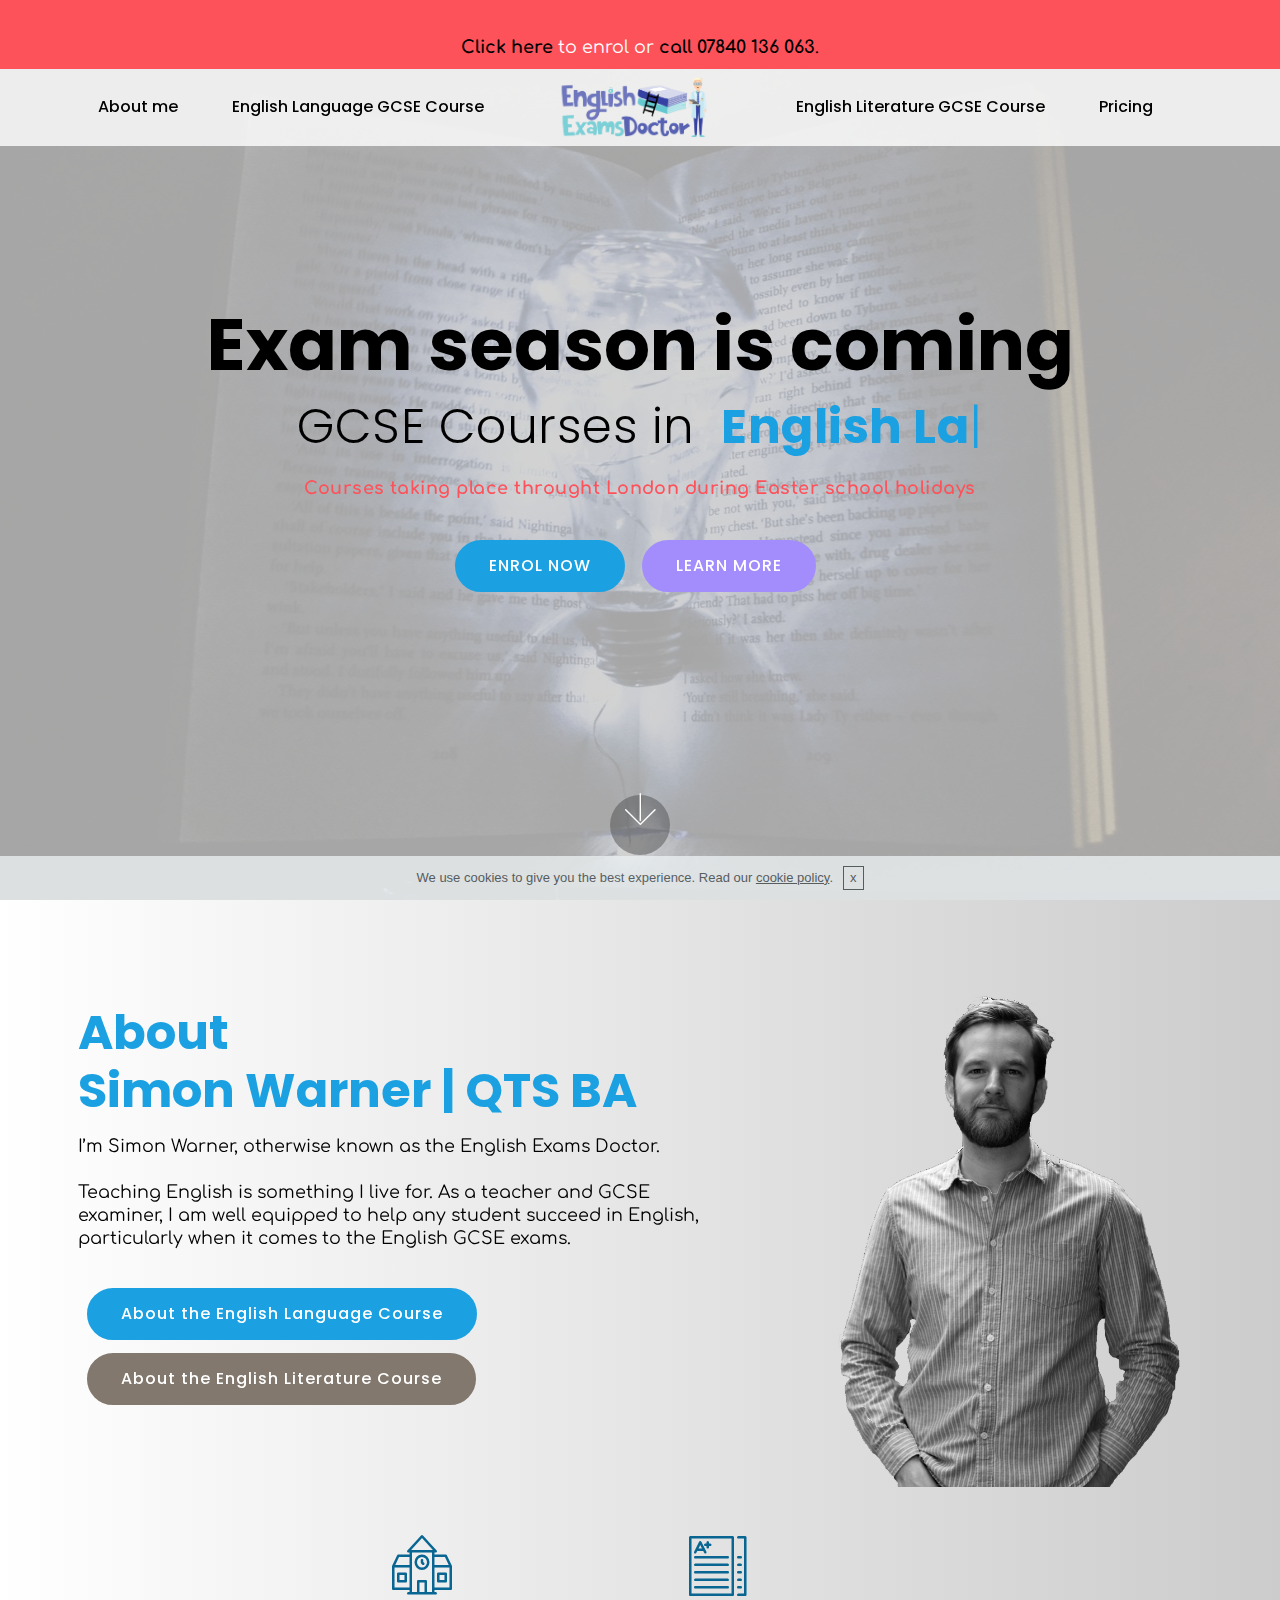
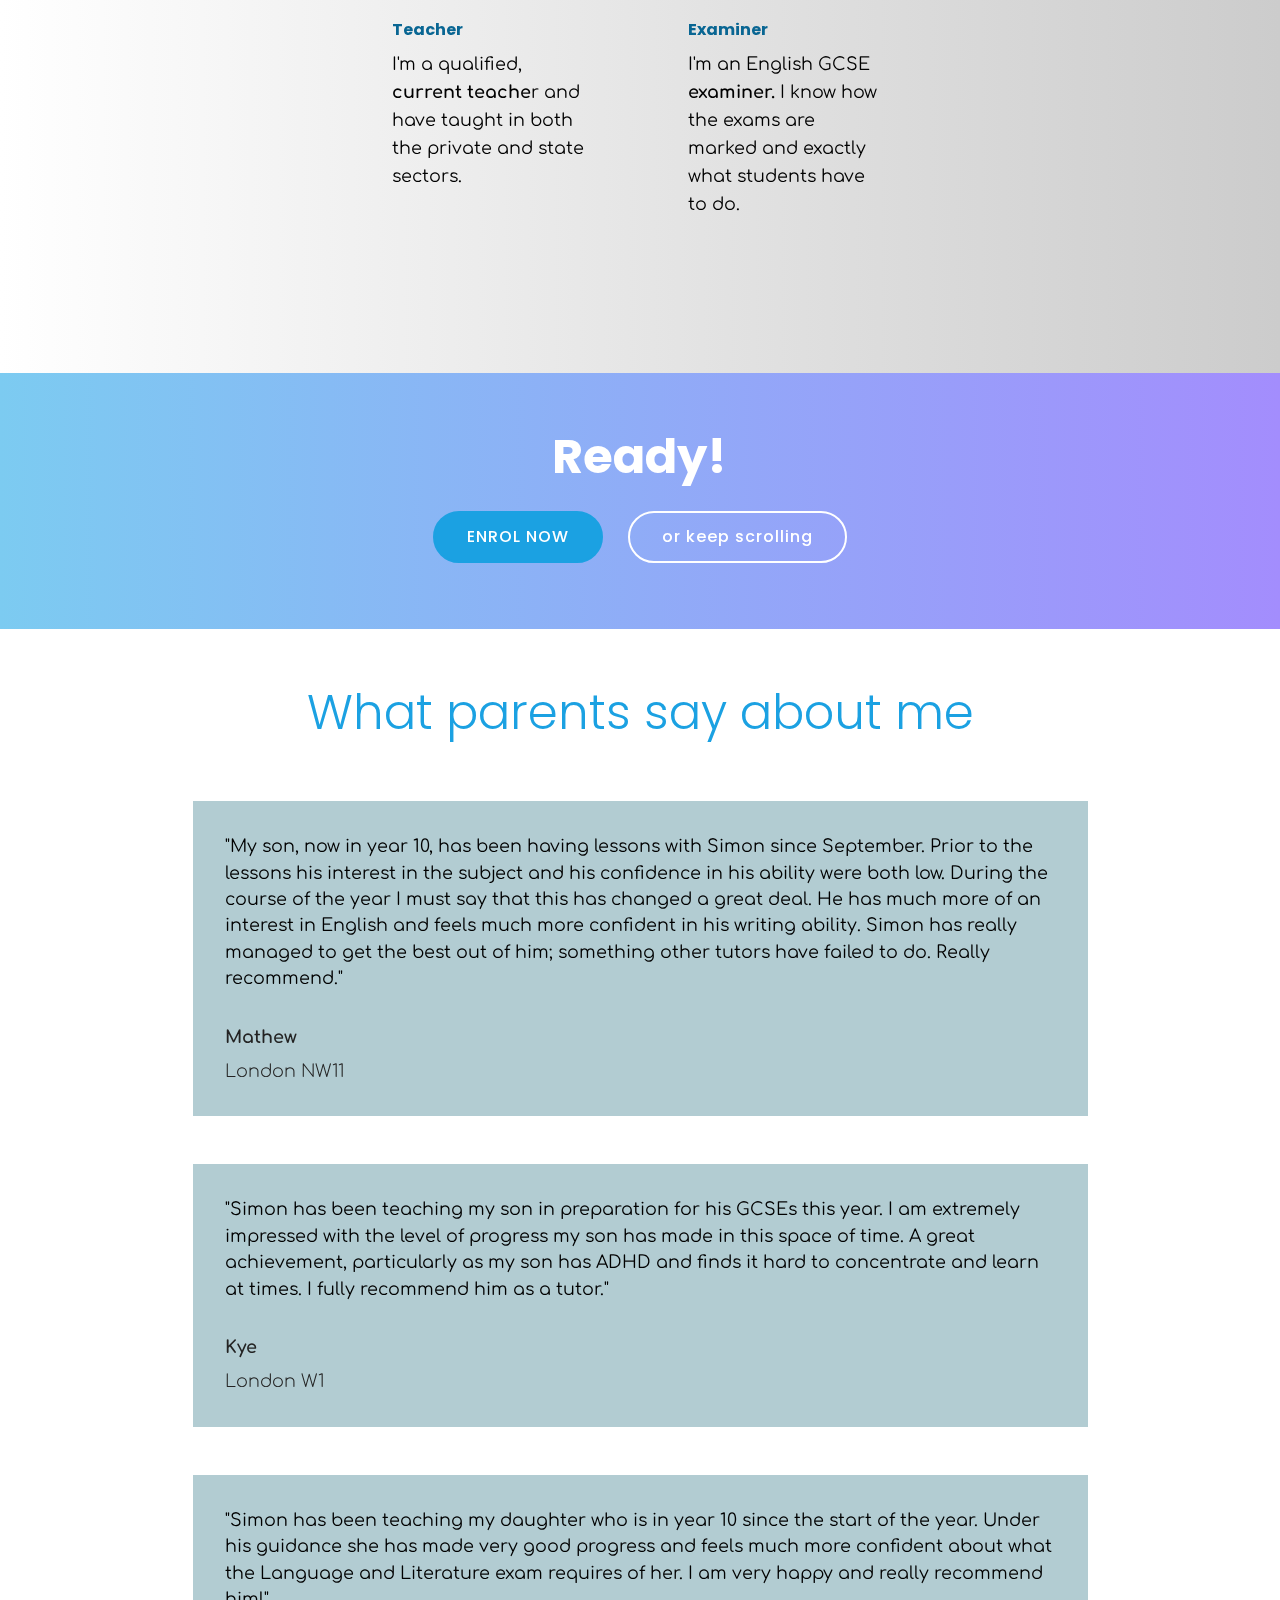
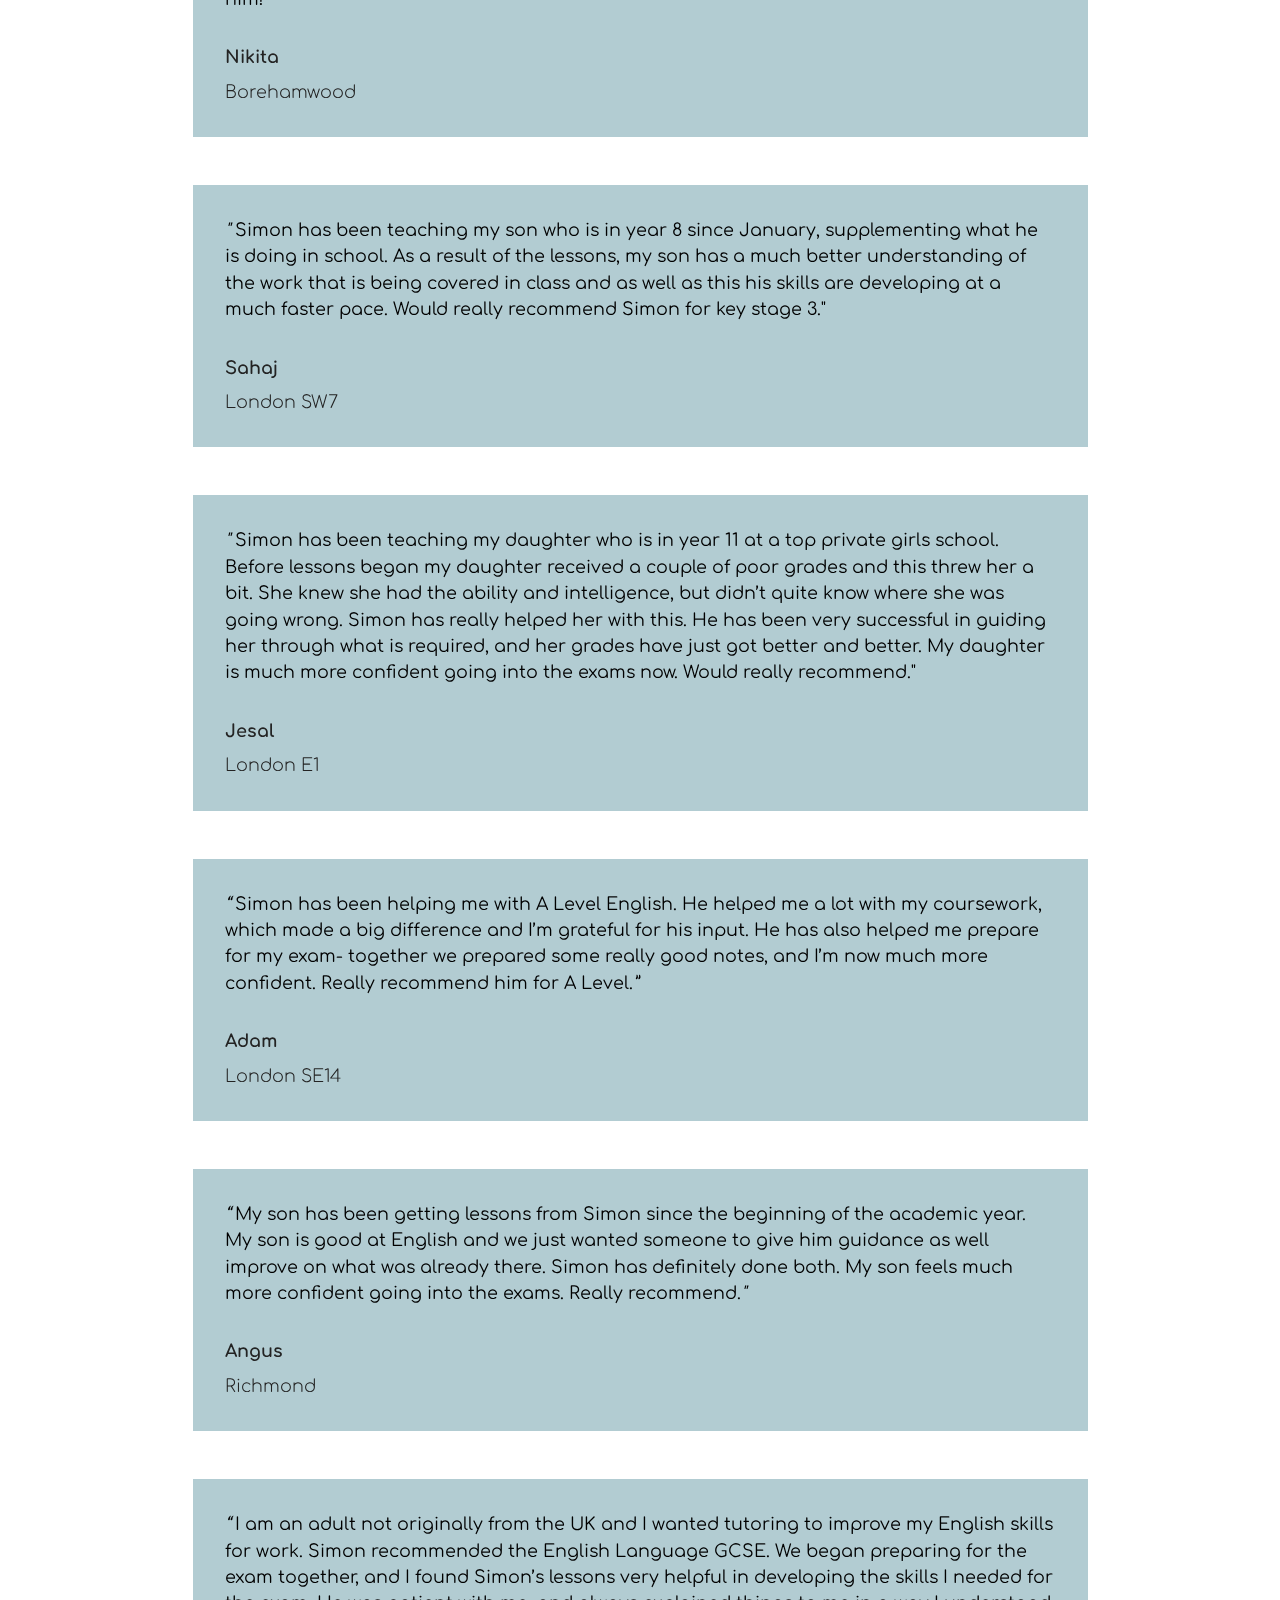
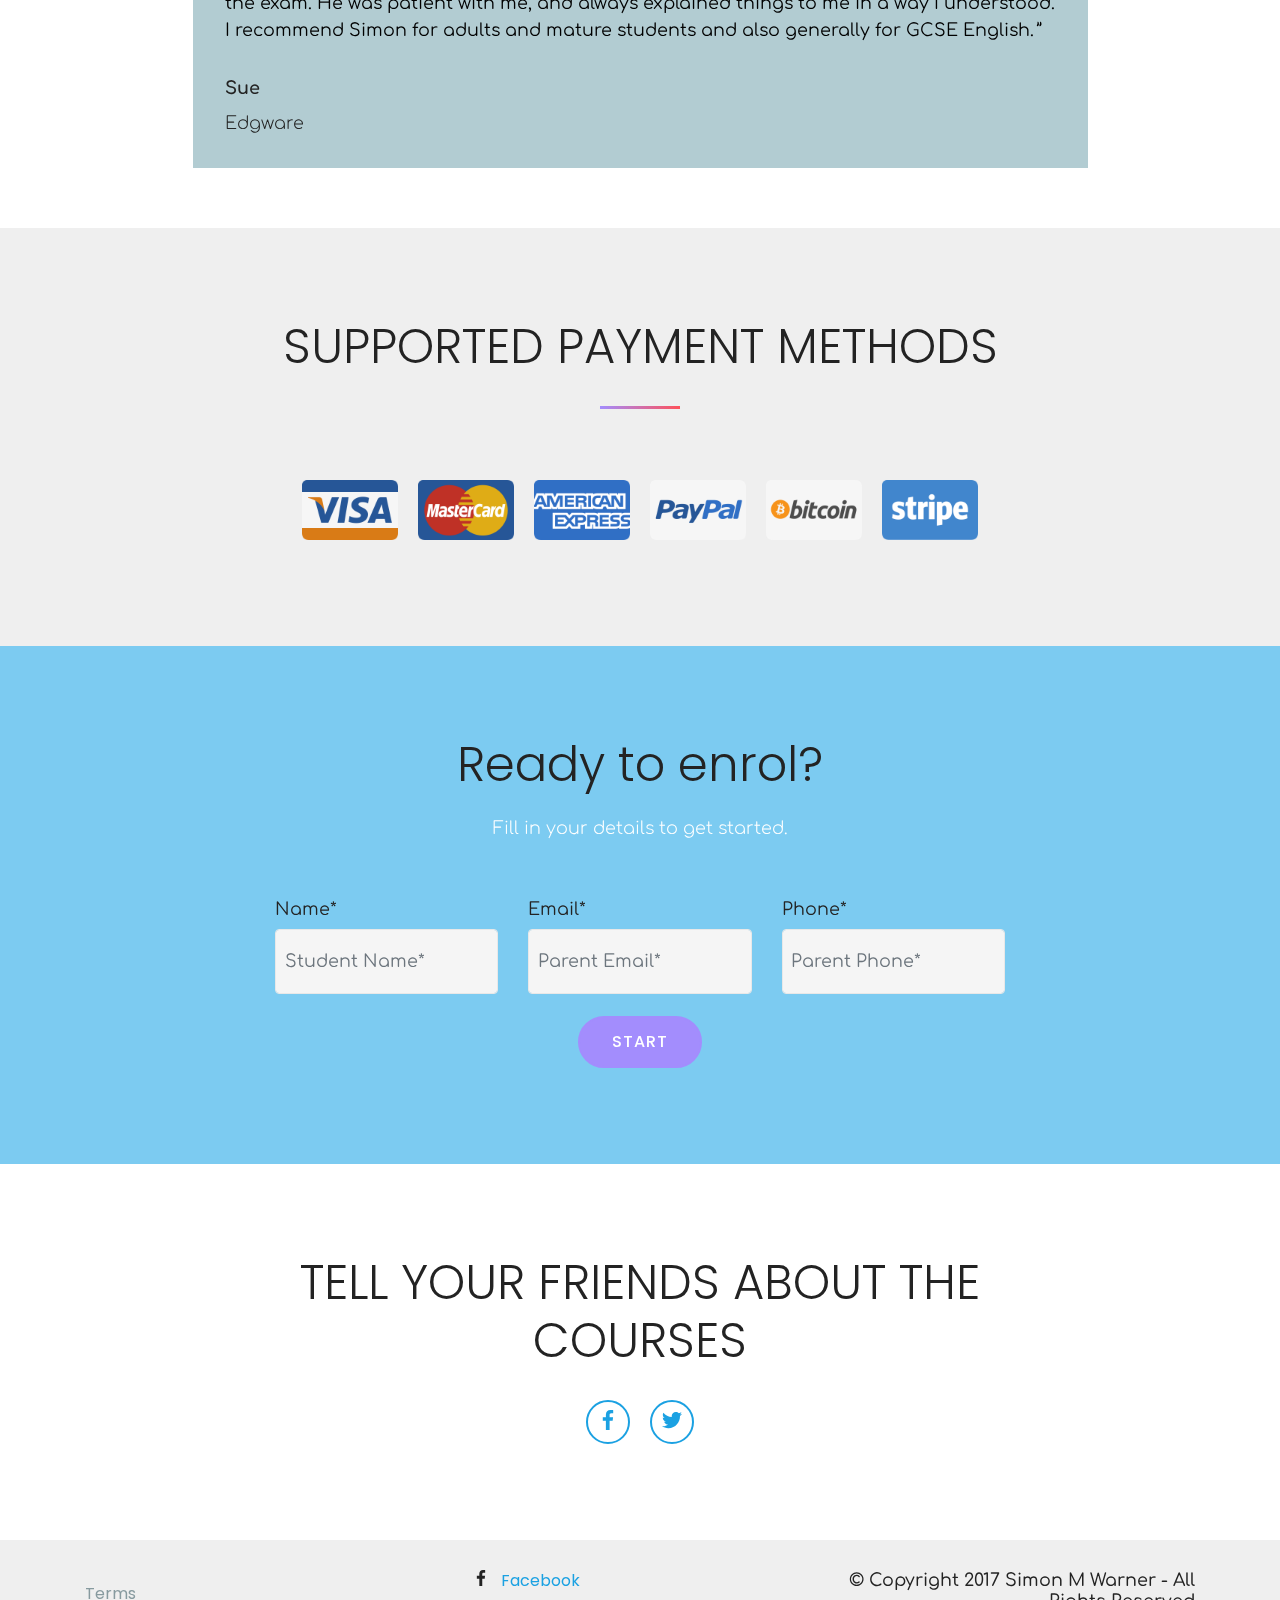
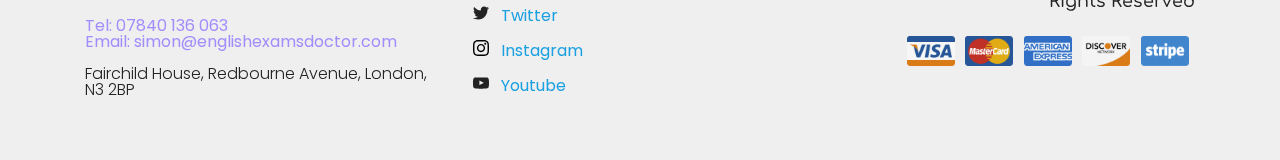
<file: index.html>
<!DOCTYPE html>
<html >
<head>
  <!-- Site made with Mobirise Website Builder v4.6.5, https://mobirise.com -->
  <meta charset="UTF-8">
  <meta http-equiv="X-UA-Compatible" content="IE=edge">
  <meta name="generator" content="Mobirise v4.6.5, mobirise.com">
  <meta name="viewport" content="width=device-width, initial-scale=1, minimum-scale=1">
  <link rel="shortcut icon" href="assets/images/favicon-405x252.png" type="image/x-icon">
  <meta name="description" content="English Language & Literature GCSE Courses throughout London">
  <title>English Exams Doctor - London</title>
  <link rel="stylesheet" href="assets/icon54-v3/style.css">
  <link rel="stylesheet" href="assets/icon54-v2/style.css">
  <link rel="stylesheet" href="assets/web/assets/mobirise-icons/mobirise-icons.css">
  <link rel="stylesheet" href="assets/bootstrap/css/bootstrap.min.css">
  <link rel="stylesheet" href="assets/bootstrap/css/bootstrap-grid.min.css">
  <link rel="stylesheet" href="assets/bootstrap/css/bootstrap-reboot.min.css">
  <link rel="stylesheet" href="assets/dropdown/css/style.css">
  <link rel="stylesheet" href="assets/socicon/css/styles.css">
  <link rel="stylesheet" href="assets/theme/css/style.css">
  <link rel="stylesheet" href="assets/mobirise/css/mbr-additional.css" type="text/css">
  
  
  
</head>
<body>
  <section class="menu popup-btn-cards cid-qLIL1Cyux6" once="menu" id="menu2-1">

    
    

    <nav class="navbar navbar-dropdown navbar-fixed-top navbar-expand-lg">
        <div class="mbr-overlay" style="opacity: 0.8;"></div>

      <a class="full-link" href="https://englishexamsdoctor.com">
        </a><div class="menu-top card-wrapper mbr-fonts-style mbr-white display-7"><a class="full-link text-white" href="{{linkValue}}"> 
            Early Bird Discount - Save 20% until 16th March 2018.&nbsp;<br></a><a href="index.html#form1-5" class="text-black"><strong>Click here</strong></a> to enrol or <a href="tel:+447840136063" class="text-black"><strong>call 07840 136 063</strong>.</a></div>
      
      <div class="collapse navbar-collapse" id="navbarSupportedContent">
            
        <div class="left-menu">
          <ul class="navbar-nav nav-dropdown" data-app-modern-menu="true"><li class="nav-item">
                  <a class="nav-link link text-black display-4" href="index.html#header1-2">
                      About me</a>
              </li><li class="nav-item"><a class="nav-link link text-black display-4" href="english_language_gcse_course.html">
                      English Language GCSE Course</a></li></ul>
        </div>

        <div class="brand-container">
          <div class="navbar-brand">
              <span class="navbar-logo">
                  <a href="index.html">
                      <img src="assets/images/logo-12500x4167.png" alt="Mobirise" title="" style="height: 3.8rem;">
                  </a>
              </span>
              
          </div>
        </div>

        <div class="right-menu">
          <ul class="navbar-nav nav-dropdown" data-app-modern-menu="true"><li class="nav-item">
                <a class="nav-link link text-black display-4" href="english_literature_gcse_course.html">
                    English Literature GCSE Course</a>
            </li>
            <li class="nav-item">
                <a class="nav-link link text-black display-4" href="pricing.html">
                    Pricing</a>
            </li></ul>
        </div>
      </div>

          <button class="navbar-toggler" type="button" data-toggle="collapse" data-target="#navbarSupportedContent" aria-controls="navbarNavAltMarkup" aria-expanded="false" aria-label="Toggle navigation">
            <div class="hamburger">
                <span></span>
                <span></span>
                <span></span>
                <span></span>
            </div>
          </button>
    </nav>
</section>

<section class="header10 cid-qLJ7rJSwiA mbr-fullscreen mbr-parallax-background" id="header10-h">

    

    <div class="mbr-overlay" style="opacity: 0.8; background-color: rgb(204, 204, 204);">
    </div>

    <div class="container-fluid">
        <div class="row justify-content-center">
            <div class="mbr-white col-md-12 col-lg-10">
                <h1 class="mbr-section-title mbr-bold mbr-fonts-style align-center display-1">
                    Exam season is coming</h1>
                <div class="typed-text pb-3 align-center display-2">
                    <span class="mbr-section-subtitle mbr-fonts-style display-2">GCSE Courses in&nbsp;</span>
                    <span>
                      <span class="animated-element mbr-bold" data-word2="English Literature" data-word1="English Language" data-word4="Sweatshirts" data-word5="Accessories" data-speed="50" data-words="2">
                      </span>
                    </span>
                </div>
                <p class="mbr-section-text mbr-fonts-style align-center display-7"><strong>
                    Courses taking place throught London during Easter school holidays</strong></p>
                <div class="pt-3 mbr-section-btn align-center"><a class="btn btn-md btn-info display-4 mbr-white" type="submit">ENROL NOW</a> <a class="btn btn-md btn-primary display-4 mbr-white" type="submit" href="index.html#header1-2">LEARN MORE</a></div>
            </div>
        </div>
    </div>
    <div class="mbr-arrow hidden-sm-down" aria-hidden="true">
        <a href="#next">
            <i class="mbri-down mbr-iconfont"></i>
        </a>
    </div>
</section>

<section class="header1 cid-qLILPYF5Nt" id="header1-2">

    

    

    <div class="container-fluid header-content">
        <div class="row text-row">
            <div class="col-md-12 col-lg-7">
                <div class="title-cont align-left">
                    <h1 class="mbr-section-title align-left  mbr-white pb-3 mbr-fonts-style mbr-bold display-2">About <br>Simon Warner | QTS BA</h1>
                </div>
                <div class=" mbr-white pb-3 align-left">
                    <p class="mbr-section-subtitle mbr-fonts-style display-7">I’m Simon Warner, otherwise known as the English Exams Doctor.<br><br>Teaching English is something I live for. As a teacher and GCSE examiner, I am well equipped to help any student succeed in English, particularly when it comes to the English GCSE exams.&nbsp;</p>
                </div>
                <div class="mbr-section-btn pb-3"><a class="btn btn-md btn-info display-4" href="https://mobirise.com">About the English Language Course</a>
                        <a class="btn btn-md btn-warning display-4" href="https://mobirise.com">About the English Literature Course</a></div>
            </div>
            <div class="col-lg-5 col-md-12">
                <div class="mbr-figure">
                    <img src="assets/images/img-6387-692x969.png" alt="Simon Warner QTS BA (hons)" title="">
                </div>
            </div>
        </div>
        <div class="row features-row">
            <div class="card  p-5 col-12 col-md-6 col-lg-3">
                <div class="card-img pb-4">
                    <span class="mbr-iconfont icon54-v2-school" style="color: rgb(9, 102, 147);"></span>
                </div>
                <div class="card-box">
                    <h4 class="card-title mbr-fonts-style display-4"><strong>
                        Teacher</strong></h4>
                    <p class="mbr-text mbr-fonts-style display-7">
                        I'm a qualified, <strong>current teache</strong>r and have taught in both the private and state sectors.
                </p></div>
            </div>

            <div class="card  p-5 col-12 col-md-6 col-lg-3">
                <div class="card-img pb-4">
                    <span class="mbr-iconfont icon54-v3-test" style="color: rgb(9, 102, 147);"></span>
                </div>
                <div class="card-box">
                    <h4 class="card-title mbr-fonts-style display-4"><strong>
                        Examiner</strong></h4>
                    <p class="mbr-text mbr-fonts-style display-7">
                       I'm an English GCSE <strong>examiner.&nbsp;</strong>I  know how the exams are marked and exactly what students have to do.
                    </p>
                </div>
            </div>

            

            
        </div>
    </div>
</section>

<section class="mbr-section info1 cid-qLJtjH9KSG" id="info1-u">

    

    

    <div class="container-fluid">
        <div class="media-container-row">
            <div class="title col-12 col-md-8">
                <h2 class="align-center mbr-bold mbr-white pb-3 mbr-fonts-style display-2">Ready!</h2>
                
                <div class="mbr-section-btn align-center"><a class="btn btn-info display-4" href="english_language_gcse_course.html#form1-p">ENROL NOW</a>
                    <a class="btn btn-white-outline display-4" href="english_language_gcse_course.html#features8-s">or keep scrolling</a></div>
            </div>
        </div>
    </div>
</section>

<section class="testimonials4 cid-qLIUDDw29F" id="testimonials4-8">

  

  
  <div class="container">
    <h2 class="pb-3 mbr-fonts-style mbr-white align-center display-2">What parents say about me</h2>
    
    <div class="col-md-10 testimonials-container"> 
      

      
    <div class="testimonials-item">
        <div class="user row">
          
          <div class="testimonials-caption">
            <div class="user_text ">
              <p class="mbr-fonts-style  display-7">"My son, now in year 10, has been having lessons with Simon since September. Prior to the lessons his interest in the subject and his confidence in his ability were both low. During the course of the year I must say that this has changed a great deal. He has much more of an interest in English and feels much more confident in his writing ability. Simon has really managed to get the best out of him; something other tutors have failed to do. Really recommend."<br></p>
            </div>
            <div class="user_name mbr-bold mbr-fonts-style align-left pt-3 display-7">
                 Mathew</div>
            <div class="user_desk mbr-light mbr-fonts-style align-left pt-2 display-7">London NW11</div>
          </div>
        </div>
      </div><div class="testimonials-item">
        <div class="user row">
          
          <div class="testimonials-caption">
            <div class="user_text">
              <p class="mbr-fonts-style  display-7">"Simon has been teaching my son in preparation for his GCSEs this year. I am extremely impressed with the level of progress my son has made in this space of time. A great achievement, particularly as my son has ADHD and finds it hard to concentrate and learn at times. I fully recommend him as a tutor."<br></p>
            </div>
            <div class="user_name mbr-bold mbr-fonts-style align-left pt-3 display-7">Kye</div>
            <div class="user_desk mbr-light mbr-fonts-style align-left pt-2 display-7">London W1</div>
          </div>
        </div>
      </div><div class="testimonials-item">
        <div class="user row">
          
          <div class="testimonials-caption">
            <div class="user_text">
              <p class="mbr-fonts-style  display-7">"Simon has been teaching my daughter who is in year 10 since the start of the year. Under his guidance she has made very good progress and feels much more confident about what the Language and Literature exam requires of her. I am very happy and really recommend him!"<br></p>
            </div>
            <div class="user_name mbr-bold mbr-fonts-style align-left pt-3 display-7">Nikita</div>
            <div class="user_desk mbr-light mbr-fonts-style align-left pt-2 display-7">Borehamwood</div>
          </div>
        </div>
      </div><div class="testimonials-item">
        <div class="user row">
          
          <div class="testimonials-caption">
            <div class="user_text">
              <p class="mbr-fonts-style  display-7"><em>"&nbsp;</em>Simon has been teaching my son who is in year 8 since January, supplementing what he is doing in school. As a result of the lessons, my son has a much better understanding of the work that is being covered in class and as well as this his skills are developing at a much faster pace. Would really recommend Simon for key stage 3."<br></p>
            </div>
            <div class="user_name mbr-bold mbr-fonts-style align-left pt-3 display-7">Sahaj</div>
            <div class="user_desk mbr-light mbr-fonts-style align-left pt-2 display-7">London SW7</div>
          </div>
        </div>
      </div><div class="testimonials-item">
        <div class="user row">
          
          <div class="testimonials-caption">
            <div class="user_text">
              <p class="mbr-fonts-style  display-7"><em>"&nbsp;</em>Simon has been teaching my daughter who is in year 11 at a top private girls school. Before lessons began my daughter received a couple of poor grades and this threw her a bit. She knew she had the ability and intelligence, but didn’t quite know where she was going wrong. Simon has really helped her with this. He has been very successful in guiding her through what is required, and her grades have just got better and better. My daughter is much more confident going into the exams now. Would really recommend." &nbsp;<br></p>
            </div>
            <div class="user_name mbr-bold mbr-fonts-style align-left pt-3 display-7">Jesal</div>
            <div class="user_desk mbr-light mbr-fonts-style align-left pt-2 display-7">London E1</div>
          </div>
        </div>
      </div><div class="testimonials-item">
        <div class="user row">
          
          <div class="testimonials-caption">
            <div class="user_text">
              <p class="mbr-fonts-style  display-7"><em>“&nbsp;</em>Simon has been helping me with A Level English. He helped me a lot with my coursework, which made a big difference and I’m grateful for his input. He has also helped me prepare for my exam- together we prepared some really good notes, and I’m now much more confident. Really recommend him for A Level.<em>”</em><br></p>
            </div>
            <div class="user_name mbr-bold mbr-fonts-style align-left pt-3 display-7">Adam</div>
            <div class="user_desk mbr-light mbr-fonts-style align-left pt-2 display-7">London SE14</div>
          </div>
        </div>
      </div><div class="testimonials-item">
        <div class="user row">
          
          <div class="testimonials-caption">
            <div class="user_text">
              <p class="mbr-fonts-style  display-7"><em>“&nbsp;</em>My son has been getting lessons from Simon since the beginning of the academic year. My son is good at English and we just wanted someone to give him guidance as well improve on what was already there. Simon has definitely done both. My son feels much more confident going into the exams. Really recommend.<em>"</em><br></p>
            </div>
            <div class="user_name mbr-bold mbr-fonts-style align-left pt-3 display-7">Angus</div>
            <div class="user_desk mbr-light mbr-fonts-style align-left pt-2 display-7">Richmond&nbsp;</div>
          </div>
        </div>
      </div><div class="testimonials-item">
        <div class="user row">
          
          <div class="testimonials-caption">
            <div class="user_text">
              <p class="mbr-fonts-style  display-7"><em>“&nbsp;</em>I am an adult not originally from the UK and I wanted tutoring to improve my English skills for work. Simon recommended the English Language GCSE. We began preparing for the exam together, and I found Simon’s lessons very helpful in developing the skills I needed for the exam. He was patient with me, and always explained things to me in a way I understood. I recommend Simon for adults and mature students and also generally for GCSE English.<em>”</em><br></p>
            </div>
            <div class="user_name mbr-bold mbr-fonts-style align-left pt-3 display-7">Sue</div>
            <div class="user_desk mbr-light mbr-fonts-style align-left pt-2 display-7">Edgware</div>
          </div>
        </div>
      </div></div>
  </div>
</section>

<section class="cid-qLJg3AGWOw" id="info4-k">

    

    
    <div class="container-fluid">
        <div class="row justify-content-center">
            <div class="col-12 col-md-12">
                <h2 class="align-center mbr-fonts-style mbr-section-title display-2">
                    SUPPORTED PAYMENT METHODS</h2>
                <div class="underline align-center">
                    <div class="line"></div>
                </div>
                
            </div>

            <div class="row justify-content-center col-12 col-md-12 col-lg-10 col-xl-8 pt-5">
                <ul class="list-inline align-center">
                    <li class="list-inline-item">
                        <img src="assets/images/visa.png" alt="Visa">
                    </li>
                    <li class="list-inline-item">
                        <img src="assets/images/master-card.png" alt="Master Card">
                    </li>
                    <li class="list-inline-item">
                        <img src="assets/images/american-express.png" alt="American Express">
                    </li>
                    <li class="list-inline-item">
                        <img src="assets/images/paypal.png" alt="Pay Pal">
                    </li>
                    
                    
                    <li class="list-inline-item">
                        <img src="assets/images/bitcoin.png" alt="Bitcoin">
                    </li>
                    
                    
                    <li class="list-inline-item">
                        <img src="assets/images/stripe.png" alt="Stripe">
                    </li>
                    
                    
                    

                </ul>
            </div>
        </div>
    </div>
</section>

<section class="mbr-section form1 cid-qLISInvxXD" id="form1-5">

    

    
    <div class="container">
        <div class="row justify-content-center">
            <div class="title col-12 col-lg-8">
                <h2 class="mbr-section-title align-center pb-3 mbr-fonts-style display-2">
                    Ready to enrol?</h2>
                <h3 class="mbr-section-subtitle align-center mbr-light pb-3 mbr-fonts-style display-7">
                    Fill in your details to get started.</h3>
            </div>
        </div>
    </div>
    <div class="container">
        <div class="row justify-content-center">
            <div class="media-container-column col-lg-8" data-form-type="formoid">
                    <div data-form-alert="" hidden="">Thanks for your enrolment request. I'll be in touch very shortly.</div>
            
                    <form class="mbr-form" action="https://mobirise.com/" method="post" data-form-title="Mobirise Form"><input type="hidden" name="email" data-form-email="true" value="VbJ5hZBX+jrgc9LU2mn62sxRPb2i+ZMwS33es8pLDG3zMh6XaVRZ+SSplK7OcbowZBdFymTJJPWIahcHNRz6N3Y4t/f11iSSL9gU/72rPfkdINOLXQ4IY4KzRqDd149s" data-form-field="Email">
                        <div class="row row-sm-offset">
                            <div class="col-md-4 multi-horizontal" data-for="name">
                                <div class="form-group">
                                    <label class="form-control-label mbr-fonts-style display-7" for="name-form1-5">Name*</label>
                                    <input type="text" class="form-control" name="name" data-form-field="Name" required="" placeholder="Student Name*" id="name-form1-5">
                                </div>
                            </div>
                            <div class="col-md-4 multi-horizontal" data-for="email">
                                <div class="form-group">
                                    <label class="form-control-label mbr-fonts-style display-7" for="email-form1-5">Email*</label>
                                    <input type="email" class="form-control" name="email" data-form-field="Email" required="" placeholder="Parent Email*" id="email-form1-5">
                                </div>
                            </div>
                            <div class="col-md-4 multi-horizontal" data-for="phone">
                                <div class="form-group">
                                    <label class="form-control-label mbr-fonts-style display-7" for="phone-form1-5">Phone*</label>
                                    <input type="tel" class="form-control" name="phone" data-form-field="Phone" placeholder="Parent Phone*" id="phone-form1-5">
                                </div>
                            </div>
                        </div>
                        
            
                        <span class="input-group-btn"><button href="" type="submit" class="btn btn-primary btn-form display-4">START</button></span>
                    </form>
            </div>
        </div>
    </div>
</section>

<section class="cid-qLIYkhtpij" id="social-buttons1-9">
    
    

    

    <div class="container">
        <div class="media-container-row">
            <div class="col-md-8 align-center">
                <h2 class="mbr-section-title mbr-fonts-style mb-0 display-2">
                    TELL YOUR FRIENDS ABOUT THE COURSES</h2>
                
                <div class="mbr-social-likes pt-4" data-counters="false">
                    <span class="btn btn-social facebook" title="Share link on Facebook">
                        <i class="socicon socicon-facebook"></i>
                    </span>
                    <span class="btn btn-social twitter" title="Share link on Twitter">
                        <i class="socicon socicon-twitter"></i>
                    </span>
                    
                    
                    
                </div>
            </div>
        </div>
    </div>
</section>

<section class="cid-qLIYHid0wl" id="footer4-a">

    

    

    <div class="container">
        <div class="row justify-content-center">
            <div class="first-column col-md-4 align-left">
                <ul>
                    <li class="first-column-item mbr-fonts-style display-4"></li>
                    <li class="first-column-item mbr-fonts-style display-4"></li>
                    <li class="first-column-item mbr-fonts-style display-4"><a href="index.html" class="text-danger">Terms</a></li>
                    <li class="first-column-item mbr-fonts-style display-4"><a href="tel:07840 136 063">Tel: 07840 136 063</a><br><a href="mailto:simon@englishexamsdoctor.com">Email: simon@englishexamsdoctor.com</a><br><br>Fairchild House, Redbourne Avenue, London, N3 2BP</li>
                    <li class="first-column-item mbr-fonts-style display-4"></li>
                </ul>
            </div>
            <div class="second-column align-left col-md-4">
                <ul>
                    <li class="second-column-item mbr-fonts-style display-4">
                        <span class="mbr-iconfont socicon-facebook socicon"></span><a href="https://facebook.com/englishexamsdoctor" class="text-info">
                        Facebook</a>
                    </li>
                    <li class="second-column-item mbr-fonts-style display-4">
                        <span class="mbr-iconfont socicon-twitter socicon"></span><a href="https://twitter.com/englishexamsdoc" class="text-info">
                        Twitter</a>
                    </li>
                    <li class="second-column-item mbr-fonts-style display-4">
                        <span class="socicon socicon-instagram mbr-iconfont" style="color: rgb(0, 0, 0);"></span><a href="https://instagram.com/englishexamsdoctor" class="text-info">
                        Instagram</a>
                    </li>
                    <li class="second-column-item mbr-fonts-style display-4">
                        <span class="mbr-iconfont socicon-youtube socicon"></span><a href="https://www.youtube.com/channel/UCqeMIK7Pf_t9pNZpmtg5VbQ" class="text-info">
                        Youtube</a>
                    </li>
                    <li class="second-column-item mbr-fonts-style display-4"></li>
                    
                </ul>
            </div>
            <div class="align-right col-md-4">
                <h3 class="mbr-section-title mbr-fonts-style display-7">© Copyright 2017 Simon M Warner - All Rights Reserved
                </h3>
                <ul class="card-support">
                    <li>
                        <img src="assets/images/visa66.png" height="30" alt="Visa" title="">
                    </li>
                    <li>
                        <img src="assets/images/master-card67.png" height="30" alt="Master Card">
                    </li>
                    <li>
                        <img src="assets/images/american-express68.png" height="30" alt="American Express">
                    </li>
                    
                    
                    <li>
                        <img src="assets/images/discover.png" height="30" alt="Discover">
                    </li>
                    
                    
                    
                    <li>
                        <img src="assets/images/stripe69.png" height="30" alt="Stripe">
                    </li>
                    
                    
                    
                </ul>
            </div>
        </div>
    </div>
</section>


  <script src="assets/web/assets/jquery/jquery.min.js"></script>
  <script src="assets/popper/popper.min.js"></script>
  <script src="assets/bootstrap/js/bootstrap.min.js"></script>
  <script src="assets/dropdown/js/script.min.js"></script>
  <script src="assets/touchswipe/jquery.touch-swipe.min.js"></script>
  <script src="assets/parallax/jarallax.min.js"></script>
  <script src="assets/sociallikes/social-likes.js"></script>
  <script src="assets/smoothscroll/smooth-scroll.js"></script>
  <script src="assets/cookies-alert-plugin/cookies-alert-core.js"></script>
  <script src="assets/cookies-alert-plugin/cookies-alert-script.js"></script>
  <script src="assets/typed/typed.min.js"></script>
  <script src="assets/theme/js/script.js"></script>
  <script src="assets/formoid/formoid.min.js"></script>
  
  
<input name="cookieData" type="hidden" data-cookie-text="We use cookies to give you the best experience. Read our <a href='privacy.html'>cookie policy</a>.">
  </body>
</html>
</file>
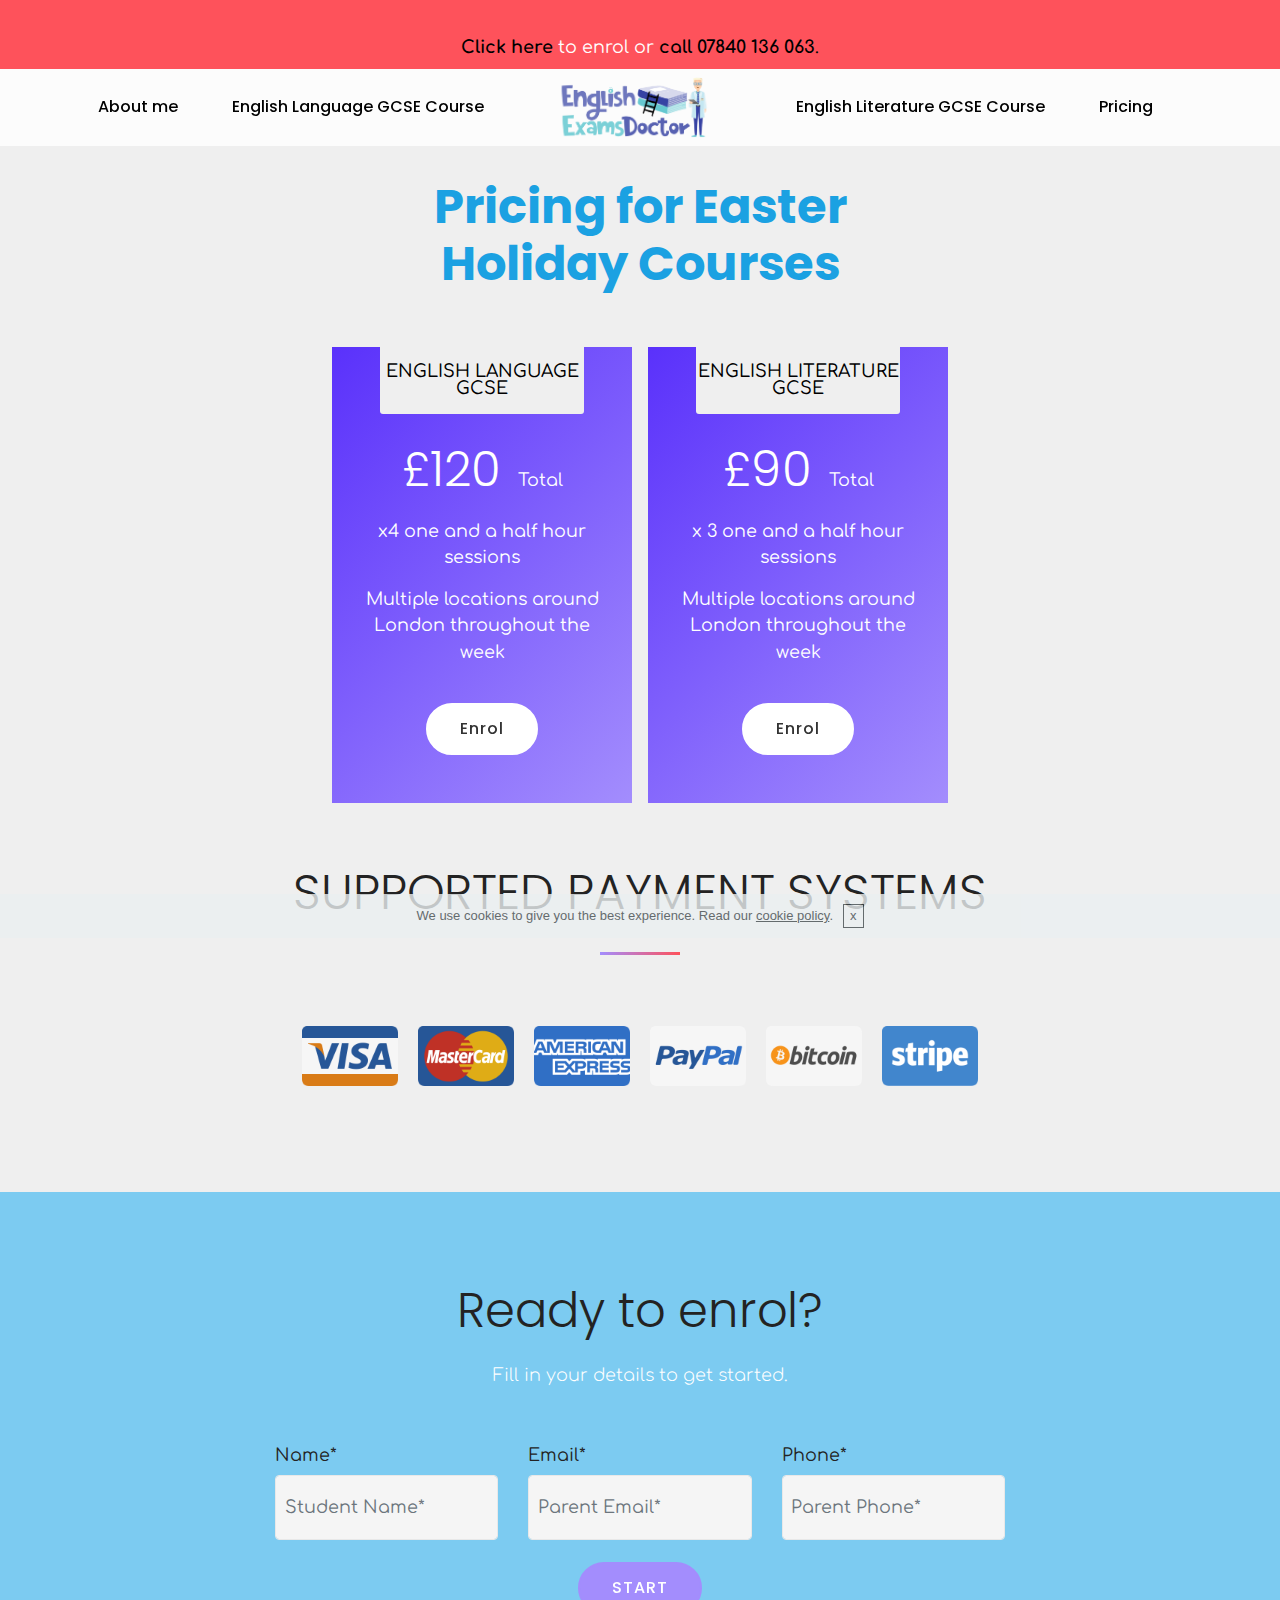
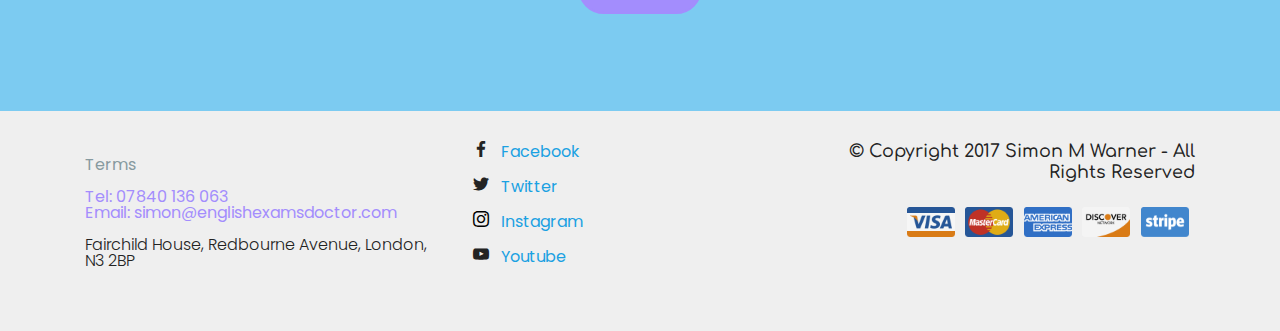
<file: pricing.html>
<!DOCTYPE html>
<html >
<head>
  <!-- Site made with Mobirise Website Builder v4.6.5, https://mobirise.com -->
  <meta charset="UTF-8">
  <meta http-equiv="X-UA-Compatible" content="IE=edge">
  <meta name="generator" content="Mobirise v4.6.5, mobirise.com">
  <meta name="viewport" content="width=device-width, initial-scale=1, minimum-scale=1">
  <link rel="shortcut icon" href="assets/images/favicon-405x252.png" type="image/x-icon">
  <meta name="description" content="Pricing of the English Exams Doctor course">
  <title>English GCSE Course - Pricing</title>
  <link rel="stylesheet" href="assets/bootstrap/css/bootstrap.min.css">
  <link rel="stylesheet" href="assets/bootstrap/css/bootstrap-grid.min.css">
  <link rel="stylesheet" href="assets/bootstrap/css/bootstrap-reboot.min.css">
  <link rel="stylesheet" href="assets/dropdown/css/style.css">
  <link rel="stylesheet" href="assets/socicon/css/styles.css">
  <link rel="stylesheet" href="assets/theme/css/style.css">
  <link rel="stylesheet" href="assets/mobirise/css/mbr-additional.css" type="text/css">
  
  
  
</head>
<body>
  <section class="menu popup-btn-cards cid-qLJw239nBB" once="menu" id="menu2-18">

    
    

    <nav class="navbar navbar-dropdown navbar-fixed-top navbar-expand-lg">
        <div class="mbr-overlay" style="opacity: 0.8;"></div>

      <a class="full-link" href="https://englishexamsdoctor.com">
        </a><div class="menu-top card-wrapper mbr-fonts-style mbr-white display-7"><a class="full-link text-white" href="{{linkValue}}"> 
            Early Bird Discount - Save 20% until 16th March 2018.&nbsp;<br></a><a href="index.html#form1-5" class="text-black"><strong>Click here</strong></a> to enrol or <a href="tel:+447840136063" class="text-black"><strong>call 07840 136 063</strong>.</a></div>
      
      <div class="collapse navbar-collapse" id="navbarSupportedContent">
            
        <div class="left-menu">
          <ul class="navbar-nav nav-dropdown" data-app-modern-menu="true"><li class="nav-item">
                  <a class="nav-link link text-black display-4" href="index.html#header1-2">
                      About me</a>
              </li><li class="nav-item"><a class="nav-link link text-black display-4" href="english_language_gcse_course.html">
                      English Language GCSE Course</a></li></ul>
        </div>

        <div class="brand-container">
          <div class="navbar-brand">
              <span class="navbar-logo">
                  <a href="index.html">
                      <img src="assets/images/logo-12500x4167.png" alt="Mobirise" title="" style="height: 3.8rem;">
                  </a>
              </span>
              
          </div>
        </div>

        <div class="right-menu">
          <ul class="navbar-nav nav-dropdown" data-app-modern-menu="true"><li class="nav-item">
                <a class="nav-link link text-black display-4" href="english_literature_gcse_course.html">
                    English Literature GCSE Course</a>
            </li>
            <li class="nav-item">
                <a class="nav-link link text-black display-4" href="pricing.html">
                    Pricing</a>
            </li></ul>
        </div>
      </div>

          <button class="navbar-toggler" type="button" data-toggle="collapse" data-target="#navbarSupportedContent" aria-controls="navbarNavAltMarkup" aria-expanded="false" aria-label="Toggle navigation">
            <div class="hamburger">
                <span></span>
                <span></span>
                <span></span>
                <span></span>
            </div>
          </button>
    </nav>
</section>

<section class="cid-qLJyICXr5Z" id="content7-1b">

    

    
    <div class="container-fluid">
        <div class="row justify-content-center">
            <div class="col-12 col-lg-6 col-md-8 align-center">
                
                <h2 class="mbr-section-title align-center mbr-fonts-style mbr-bold display-2">
                    <br>Pricing for Easter Holiday Courses</h2>
            </div>
        </div>
    </div>
</section>

<section class="cid-qLJyvDCx1m" id="pricing-tables1-1a">

    

    
    <div class="container">
        <div class="media-container-row">
            <div class="plan col-12 mx-2 my-3 justify-content-center col-lg-6">
                <div class="plan-header text-center">
                    <h3 class="plan-title mb-3 mbr-black mbr-fonts-style display-7">
                        ENGLISH LANGUAGE GCSE</h3>
                    <div class="plan-price">
                        <span class="price-figure mbr-white mbr-fonts-style display-2">£120&nbsp;</span>
                        <span class="price-term mbr-white mbr-fonts-style display-7">Total</span>
                    </div>
                </div>
                <div class="plan-body">
                    <div class="plan-list align-center">
                        <ul class="list-group list-group-flush mbr-white mbr-fonts-style display-7">
                            <li class="list-group-item"><span style="background-color: initial; font-size: 1.1rem;">x4 one and a half hour sessions</span></li><li class="list-group-item"><span style="background-color: initial; font-size: 1.1rem;">Multiple locations around London throughout the week</span></li>
                        </ul>
                    </div>
                    <div class="mbr-section-btn text-center pt-4"><a href="pricing.html#form1-1c" class="btn btn-white display-4">
                            Enrol</a></div>
                </div>
            </div>

            <div class="plan col-12 mx-2 my-3 justify-content-center col-lg-6">
                <div class="plan-header text-center">
                    <h3 class="plan-title mb-3 mbr-black mbr-fonts-style display-7">
                        ENGLISH LITERATURE GCSE</h3>
                    <div class="plan-price">
                        <span class="price-figure mbr-white mbr-fonts-style display-2">£90&nbsp;</span>
                        <span class="price-term mbr-white mbr-fonts-style display-7">Total</span>
                    </div>
                </div>
                <div class="plan-body">
                    <div class="plan-list align-center">
                        <ul class="list-group list-group-flush mbr-white mbr-fonts-style display-7">
                            <li class="list-group-item"><span style="background-color: initial; font-size: 1.1rem;">x 3 one and a half hour sessions</span></li><li class="list-group-item"><span style="background-color: initial; font-size: 1.1rem;">Multiple locations around London throughout the week</span></li>
                        </ul>
                    </div>
                    <div class="mbr-section-btn text-center pt-4"><a href="pricing.html#form1-1c" class="btn btn-white display-4">
                            Enrol</a></div>
                </div>
            </div>

            

            

        </div>
    </div>
</section>

<section class="cid-qLJAmdnHse" id="info4-1d">

    

    
    <div class="container-fluid">
        <div class="row justify-content-center">
            <div class="col-12 col-md-12">
                <h2 class="align-center mbr-fonts-style mbr-section-title display-2">
                    SUPPORTED PAYMENT SYSTEMS</h2>
                <div class="underline align-center">
                    <div class="line"></div>
                </div>
                
            </div>

            <div class="row justify-content-center col-12 col-md-12 col-lg-10 col-xl-8 pt-5">
                <ul class="list-inline align-center">
                    <li class="list-inline-item">
                        <img src="assets/images/visa.png" alt="Visa">
                    </li>
                    <li class="list-inline-item">
                        <img src="assets/images/master-card.png" alt="Master Card">
                    </li>
                    <li class="list-inline-item">
                        <img src="assets/images/american-express.png" alt="American Express">
                    </li>
                    <li class="list-inline-item">
                        <img src="assets/images/paypal.png" alt="Pay Pal">
                    </li>
                    
                    
                    <li class="list-inline-item">
                        <img src="assets/images/bitcoin.png" alt="Bitcoin">
                    </li>
                    
                    
                    <li class="list-inline-item">
                        <img src="assets/images/stripe.png" alt="Stripe">
                    </li>
                    
                    
                    

                </ul>
            </div>
        </div>
    </div>
</section>

<section class="mbr-section form1 cid-qLJAbvwsYm" id="form1-1c">

    

    
    <div class="container">
        <div class="row justify-content-center">
            <div class="title col-12 col-lg-8">
                <h2 class="mbr-section-title align-center pb-3 mbr-fonts-style display-2">
                    Ready to enrol?</h2>
                <h3 class="mbr-section-subtitle align-center mbr-light pb-3 mbr-fonts-style display-7">
                    Fill in your details to get started.</h3>
            </div>
        </div>
    </div>
    <div class="container">
        <div class="row justify-content-center">
            <div class="media-container-column col-lg-8" data-form-type="formoid">
                    <div data-form-alert="" hidden="">Thanks for your enrolment request. I'll be in touch very shortly.</div>
            
                    <form class="mbr-form" action="https://mobirise.com/" method="post" data-form-title="Mobirise Form"><input type="hidden" name="email" data-form-email="true" value="YQ84cw2sNq4dgoQp3GEONbtSnGN2nhlwjGEFgctwygMyZwRQpuoeY994d0Ic/r9BXdVh/UR5EL7vVCpBOArCluiqLwWTWEz9T/Od6/O6TW+x5W5Kk8cTuxYMfPKy0z+Y" data-form-field="Email">
                        <div class="row row-sm-offset">
                            <div class="col-md-4 multi-horizontal" data-for="name">
                                <div class="form-group">
                                    <label class="form-control-label mbr-fonts-style display-7" for="name-form1-1c">Name*</label>
                                    <input type="text" class="form-control" name="name" data-form-field="Name" required="" placeholder="Student Name*" id="name-form1-1c">
                                </div>
                            </div>
                            <div class="col-md-4 multi-horizontal" data-for="email">
                                <div class="form-group">
                                    <label class="form-control-label mbr-fonts-style display-7" for="email-form1-1c">Email*</label>
                                    <input type="email" class="form-control" name="email" data-form-field="Email" required="" placeholder="Parent Email*" id="email-form1-1c">
                                </div>
                            </div>
                            <div class="col-md-4 multi-horizontal" data-for="phone">
                                <div class="form-group">
                                    <label class="form-control-label mbr-fonts-style display-7" for="phone-form1-1c">Phone*</label>
                                    <input type="tel" class="form-control" name="phone" data-form-field="Phone" placeholder="Parent Phone*" id="phone-form1-1c">
                                </div>
                            </div>
                        </div>
                        
            
                        <span class="input-group-btn"><button href="" type="submit" class="btn btn-primary btn-form display-4">START</button></span>
                    </form>
            </div>
        </div>
    </div>
</section>

<section class="cid-qLJuBBFqA9" id="footer4-19">

    

    

    <div class="container">
        <div class="row justify-content-center">
            <div class="first-column col-md-4 align-left">
                <ul>
                    <li class="first-column-item mbr-fonts-style display-4"></li>
                    <li class="first-column-item mbr-fonts-style display-4"></li>
                    <li class="first-column-item mbr-fonts-style display-4"><a href="index.html" class="text-danger">Terms</a></li>
                    <li class="first-column-item mbr-fonts-style display-4"><a href="tel:07840 136 063">Tel: 07840 136 063</a><br><a href="mailto:simon@englishexamsdoctor.com">Email: simon@englishexamsdoctor.com</a><br><br>Fairchild House, Redbourne Avenue, London, N3 2BP</li>
                    <li class="first-column-item mbr-fonts-style display-4"></li>
                </ul>
            </div>
            <div class="second-column align-left col-md-4">
                <ul>
                    <li class="second-column-item mbr-fonts-style display-4">
                        <span class="mbr-iconfont socicon-facebook socicon"></span><a href="https://facebook.com/englishexamsdoctor" class="text-info">
                        Facebook</a>
                    </li>
                    <li class="second-column-item mbr-fonts-style display-4">
                        <span class="mbr-iconfont socicon-twitter socicon"></span><a href="https://twitter.com/englishexamsdoc" class="text-info">
                        Twitter</a>
                    </li>
                    <li class="second-column-item mbr-fonts-style display-4">
                        <span class="socicon socicon-instagram mbr-iconfont" style="color: rgb(0, 0, 0);"></span><a href="https://instagram.com/englishexamsdoctor" class="text-info">
                        Instagram</a>
                    </li>
                    <li class="second-column-item mbr-fonts-style display-4">
                        <span class="mbr-iconfont socicon-youtube socicon"></span><a href="https://www.youtube.com/channel/UCqeMIK7Pf_t9pNZpmtg5VbQ" class="text-info">
                        Youtube</a>
                    </li>
                    <li class="second-column-item mbr-fonts-style display-4"></li>
                    
                </ul>
            </div>
            <div class="align-right col-md-4">
                <h3 class="mbr-section-title mbr-fonts-style display-7">© Copyright 2017 Simon M Warner - All Rights Reserved
                </h3>
                <ul class="card-support">
                    <li>
                        <img src="assets/images/visa66.png" height="30" alt="Visa" title="">
                    </li>
                    <li>
                        <img src="assets/images/master-card67.png" height="30" alt="Master Card">
                    </li>
                    <li>
                        <img src="assets/images/american-express68.png" height="30" alt="American Express">
                    </li>
                    
                    
                    <li>
                        <img src="assets/images/discover.png" height="30" alt="Discover">
                    </li>
                    
                    
                    
                    <li>
                        <img src="assets/images/stripe69.png" height="30" alt="Stripe">
                    </li>
                    
                    
                    
                </ul>
            </div>
        </div>
    </div>
</section>


  <script src="assets/web/assets/jquery/jquery.min.js"></script>
  <script src="assets/popper/popper.min.js"></script>
  <script src="assets/bootstrap/js/bootstrap.min.js"></script>
  <script src="assets/smoothscroll/smooth-scroll.js"></script>
  <script src="assets/cookies-alert-plugin/cookies-alert-core.js"></script>
  <script src="assets/cookies-alert-plugin/cookies-alert-script.js"></script>
  <script src="assets/dropdown/js/script.min.js"></script>
  <script src="assets/touchswipe/jquery.touch-swipe.min.js"></script>
  <script src="assets/theme/js/script.js"></script>
  <script src="assets/formoid/formoid.min.js"></script>
  
  
<input name="cookieData" type="hidden" data-cookie-text="We use cookies to give you the best experience. Read our <a href='privacy.html'>cookie policy</a>.">
  </body>
</html>
</file>
<file: assets/icon54-v3/style.css>
@font-face {
    font-family: 'icon54-v3';
    src: url('fonts/icon54-v3.eot?sdg2ct');
    src: url('fonts/icon54-v3.eot?sdg2ct#iefix') format('embedded-opentype'),
        url('fonts/icon54-v3.ttf?sdg2ct') format('truetype'),
        url('fonts/icon54-v3.woff?sdg2ct') format('woff'),
        url('fonts/icon54-v3.svg?sdg2ct#icon54-v3') format('svg');
    font-weight: normal;
    font-style: normal;
}

[class^='icon54-v3-'],
[class*=' icon54-v3-'] {
    /* use !important to prevent issues with browser extensions that change fonts */
    font-family: 'icon54-v3' !important;
    speak: none;
    font-style: normal;
    font-weight: normal;
    font-variant: normal;
    text-transform: none;
    line-height: 1;

    /* Better Font Rendering =========== */
    -webkit-font-smoothing: antialiased;
    -moz-osx-font-smoothing: grayscale;
}

.icon54-v3-abacus::before {
    content: '\e900';
}
.icon54-v3-abut-1::before {
    content: '\e901';
}
.icon54-v3-abut-2::before {
    content: '\e902';
}
.icon54-v3-abut-3::before {
    content: '\e903';
}
.icon54-v3-across::before {
    content: '\e904';
}
.icon54-v3-actinometer::before {
    content: '\e905';
}
.icon54-v3-acupuncture::before {
    content: '\e906';
}
.icon54-v3-add-book::before {
    content: '\e907';
}
.icon54-v3-add-box::before {
    content: '\e908';
}
.icon54-v3-add-database::before {
    content: '\e909';
}
.icon54-v3-add-delivery::before {
    content: '\e90a';
}
.icon54-v3-add-drive::before {
    content: '\e90b';
}
.icon54-v3-add-key-tag::before {
    content: '\e90c';
}
.icon54-v3-add-seo-tag::before {
    content: '\e90d';
}
.icon54-v3-add-server::before {
    content: '\e90e';
}
.icon54-v3-air-balloon::before {
    content: '\e90f';
}
.icon54-v3-alien::before {
    content: '\e910';
}
.icon54-v3-alphabet-book::before {
    content: '\e911';
}
.icon54-v3-alt-1::before {
    content: '\e912';
}
.icon54-v3-alt-2::before {
    content: '\e913';
}
.icon54-v3-alt-3::before {
    content: '\e914';
}
.icon54-v3-android-smartphone::before {
    content: '\e915';
}
.icon54-v3-android-tablet::before {
    content: '\e916';
}
.icon54-v3-angle-ruler::before {
    content: '\e917';
}
.icon54-v3-apart::before {
    content: '\e918';
}
.icon54-v3-apple::before {
    content: '\e919';
}
.icon54-v3-aquarius-1::before {
    content: '\e91a';
}
.icon54-v3-aquarius-2::before {
    content: '\e91b';
}
.icon54-v3-archive-file::before {
    content: '\e91c';
}
.icon54-v3-archive-folder::before {
    content: '\e91d';
}
.icon54-v3-archive-folders::before {
    content: '\e91e';
}
.icon54-v3-archive-letter::before {
    content: '\e91f';
}
.icon54-v3-archive-picture::before {
    content: '\e920';
}
.icon54-v3-archive-video::before {
    content: '\e921';
}
.icon54-v3-archive::before {
    content: '\e922';
}
.icon54-v3-aries-1::before {
    content: '\e923';
}
.icon54-v3-aries-2::before {
    content: '\e924';
}
.icon54-v3-arrow::before {
    content: '\e925';
}
.icon54-v3-aspect-ratio::before {
    content: '\e926';
}
.icon54-v3-at-at-walker::before {
    content: '\e927';
}
.icon54-v3-at-op-walker::before {
    content: '\e928';
}
.icon54-v3-baby-chair::before {
    content: '\e929';
}
.icon54-v3-baby-cutlery::before {
    content: '\e92a';
}
.icon54-v3-baby-face-1::before {
    content: '\e92b';
}
.icon54-v3-baby-face-2::before {
    content: '\e92c';
}
.icon54-v3-baby-food::before {
    content: '\e92d';
}
.icon54-v3-baby-grow::before {
    content: '\e92e';
}
.icon54-v3-baby-monitor::before {
    content: '\e92f';
}
.icon54-v3-baby-toy-1::before {
    content: '\e930';
}
.icon54-v3-baby-toy-2::before {
    content: '\e931';
}
.icon54-v3-baby-toy-3::before {
    content: '\e932';
}
.icon54-v3-baby::before {
    content: '\e933';
}
.icon54-v3-back-1::before {
    content: '\e934';
}
.icon54-v3-back-2::before {
    content: '\e935';
}
.icon54-v3-back-3::before {
    content: '\e936';
}
.icon54-v3-backspace-1::before {
    content: '\e937';
}
.icon54-v3-backspace-2::before {
    content: '\e938';
}
.icon54-v3-ball::before {
    content: '\e939';
}
.icon54-v3-balloons::before {
    content: '\e93a';
}
.icon54-v3-bamboo::before {
    content: '\e93b';
}
.icon54-v3-battle-droid::before {
    content: '\e93c';
}
.icon54-v3-bb-8::before {
    content: '\e93d';
}
.icon54-v3-bed-room::before {
    content: '\e93e';
}
.icon54-v3-bib::before {
    content: '\e93f';
}
.icon54-v3-boba-fet-starship::before {
    content: '\e940';
}
.icon54-v3-boba-fet::before {
    content: '\e941';
}
.icon54-v3-book-2::before {
    content: '\e942';
}
.icon54-v3-book-3::before {
    content: '\e943';
}
.icon54-v3-book-bitcoin::before {
    content: '\e944';
}
.icon54-v3-book-cloud::before {
    content: '\e945';
}
.icon54-v3-book-copyright::before {
    content: '\e946';
}
.icon54-v3-book-creditcard::before {
    content: '\e947';
}
.icon54-v3-book-dismiss::before {
    content: '\e948';
}
.icon54-v3-book-dollar::before {
    content: '\e949';
}
.icon54-v3-book-done::before {
    content: '\e94a';
}
.icon54-v3-book-down::before {
    content: '\e94b';
}
.icon54-v3-book-euro::before {
    content: '\e94c';
}
.icon54-v3-book-no-dollar::before {
    content: '\e94d';
}
.icon54-v3-book-open-1::before {
    content: '\e94e';
}
.icon54-v3-book-open-2::before {
    content: '\e94f';
}
.icon54-v3-book-open-3::before {
    content: '\e950';
}
.icon54-v3-book-open-4::before {
    content: '\e951';
}
.icon54-v3-book-open-6::before {
    content: '\e952';
}
.icon54-v3-book-percent::before {
    content: '\e953';
}
.icon54-v3-book-pound::before {
    content: '\e954';
}
.icon54-v3-book-question::before {
    content: '\e955';
}
.icon54-v3-book-remove::before {
    content: '\e956';
}
.icon54-v3-book-settings::before {
    content: '\e957';
}
.icon54-v3-book-shopping::before {
    content: '\e958';
}
.icon54-v3-book-star::before {
    content: '\e959';
}
.icon54-v3-book-up::before {
    content: '\e95a';
}
.icon54-v3-book-user::before {
    content: '\e95b';
}
.icon54-v3-book-warning::before {
    content: '\e95c';
}
.icon54-v3-book-write::before {
    content: '\e95d';
}
.icon54-v3-book::before {
    content: '\e95e';
}
.icon54-v3-bookclose::before {
    content: '\e95f';
}
.icon54-v3-booklet::before {
    content: '\e960';
}
.icon54-v3-bookmark-1::before {
    content: '\e961';
}
.icon54-v3-bookmark-2::before {
    content: '\e962';
}
.icon54-v3-bookmark-open::before {
    content: '\e963';
}
.icon54-v3-bookopen-5::before {
    content: '\e964';
}
.icon54-v3-books::before {
    content: '\e965';
}
.icon54-v3-bos-pallet::before {
    content: '\e966';
}
.icon54-v3-bottled-message::before {
    content: '\e967';
}
.icon54-v3-bouquet::before {
    content: '\e968';
}
.icon54-v3-bow::before {
    content: '\e969';
}
.icon54-v3-box-1::before {
    content: '\e96a';
}
.icon54-v3-box-2::before {
    content: '\e96b';
}
.icon54-v3-box-3::before {
    content: '\e96c';
}
.icon54-v3-box-4::before {
    content: '\e96d';
}
.icon54-v3-box-answer::before {
    content: '\e96e';
}
.icon54-v3-box-back::before {
    content: '\e96f';
}
.icon54-v3-box-deliver::before {
    content: '\e970';
}
.icon54-v3-box-done::before {
    content: '\e971';
}
.icon54-v3-box-down::before {
    content: '\e972';
}
.icon54-v3-box-file::before {
    content: '\e973';
}
.icon54-v3-box-folder::before {
    content: '\e974';
}
.icon54-v3-box-folders::before {
    content: '\e975';
}
.icon54-v3-box-forward::before {
    content: '\e976';
}
.icon54-v3-box-home::before {
    content: '\e977';
}
.icon54-v3-box-keep-dry::before {
    content: '\e978';
}
.icon54-v3-box-letter::before {
    content: '\e979';
}
.icon54-v3-box-picture::before {
    content: '\e97a';
}
.icon54-v3-box-place::before {
    content: '\e97b';
}
.icon54-v3-box-plane::before {
    content: '\e97c';
}
.icon54-v3-box-quesion::before {
    content: '\e97d';
}
.icon54-v3-box-security::before {
    content: '\e97e';
}
.icon54-v3-box-settings::before {
    content: '\e97f';
}
.icon54-v3-box-shipping::before {
    content: '\e980';
}
.icon54-v3-box-shopping::before {
    content: '\e981';
}
.icon54-v3-box-size::before {
    content: '\e982';
}
.icon54-v3-box-time::before {
    content: '\e983';
}
.icon54-v3-box-up::before {
    content: '\e984';
}
.icon54-v3-box-video::before {
    content: '\e985';
}
.icon54-v3-box::before {
    content: '\e986';
}
.icon54-v3-breast::before {
    content: '\e987';
}
.icon54-v3-brightness-down::before {
    content: '\e988';
}
.icon54-v3-brightness-up::before {
    content: '\e989';
}
.icon54-v3-bulb-1::before {
    content: '\e98a';
}
.icon54-v3-bulb-2::before {
    content: '\e98b';
}
.icon54-v3-burn-disk::before {
    content: '\e98c';
}
.icon54-v3-button::before {
    content: '\e98d';
}
.icon54-v3-c3-po::before {
    content: '\e98e';
}
.icon54-v3-calculator::before {
    content: '\e98f';
}
.icon54-v3-calendar-1::before {
    content: '\e990';
}
.icon54-v3-calendar-2::before {
    content: '\e991';
}
.icon54-v3-calming-tea::before {
    content: '\e992';
}
.icon54-v3-camera-application::before {
    content: '\e993';
}
.icon54-v3-camera-button::before {
    content: '\e994';
}
.icon54-v3-camera-speach-bubble-1::before {
    content: '\e995';
}
.icon54-v3-camera-speach-bubble-2::before {
    content: '\e996';
}
.icon54-v3-camera-speach-bubble-3::before {
    content: '\e997';
}
.icon54-v3-cancer--2::before {
    content: '\e998';
}
.icon54-v3-cancer-1::before {
    content: '\e999';
}
.icon54-v3-candle::before {
    content: '\e99a';
}
.icon54-v3-candlestick::before {
    content: '\e99b';
}
.icon54-v3-canteen::before {
    content: '\e99c';
}
.icon54-v3-capricorn-1::before {
    content: '\e99d';
}
.icon54-v3-capricorn-2::before {
    content: '\e99e';
}
.icon54-v3-caps-lock::before {
    content: '\e99f';
}
.icon54-v3-car-seat::before {
    content: '\e9a0';
}
.icon54-v3-cary-box::before {
    content: '\e9a1';
}
.icon54-v3-chandelier::before {
    content: '\e9a2';
}
.icon54-v3-change::before {
    content: '\e9a3';
}
.icon54-v3-choco-strawberry::before {
    content: '\e9a4';
}
.icon54-v3-chocolate-box::before {
    content: '\e9a5';
}
.icon54-v3-cigar::before {
    content: '\e9a6';
}
.icon54-v3-cigarette-holder::before {
    content: '\e9a7';
}
.icon54-v3-clip::before {
    content: '\e9a8';
}
.icon54-v3-clipboard-write::before {
    content: '\e9a9';
}
.icon54-v3-clipboard::before {
    content: '\e9aa';
}
.icon54-v3-cloud-database::before {
    content: '\e9ab';
}
.icon54-v3-cloud-drive::before {
    content: '\e9ac';
}
.icon54-v3-cloud-server-1::before {
    content: '\e9ad';
}
.icon54-v3-cloud-server-2::before {
    content: '\e9ae';
}
.icon54-v3-coffee-grinder::before {
    content: '\e9af';
}
.icon54-v3-comand-1::before {
    content: '\e9b0';
}
.icon54-v3-command-2::before {
    content: '\e9b1';
}
.icon54-v3-command-3::before {
    content: '\e9b2';
}
.icon54-v3-computer-1::before {
    content: '\e9b3';
}
.icon54-v3-computer-2::before {
    content: '\e9b4';
}
.icon54-v3-computer-camera::before {
    content: '\e9b5';
}
.icon54-v3-computer-connection::before {
    content: '\e9b6';
}
.icon54-v3-computer-connections::before {
    content: '\e9b7';
}
.icon54-v3-computer-database::before {
    content: '\e9b8';
}
.icon54-v3-computer-sync::before {
    content: '\e9b9';
}
.icon54-v3-connect-computer::before {
    content: '\e9ba';
}
.icon54-v3-connected-folder::before {
    content: '\e9bb';
}
.icon54-v3-connected-home::before {
    content: '\e9bc';
}
.icon54-v3-constellation::before {
    content: '\e9bd';
}
.icon54-v3-contact-booklet::before {
    content: '\e9be';
}
.icon54-v3-contact-note-book::before {
    content: '\e9bf';
}
.icon54-v3-container-lifter::before {
    content: '\e9c0';
}
.icon54-v3-control::before {
    content: '\e9c1';
}
.icon54-v3-cookbook::before {
    content: '\e9c2';
}
.icon54-v3-cooler::before {
    content: '\e9c3';
}
.icon54-v3-corrector::before {
    content: '\e9c4';
}
.icon54-v3-cotton-buds::before {
    content: '\e9c5';
}
.icon54-v3-cpu-2::before {
    content: '\e9c6';
}
.icon54-v3-cpu-4::before {
    content: '\e9c7';
}
.icon54-v3-cpu-6::before {
    content: '\e9c8';
}
.icon54-v3-cpu-8::before {
    content: '\e9c9';
}
.icon54-v3-cpu-32::before {
    content: '\e9ca';
}
.icon54-v3-cpu-64::before {
    content: '\e9cb';
}
.icon54-v3-cpu-done::before {
    content: '\e9cc';
}
.icon54-v3-cpu-ekg::before {
    content: '\e9cd';
}
.icon54-v3-cpu-flash::before {
    content: '\e9ce';
}
.icon54-v3-cpu-protection::before {
    content: '\e9cf';
}
.icon54-v3-cpu-setings::before {
    content: '\e9d0';
}
.icon54-v3-cpu-warning::before {
    content: '\e9d1';
}
.icon54-v3-cpu::before {
    content: '\e9d2';
}
.icon54-v3-crib::before {
    content: '\e9d3';
}
.icon54-v3-crying-baby-1::before {
    content: '\e9d4';
}
.icon54-v3-crying-baby-2::before {
    content: '\e9d5';
}
.icon54-v3-cuckoo-clock::before {
    content: '\e9d6';
}
.icon54-v3-cucumber::before {
    content: '\e9d7';
}
.icon54-v3-cutlery-booklet::before {
    content: '\e9d8';
}
.icon54-v3-darth-vader::before {
    content: '\e9d9';
}
.icon54-v3-database-at::before {
    content: '\e9da';
}
.icon54-v3-database-connection::before {
    content: '\e9db';
}
.icon54-v3-database-connections::before {
    content: '\e9dc';
}
.icon54-v3-database-done::before {
    content: '\e9dd';
}
.icon54-v3-database-down::before {
    content: '\e9de';
}
.icon54-v3-database-download::before {
    content: '\e9df';
}
.icon54-v3-database-gaming::before {
    content: '\e9e0';
}
.icon54-v3-database-hand::before {
    content: '\e9e1';
}
.icon54-v3-database-heart::before {
    content: '\e9e2';
}
.icon54-v3-database-home-sync::before {
    content: '\e9e3';
}
.icon54-v3-database-key::before {
    content: '\e9e4';
}
.icon54-v3-database-percentage::before {
    content: '\e9e5';
}
.icon54-v3-database-place::before {
    content: '\e9e6';
}
.icon54-v3-database-preferences::before {
    content: '\e9e7';
}
.icon54-v3-database-question::before {
    content: '\e9e8';
}
.icon54-v3-database-settings::before {
    content: '\e9e9';
}
.icon54-v3-database-shopping::before {
    content: '\e9ea';
}
.icon54-v3-database-sleep::before {
    content: '\e9eb';
}
.icon54-v3-database-space::before {
    content: '\e9ec';
}
.icon54-v3-database-sync::before {
    content: '\e9ed';
}
.icon54-v3-database-up::before {
    content: '\e9ee';
}
.icon54-v3-database-upload::before {
    content: '\e9ef';
}
.icon54-v3-database-warning::before {
    content: '\e9f0';
}
.icon54-v3-delete-book::before {
    content: '\e9f1';
}
.icon54-v3-delete-box::before {
    content: '\e9f2';
}
.icon54-v3-delete-cpu::before {
    content: '\e9f3';
}
.icon54-v3-delete-database::before {
    content: '\e9f4';
}
.icon54-v3-delete-delivery::before {
    content: '\e9f5';
}
.icon54-v3-delete-drive::before {
    content: '\e9f6';
}
.icon54-v3-delete-key-tag::before {
    content: '\e9f7';
}
.icon54-v3-delete-seo-tag::before {
    content: '\e9f8';
}
.icon54-v3-delete-server::before {
    content: '\e9f9';
}
.icon54-v3-delete::before {
    content: '\e9fa';
}
.icon54-v3-delivery-answer::before {
    content: '\e9fb';
}
.icon54-v3-delivery-back::before {
    content: '\e9fc';
}
.icon54-v3-delivery-forward::before {
    content: '\e9fd';
}
.icon54-v3-delivery-pay::before {
    content: '\e9fe';
}
.icon54-v3-delivery-question::before {
    content: '\e9ff';
}
.icon54-v3-delivery::before {
    content: '\ea00';
}
.icon54-v3-desk::before {
    content: '\ea01';
}
.icon54-v3-desktop-computer-2::before {
    content: '\ea02';
}
.icon54-v3-desktop-computer::before {
    content: '\ea03';
}
.icon54-v3-deth-star-exploded::before {
    content: '\ea04';
}
.icon54-v3-deth-star::before {
    content: '\ea05';
}
.icon54-v3-diaper::before {
    content: '\ea06';
}
.icon54-v3-diet::before {
    content: '\ea07';
}
.icon54-v3-diploma-1::before {
    content: '\ea08';
}
.icon54-v3-diploma-2::before {
    content: '\ea09';
}
.icon54-v3-diploma-3::before {
    content: '\ea0a';
}
.icon54-v3-disable-camera-1::before {
    content: '\ea0b';
}
.icon54-v3-disable-camera-2::before {
    content: '\ea0c';
}
.icon54-v3-disk-booklet::before {
    content: '\ea0d';
}
.icon54-v3-disk-drive::before {
    content: '\ea0e';
}
.icon54-v3-disk::before {
    content: '\ea0f';
}
.icon54-v3-dismiss-box::before {
    content: '\ea10';
}
.icon54-v3-dismiss-database::before {
    content: '\ea11';
}
.icon54-v3-dismiss-drive::before {
    content: '\ea12';
}
.icon54-v3-dismiss-key-tag::before {
    content: '\ea13';
}
.icon54-v3-dismiss-seo-tag::before {
    content: '\ea14';
}
.icon54-v3-dismiss-server::before {
    content: '\ea15';
}
.icon54-v3-diverge-1::before {
    content: '\ea16';
}
.icon54-v3-diverge-2::before {
    content: '\ea17';
}
.icon54-v3-diverge-3::before {
    content: '\ea18';
}
.icon54-v3-dollarbooklet::before {
    content: '\ea19';
}
.icon54-v3-done-delivery::before {
    content: '\ea1a';
}
.icon54-v3-dont-disturb::before {
    content: '\ea1b';
}
.icon54-v3-dossier::before {
    content: '\ea1c';
}
.icon54-v3-dossiers-1::before {
    content: '\ea1d';
}
.icon54-v3-dossiers-2::before {
    content: '\ea1e';
}
.icon54-v3-double-loop::before {
    content: '\ea1f';
}
.icon54-v3-double-rotate-1::before {
    content: '\ea20';
}
.icon54-v3-double-rotate-2::before {
    content: '\ea21';
}
.icon54-v3-down::before {
    content: '\ea22';
}
.icon54-v3-download::before {
    content: '\ea23';
}
.icon54-v3-drawing-class::before {
    content: '\ea24';
}
.icon54-v3-drie-settings::before {
    content: '\ea25';
}
.icon54-v3-drive-1::before {
    content: '\ea26';
}
.icon54-v3-drive-2::before {
    content: '\ea27';
}
.icon54-v3-drive-done::before {
    content: '\ea28';
}
.icon54-v3-drive-down::before {
    content: '\ea29';
}
.icon54-v3-drive-flash::before {
    content: '\ea2a';
}
.icon54-v3-drive-question::before {
    content: '\ea2b';
}
.icon54-v3-drive-time::before {
    content: '\ea2c';
}
.icon54-v3-drive-upl::before {
    content: '\ea2d';
}
.icon54-v3-drive-warning::before {
    content: '\ea2e';
}
.icon54-v3-earth::before {
    content: '\ea2f';
}
.icon54-v3-eco-book::before {
    content: '\ea30';
}
.icon54-v3-eco-booklet::before {
    content: '\ea31';
}
.icon54-v3-educational-aids-1::before {
    content: '\ea32';
}
.icon54-v3-educational-aids-2::before {
    content: '\ea33';
}
.icon54-v3-educational-aids-3::before {
    content: '\ea34';
}
.icon54-v3-empty-box::before {
    content: '\ea35';
}
.icon54-v3-enable-camera-1::before {
    content: '\ea36';
}
.icon54-v3-enable-camera-2::before {
    content: '\ea37';
}
.icon54-v3-end::before {
    content: '\ea38';
}
.icon54-v3-enlarge::before {
    content: '\ea39';
}
.icon54-v3-enter-1::before {
    content: '\ea3a';
}
.icon54-v3-enter-2::before {
    content: '\ea3b';
}
.icon54-v3-escape::before {
    content: '\ea3c';
}
.icon54-v3-export::before {
    content: '\ea3d';
}
.icon54-v3-expot-2::before {
    content: '\ea3e';
}
.icon54-v3-eye-shadow::before {
    content: '\ea3f';
}
.icon54-v3-eyebrow-tweezers::before {
    content: '\ea40';
}
.icon54-v3-feeding-botle-2::before {
    content: '\ea41';
}
.icon54-v3-feeding-bottle-1::before {
    content: '\ea42';
}
.icon54-v3-files::before {
    content: '\ea43';
}
.icon54-v3-first-day::before {
    content: '\ea44';
}
.icon54-v3-floating-candle::before {
    content: '\ea45';
}
.icon54-v3-flying-rocket::before {
    content: '\ea46';
}
.icon54-v3-foot-spa-bucket::before {
    content: '\ea47';
}
.icon54-v3-fork-lift::before {
    content: '\ea48';
}
.icon54-v3-form-toy::before {
    content: '\ea49';
}
.icon54-v3-forward-1::before {
    content: '\ea4a';
}
.icon54-v3-forward-2::before {
    content: '\ea4b';
}
.icon54-v3-forward-3::before {
    content: '\ea4c';
}
.icon54-v3-forward-4::before {
    content: '\ea4d';
}
.icon54-v3-fragile-box::before {
    content: '\ea4e';
}
.icon54-v3-function::before {
    content: '\ea4f';
}
.icon54-v3-g--vbbvbvb::before {
    content: '\ea50';
}
.icon54-v3-galactucal-empire::before {
    content: '\ea51';
}
.icon54-v3-galaxy::before {
    content: '\ea52';
}
.icon54-v3-gaming-server::before {
    content: '\ea53';
}
.icon54-v3-gemini-1::before {
    content: '\ea54';
}
.icon54-v3-gemini-2::before {
    content: '\ea55';
}
.icon54-v3-general-grievous::before {
    content: '\ea56';
}
.icon54-v3-gift::before {
    content: '\ea57';
}
.icon54-v3-global-box::before {
    content: '\ea58';
}
.icon54-v3-global-databaase::before {
    content: '\ea59';
}
.icon54-v3-global-delivery::before {
    content: '\ea5a';
}
.icon54-v3-global-folder::before {
    content: '\ea5b';
}
.icon54-v3-global-key-tag::before {
    content: '\ea5c';
}
.icon54-v3-global-seo-tag::before {
    content: '\ea5d';
}
.icon54-v3-global-seo::before {
    content: '\ea5e';
}
.icon54-v3-global-server-sync::before {
    content: '\ea5f';
}
.icon54-v3-global-server::before {
    content: '\ea60';
}
.icon54-v3-globe::before {
    content: '\ea61';
}
.icon54-v3-graduation-hat::before {
    content: '\ea62';
}
.icon54-v3-gramophone::before {
    content: '\ea63';
}
.icon54-v3-grandfather-clock::before {
    content: '\ea64';
}
.icon54-v3-hair-care::before {
    content: '\ea65';
}
.icon54-v3-hair-dryer::before {
    content: '\ea66';
}
.icon54-v3-hand-cargo::before {
    content: '\ea67';
}
.icon54-v3-hat-stand::before {
    content: '\ea68';
}
.icon54-v3-hdd-1::before {
    content: '\ea69';
}
.icon54-v3-hdd-2::before {
    content: '\ea6a';
}
.icon54-v3-hdd-3::before {
    content: '\ea6b';
}
.icon54-v3-heart-1::before {
    content: '\ea6c';
}
.icon54-v3-heart-2::before {
    content: '\ea6d';
}
.icon54-v3-heart-3::before {
    content: '\ea6e';
}
.icon54-v3-heart-4::before {
    content: '\ea6f';
}
.icon54-v3-heart-5::before {
    content: '\ea70';
}
.icon54-v3-heart-6::before {
    content: '\ea71';
}
.icon54-v3-heart-book::before {
    content: '\ea72';
}
.icon54-v3-heart-key::before {
    content: '\ea73';
}
.icon54-v3-home-copy::before {
    content: '\ea74';
}
.icon54-v3-home-database::before {
    content: '\ea75';
}
.icon54-v3-home::before {
    content: '\ea76';
}
.icon54-v3-horseshoe::before {
    content: '\ea77';
}
.icon54-v3-hot-romance::before {
    content: '\ea78';
}
.icon54-v3-house-key::before {
    content: '\ea79';
}
.icon54-v3-import-2::before {
    content: '\ea7a';
}
.icon54-v3-import::before {
    content: '\ea7b';
}
.icon54-v3-incense-1::before {
    content: '\ea7c';
}
.icon54-v3-incense-2::before {
    content: '\ea7d';
}
.icon54-v3-infinite::before {
    content: '\ea7e';
}
.icon54-v3-ipad::before {
    content: '\ea7f';
}
.icon54-v3-iphone::before {
    content: '\ea80';
}
.icon54-v3-ipod-shuffle::before {
    content: '\ea81';
}
.icon54-v3-ipod::before {
    content: '\ea82';
}
.icon54-v3-jar-jar-binks::before {
    content: '\ea83';
}
.icon54-v3-jawa-sandcrawler::before {
    content: '\ea84';
}
.icon54-v3-jeans-button::before {
    content: '\ea85';
}
.icon54-v3-jedi-order::before {
    content: '\ea86';
}
.icon54-v3-jupiter::before {
    content: '\ea87';
}
.icon54-v3-kerosene-lamps-1::before {
    content: '\ea88';
}
.icon54-v3-kerosene-lamps-2::before {
    content: '\ea89';
}
.icon54-v3-key-tag-answer::before {
    content: '\ea8a';
}
.icon54-v3-key-tag-done::before {
    content: '\ea8b';
}
.icon54-v3-key-tag-down::before {
    content: '\ea8c';
}
.icon54-v3-key-tag-question::before {
    content: '\ea8d';
}
.icon54-v3-key-tag-settings::before {
    content: '\ea8e';
}
.icon54-v3-key-tag-time::before {
    content: '\ea8f';
}
.icon54-v3-key-tag-up::before {
    content: '\ea90';
}
.icon54-v3-key-tag::before {
    content: '\ea91';
}
.icon54-v3-keyboard::before {
    content: '\ea92';
}
.icon54-v3-kylo-ren::before {
    content: '\ea93';
}
.icon54-v3-lace-parasol-1::before {
    content: '\ea94';
}
.icon54-v3-lace-parasol-2::before {
    content: '\ea95';
}
.icon54-v3-lamp::before {
    content: '\ea96';
}
.icon54-v3-landing-spacecraft::before {
    content: '\ea97';
}
.icon54-v3-laptop-1::before {
    content: '\ea98';
}
.icon54-v3-laptop-2::before {
    content: '\ea99';
}
.icon54-v3-laser-gun::before {
    content: '\ea9a';
}
.icon54-v3-lecture-1::before {
    content: '\ea9b';
}
.icon54-v3-lecture-2::before {
    content: '\ea9c';
}
.icon54-v3-lego-toy::before {
    content: '\ea9d';
}
.icon54-v3-leo-1::before {
    content: '\ea9e';
}
.icon54-v3-leo-2::before {
    content: '\ea9f';
}
.icon54-v3-letter::before {
    content: '\eaa0';
}
.icon54-v3-libra-1::before {
    content: '\eaa1';
}
.icon54-v3-libra-2::before {
    content: '\eaa2';
}
.icon54-v3-light-interceptor::before {
    content: '\eaa3';
}
.icon54-v3-light-saber::before {
    content: '\eaa4';
}
.icon54-v3-lighters::before {
    content: '\eaa5';
}
.icon54-v3-liqui-soap-1::before {
    content: '\eaa6';
}
.icon54-v3-liquid-soap-2::before {
    content: '\eaa7';
}
.icon54-v3-lock-book::before {
    content: '\eaa8';
}
.icon54-v3-lock-box::before {
    content: '\eaa9';
}
.icon54-v3-lock-database::before {
    content: '\eaaa';
}
.icon54-v3-lock-server::before {
    content: '\eaab';
}
.icon54-v3-loop-1::before {
    content: '\eaac';
}
.icon54-v3-loop-2::before {
    content: '\eaad';
}
.icon54-v3-loop-3::before {
    content: '\eaae';
}
.icon54-v3-loop-4::before {
    content: '\eaaf';
}
.icon54-v3-lotus::before {
    content: '\eab0';
}
.icon54-v3-love-chat-1::before {
    content: '\eab1';
}
.icon54-v3-love-chat-2::before {
    content: '\eab2';
}
.icon54-v3-love-computer-1::before {
    content: '\eab3';
}
.icon54-v3-love-computer-2::before {
    content: '\eab4';
}
.icon54-v3-love-letter-1::before {
    content: '\eab5';
}
.icon54-v3-love-letter-2::before {
    content: '\eab6';
}
.icon54-v3-love-letter-3::before {
    content: '\eab7';
}
.icon54-v3-love-message-1::before {
    content: '\eab8';
}
.icon54-v3-love-message-2::before {
    content: '\eab9';
}
.icon54-v3-love-place::before {
    content: '\eaba';
}
.icon54-v3-love-target::before {
    content: '\eabb';
}
.icon54-v3-love::before {
    content: '\eabc';
}
.icon54-v3-mac-drive::before {
    content: '\eabd';
}
.icon54-v3-mac::before {
    content: '\eabe';
}
.icon54-v3-man-pram::before {
    content: '\eabf';
}
.icon54-v3-mark-database::before {
    content: '\eac0';
}
.icon54-v3-mark-server::before {
    content: '\eac1';
}
.icon54-v3-mars-rover::before {
    content: '\eac2';
}
.icon54-v3-mascara::before {
    content: '\eac3';
}
.icon54-v3-mask::before {
    content: '\eac4';
}
.icon54-v3-master-yoda::before {
    content: '\eac5';
}
.icon54-v3-math-booklet::before {
    content: '\eac6';
}
.icon54-v3-maximize-1::before {
    content: '\eac7';
}
.icon54-v3-maximize-2::before {
    content: '\eac8';
}
.icon54-v3-maximize-3::before {
    content: '\eac9';
}
.icon54-v3-megaphone::before {
    content: '\eaca';
}
.icon54-v3-menu::before {
    content: '\eacb';
}
.icon54-v3-message-1::before {
    content: '\eacc';
}
.icon54-v3-message-2::before {
    content: '\eacd';
}
.icon54-v3-metal-coffee-mug::before {
    content: '\eace';
}
.icon54-v3-meteorite::before {
    content: '\eacf';
}
.icon54-v3-micro-sd::before {
    content: '\ead0';
}
.icon54-v3-microphone::before {
    content: '\ead1';
}
.icon54-v3-microscope::before {
    content: '\ead2';
}
.icon54-v3-millenium-falcon::before {
    content: '\ead3';
}
.icon54-v3-minimize-1::before {
    content: '\ead4';
}
.icon54-v3-minimize-2::before {
    content: '\ead5';
}
.icon54-v3-mirror-1::before {
    content: '\ead6';
}
.icon54-v3-mirror-2::before {
    content: '\ead7';
}
.icon54-v3-mirror-3::before {
    content: '\ead8';
}
.icon54-v3-mirror-4::before {
    content: '\ead9';
}
.icon54-v3-mirror::before {
    content: '\eada';
}
.icon54-v3-monitor-1::before {
    content: '\eadb';
}
.icon54-v3-monitor-2::before {
    content: '\eadc';
}
.icon54-v3-monitor-3::before {
    content: '\eadd';
}
.icon54-v3-monitor-4::before {
    content: '\eade';
}
.icon54-v3-monitor-5::before {
    content: '\eadf';
}
.icon54-v3-moon-footstep::before {
    content: '\eae0';
}
.icon54-v3-moon-rover-1::before {
    content: '\eae1';
}
.icon54-v3-moon-rover-2::before {
    content: '\eae2';
}
.icon54-v3-moon-rover-3::before {
    content: '\eae3';
}
.icon54-v3-moon::before {
    content: '\eae4';
}
.icon54-v3-mortal::before {
    content: '\eae5';
}
.icon54-v3-mortar::before {
    content: '\eae6';
}
.icon54-v3-mouse::before {
    content: '\eae7';
}
.icon54-v3-move-2::before {
    content: '\eae8';
}
.icon54-v3-move-3::before {
    content: '\eae9';
}
.icon54-v3-move::before {
    content: '\eaea';
}
.icon54-v3-movie-tickets::before {
    content: '\eaeb';
}
.icon54-v3-mute::before {
    content: '\eaec';
}
.icon54-v3-nabu-figther::before {
    content: '\eaed';
}
.icon54-v3-nail-file-1::before {
    content: '\eaee';
}
.icon54-v3-nail-file-2::before {
    content: '\eaef';
}
.icon54-v3-nail-polish-1::before {
    content: '\eaf0';
}
.icon54-v3-nail-polish-2::before {
    content: '\eaf1';
}
.icon54-v3-nail-scissors::before {
    content: '\eaf2';
}
.icon54-v3-natural-history-1::before {
    content: '\eaf3';
}
.icon54-v3-natural-history-2::before {
    content: '\eaf4';
}
.icon54-v3-news::before {
    content: '\eaf5';
}
.icon54-v3-note-book-1::before {
    content: '\eaf6';
}
.icon54-v3-note-book-2::before {
    content: '\eaf7';
}
.icon54-v3-note-book-3::before {
    content: '\eaf8';
}
.icon54-v3-note-book-4::before {
    content: '\eaf9';
}
.icon54-v3-note-book-marker-1::before {
    content: '\eafa';
}
.icon54-v3-note-book-marker-2::before {
    content: '\eafb';
}
.icon54-v3-note-book-marker-3::before {
    content: '\eafc';
}
.icon54-v3-note-book-write::before {
    content: '\eafd';
}
.icon54-v3-notepad-write::before {
    content: '\eafe';
}
.icon54-v3-notepad::before {
    content: '\eaff';
}
.icon54-v3-notes::before {
    content: '\eb00';
}
.icon54-v3-numeric-lock::before {
    content: '\eb01';
}
.icon54-v3-oculus::before {
    content: '\eb02';
}
.icon54-v3-old-key-1::before {
    content: '\eb03';
}
.icon54-v3-old-key-2::before {
    content: '\eb04';
}
.icon54-v3-old-key-3::before {
    content: '\eb05';
}
.icon54-v3-pacifier-1::before {
    content: '\eb06';
}
.icon54-v3-pacifier-2::before {
    content: '\eb07';
}
.icon54-v3-padlock-1::before {
    content: '\eb08';
}
.icon54-v3-padlock-2::before {
    content: '\eb09';
}
.icon54-v3-padlock::before {
    content: '\eb0a';
}
.icon54-v3-page-down::before {
    content: '\eb0b';
}
.icon54-v3-page-up::before {
    content: '\eb0c';
}
.icon54-v3-pallet::before {
    content: '\eb0d';
}
.icon54-v3-paper::before {
    content: '\eb0e';
}
.icon54-v3-parabolic-antenna-1::before {
    content: '\eb0f';
}
.icon54-v3-parabolic-antenna-2::before {
    content: '\eb10';
}
.icon54-v3-parabolic-antenna-3::before {
    content: '\eb11';
}
.icon54-v3-passport::before {
    content: '\eb12';
}
.icon54-v3-pay-box::before {
    content: '\eb13';
}
.icon54-v3-pay-per-click-2::before {
    content: '\eb14';
}
.icon54-v3-pay-per-click::before {
    content: '\eb15';
}
.icon54-v3-paying-database::before {
    content: '\eb16';
}
.icon54-v3-paying-server::before {
    content: '\eb17';
}
.icon54-v3-pen::before {
    content: '\eb18';
}
.icon54-v3-perfume-1::before {
    content: '\eb19';
}
.icon54-v3-perfume-2::before {
    content: '\eb1a';
}
.icon54-v3-perfume::before {
    content: '\eb1b';
}
.icon54-v3-philtre-1::before {
    content: '\eb1c';
}
.icon54-v3-philtre-2::before {
    content: '\eb1d';
}
.icon54-v3-phone-book::before {
    content: '\eb1e';
}
.icon54-v3-phone-camera::before {
    content: '\eb1f';
}
.icon54-v3-phone-cloudy::before {
    content: '\eb20';
}
.icon54-v3-phone-fingerprint::before {
    content: '\eb21';
}
.icon54-v3-phone-flash::before {
    content: '\eb22';
}
.icon54-v3-phone-game::before {
    content: '\eb23';
}
.icon54-v3-phone-lock::before {
    content: '\eb24';
}
.icon54-v3-phone-loudsoeaker::before {
    content: '\eb25';
}
.icon54-v3-phone-mute::before {
    content: '\eb26';
}
.icon54-v3-phone-note-book::before {
    content: '\eb27';
}
.icon54-v3-phone-oculus::before {
    content: '\eb28';
}
.icon54-v3-phone-pay::before {
    content: '\eb29';
}
.icon54-v3-phone-stylus::before {
    content: '\eb2a';
}
.icon54-v3-phone-sunny::before {
    content: '\eb2b';
}
.icon54-v3-phone-touch::before {
    content: '\eb2c';
}
.icon54-v3-phone-volume::before {
    content: '\eb2d';
}
.icon54-v3-photo::before {
    content: '\eb2e';
}
.icon54-v3-picture-booklet::before {
    content: '\eb2f';
}
.icon54-v3-pisces-1::before {
    content: '\eb30';
}
.icon54-v3-pisces-2::before {
    content: '\eb31';
}
.icon54-v3-pit-droid::before {
    content: '\eb32';
}
.icon54-v3-planet-concquest::before {
    content: '\eb33';
}
.icon54-v3-planet-orbit::before {
    content: '\eb34';
}
.icon54-v3-planet-stars::before {
    content: '\eb35';
}
.icon54-v3-planets::before {
    content: '\eb36';
}
.icon54-v3-pocket-watch::before {
    content: '\eb37';
}
.icon54-v3-potty::before {
    content: '\eb38';
}
.icon54-v3-pram-1::before {
    content: '\eb39';
}
.icon54-v3-pram-2::before {
    content: '\eb3a';
}
.icon54-v3-presentation-1::before {
    content: '\eb3b';
}
.icon54-v3-presentation-2::before {
    content: '\eb3c';
}
.icon54-v3-print-screen::before {
    content: '\eb3d';
}
.icon54-v3-protractor::before {
    content: '\eb3e';
}
.icon54-v3-puzzle::before {
    content: '\eb3f';
}
.icon54-v3-r2-d2::before {
    content: '\eb40';
}
.icon54-v3-ram::before {
    content: '\eb41';
}
.icon54-v3-rattle-1::before {
    content: '\eb42';
}
.icon54-v3-rattle-2::before {
    content: '\eb43';
}
.icon54-v3-ray-speeder-bike::before {
    content: '\eb44';
}
.icon54-v3-rebel-alliance::before {
    content: '\eb45';
}
.icon54-v3-rebel-pilot::before {
    content: '\eb46';
}
.icon54-v3-recycle::before {
    content: '\eb47';
}
.icon54-v3-reduce::before {
    content: '\eb48';
}
.icon54-v3-refresh-copy::before {
    content: '\eb49';
}
.icon54-v3-refresh-box::before {
    content: '\eb4a';
}
.icon54-v3-refresh-database::before {
    content: '\eb4b';
}
.icon54-v3-refresh-drive::before {
    content: '\eb4c';
}
.icon54-v3-refresh-key-tag::before {
    content: '\eb4d';
}
.icon54-v3-refresh-server::before {
    content: '\eb4e';
}
.icon54-v3-refresh::before {
    content: '\eb4f';
}
.icon54-v3-remov-key-tag::before {
    content: '\eb50';
}
.icon54-v3-remove-book::before {
    content: '\eb51';
}
.icon54-v3-remove-box::before {
    content: '\eb52';
}
.icon54-v3-remove-database::before {
    content: '\eb53';
}
.icon54-v3-remove-delivery::before {
    content: '\eb54';
}
.icon54-v3-remove-drive::before {
    content: '\eb55';
}
.icon54-v3-remove-seo-tag::before {
    content: '\eb56';
}
.icon54-v3-remove-server::before {
    content: '\eb57';
}
.icon54-v3-replay-2::before {
    content: '\eb58';
}
.icon54-v3-replay-3::before {
    content: '\eb59';
}
.icon54-v3-replay::before {
    content: '\eb5a';
}
.icon54-v3-retro-camera-1::before {
    content: '\eb5b';
}
.icon54-v3-retro-camera-2::before {
    content: '\eb5c';
}
.icon54-v3-retro-clock::before {
    content: '\eb5d';
}
.icon54-v3-retro-iron::before {
    content: '\eb5e';
}
.icon54-v3-retro-mannequin::before {
    content: '\eb5f';
}
.icon54-v3-retro-pipe::before {
    content: '\eb60';
}
.icon54-v3-retro-radio-1::before {
    content: '\eb61';
}
.icon54-v3-retro-radio-2::before {
    content: '\eb62';
}
.icon54-v3-retro-radio-3::before {
    content: '\eb63';
}
.icon54-v3-retro-telephone-1::before {
    content: '\eb64';
}
.icon54-v3-retro-telephone-2::before {
    content: '\eb65';
}
.icon54-v3-retro-telephone-3::before {
    content: '\eb66';
}
.icon54-v3-retro-tv-1::before {
    content: '\eb67';
}
.icon54-v3-retro-tv-2::before {
    content: '\eb68';
}
.icon54-v3-retro-tv-3::before {
    content: '\eb69';
}
.icon54-v3-rey::before {
    content: '\eb6a';
}
.icon54-v3-rocket-backpack::before {
    content: '\eb6b';
}
.icon54-v3-rocket-boost::before {
    content: '\eb6c';
}
.icon54-v3-rocket-booster::before {
    content: '\eb6d';
}
.icon54-v3-rocket-boosters::before {
    content: '\eb6e';
}
.icon54-v3-rocket-launch::before {
    content: '\eb6f';
}
.icon54-v3-rocket-station::before {
    content: '\eb70';
}
.icon54-v3-rocket::before {
    content: '\eb71';
}
.icon54-v3-romantic-dinner-1::before {
    content: '\eb72';
}
.icon54-v3-romantic-dinner-2::before {
    content: '\eb73';
}
.icon54-v3-romantic-music::before {
    content: '\eb74';
}
.icon54-v3-rotate-1::before {
    content: '\eb75';
}
.icon54-v3-rotate-2::before {
    content: '\eb76';
}
.icon54-v3-rotate-3::before {
    content: '\eb77';
}
.icon54-v3-rotate-4::before {
    content: '\eb78';
}
.icon54-v3-rotation-1::before {
    content: '\eb79';
}
.icon54-v3-rotation-2::before {
    content: '\eb7a';
}
.icon54-v3-rouge::before {
    content: '\eb7b';
}
.icon54-v3-royal-guard::before {
    content: '\eb7c';
}
.icon54-v3-roze::before {
    content: '\eb7d';
}
.icon54-v3-rubber-duck::before {
    content: '\eb7e';
}
.icon54-v3-sagittarius-1::before {
    content: '\eb7f';
}
.icon54-v3-sagittarius-2::before {
    content: '\eb80';
}
.icon54-v3-satellite-1::before {
    content: '\eb81';
}
.icon54-v3-satellite-2::before {
    content: '\eb82';
}
.icon54-v3-saturn::before {
    content: '\eb83';
}
.icon54-v3-scale::before {
    content: '\eb84';
}
.icon54-v3-scales::before {
    content: '\eb85';
}
.icon54-v3-scented-candle-2::before {
    content: '\eb86';
}
.icon54-v3-scented-candle::before {
    content: '\eb87';
}
.icon54-v3-school-bag::before {
    content: '\eb88';
}
.icon54-v3-school-bell-2::before {
    content: '\eb89';
}
.icon54-v3-school-bell::before {
    content: '\eb8a';
}
.icon54-v3-school-board-1::before {
    content: '\eb8b';
}
.icon54-v3-school-board-2::before {
    content: '\eb8c';
}
.icon54-v3-school-board-3::before {
    content: '\eb8d';
}
.icon54-v3-school-bus::before {
    content: '\eb8e';
}
.icon54-v3-school-clock::before {
    content: '\eb8f';
}
.icon54-v3-scorpio-1::before {
    content: '\eb90';
}
.icon54-v3-scorpio-2::before {
    content: '\eb91';
}
.icon54-v3-scout-trooper::before {
    content: '\eb92';
}
.icon54-v3-scroll-lock::before {
    content: '\eb93';
}
.icon54-v3-sd-card::before {
    content: '\eb94';
}
.icon54-v3-search-book::before {
    content: '\eb95';
}
.icon54-v3-search-box::before {
    content: '\eb96';
}
.icon54-v3-search-calendar::before {
    content: '\eb97';
}
.icon54-v3-search-computer::before {
    content: '\eb98';
}
.icon54-v3-search-cookie::before {
    content: '\eb99';
}
.icon54-v3-search-database::before {
    content: '\eb9a';
}
.icon54-v3-search-deliery::before {
    content: '\eb9b';
}
.icon54-v3-search-ekg::before {
    content: '\eb9c';
}
.icon54-v3-search-flash::before {
    content: '\eb9d';
}
.icon54-v3-search-key::before {
    content: '\eb9e';
}
.icon54-v3-search-lightbulb::before {
    content: '\eb9f';
}
.icon54-v3-search-loudspeaker::before {
    content: '\eba0';
}
.icon54-v3-search-love::before {
    content: '\eba1';
}
.icon54-v3-search-minus::before {
    content: '\eba2';
}
.icon54-v3-search-place-2::before {
    content: '\eba3';
}
.icon54-v3-search-place::before {
    content: '\eba4';
}
.icon54-v3-search-plus::before {
    content: '\eba5';
}
.icon54-v3-search-rook::before {
    content: '\eba6';
}
.icon54-v3-search-seo::before {
    content: '\eba7';
}
.icon54-v3-search-server::before {
    content: '\eba8';
}
.icon54-v3-search-statistic-2::before {
    content: '\eba9';
}
.icon54-v3-search-statistic-3::before {
    content: '\ebaa';
}
.icon54-v3-search-statistic::before {
    content: '\ebab';
}
.icon54-v3-search-target::before {
    content: '\ebac';
}
.icon54-v3-search::before {
    content: '\ebad';
}
.icon54-v3-seo-bag::before {
    content: '\ebae';
}
.icon54-v3-seo-box::before {
    content: '\ebaf';
}
.icon54-v3-seo-computer::before {
    content: '\ebb0';
}
.icon54-v3-seo-defense::before {
    content: '\ebb1';
}
.icon54-v3-seo-shop::before {
    content: '\ebb2';
}
.icon54-v3-seo-shopping-basket::before {
    content: '\ebb3';
}
.icon54-v3-seo-shopping-cart::before {
    content: '\ebb4';
}
.icon54-v3-seo-tag-answer::before {
    content: '\ebb5';
}
.icon54-v3-seo-tag-done::before {
    content: '\ebb6';
}
.icon54-v3-seo-tag-down::before {
    content: '\ebb7';
}
.icon54-v3-seo-tag-place::before {
    content: '\ebb8';
}
.icon54-v3-seo-tag-question::before {
    content: '\ebb9';
}
.icon54-v3-seo-tag-refresh::before {
    content: '\ebba';
}
.icon54-v3-seo-tag-settings::before {
    content: '\ebbb';
}
.icon54-v3-seo-tag-time::before {
    content: '\ebbc';
}
.icon54-v3-seo-tag-up::before {
    content: '\ebbd';
}
.icon54-v3-seo-tag::before {
    content: '\ebbe';
}
.icon54-v3-seo-webpage::before {
    content: '\ebbf';
}
.icon54-v3-separatists::before {
    content: '\ebc0';
}
.icon54-v3-serer-connections::before {
    content: '\ebc1';
}
.icon54-v3-server-1::before {
    content: '\ebc2';
}
.icon54-v3-server-2::before {
    content: '\ebc3';
}
.icon54-v3-server-3::before {
    content: '\ebc4';
}
.icon54-v3-server-4::before {
    content: '\ebc5';
}
.icon54-v3-server-5::before {
    content: '\ebc6';
}
.icon54-v3-server-at::before {
    content: '\ebc7';
}
.icon54-v3-server-database-sync::before {
    content: '\ebc8';
}
.icon54-v3-server-database::before {
    content: '\ebc9';
}
.icon54-v3-server-done::before {
    content: '\ebca';
}
.icon54-v3-server-down::before {
    content: '\ebcb';
}
.icon54-v3-server-download::before {
    content: '\ebcc';
}
.icon54-v3-server-ethernet::before {
    content: '\ebcd';
}
.icon54-v3-server-firewall::before {
    content: '\ebce';
}
.icon54-v3-server-folder-sync::before {
    content: '\ebcf';
}
.icon54-v3-server-hand::before {
    content: '\ebd0';
}
.icon54-v3-server-heart::before {
    content: '\ebd1';
}
.icon54-v3-server-home::before {
    content: '\ebd2';
}
.icon54-v3-server-key::before {
    content: '\ebd3';
}
.icon54-v3-server-password::before {
    content: '\ebd4';
}
.icon54-v3-server-percentage::before {
    content: '\ebd5';
}
.icon54-v3-server-place-1::before {
    content: '\ebd6';
}
.icon54-v3-server-place-2::before {
    content: '\ebd7';
}
.icon54-v3-server-preferences::before {
    content: '\ebd8';
}
.icon54-v3-server-question::before {
    content: '\ebd9';
}
.icon54-v3-server-settings::before {
    content: '\ebda';
}
.icon54-v3-server-shopping::before {
    content: '\ebdb';
}
.icon54-v3-server-sleep::before {
    content: '\ebdc';
}
.icon54-v3-server-space::before {
    content: '\ebdd';
}
.icon54-v3-server-statistics::before {
    content: '\ebde';
}
.icon54-v3-server-sync::before {
    content: '\ebdf';
}
.icon54-v3-server-syncronize::before {
    content: '\ebe0';
}
.icon54-v3-server-up::before {
    content: '\ebe1';
}
.icon54-v3-server-upload::before {
    content: '\ebe2';
}
.icon54-v3-server-user-sync::before {
    content: '\ebe3';
}
.icon54-v3-server-warning::before {
    content: '\ebe4';
}
.icon54-v3-settings-booklet::before {
    content: '\ebe5';
}
.icon54-v3-settings::before {
    content: '\ebe6';
}
.icon54-v3-sewing-machine::before {
    content: '\ebe7';
}
.icon54-v3-share-database::before {
    content: '\ebe8';
}
.icon54-v3-share-server::before {
    content: '\ebe9';
}
.icon54-v3-shift-1::before {
    content: '\ebea';
}
.icon54-v3-shift-2::before {
    content: '\ebeb';
}
.icon54-v3-ship::before {
    content: '\ebec';
}
.icon54-v3-showerheads-01::before {
    content: '\ebed';
}
.icon54-v3-shuffle-2::before {
    content: '\ebee';
}
.icon54-v3-shuffle-3::before {
    content: '\ebef';
}
.icon54-v3-shuffle1::before {
    content: '\ebf0';
}
.icon54-v3-skin-care-1::before {
    content: '\ebf1';
}
.icon54-v3-skin-care-2::before {
    content: '\ebf2';
}
.icon54-v3-smart-bracelet::before {
    content: '\ebf3';
}
.icon54-v3-smart-devices::before {
    content: '\ebf4';
}
.icon54-v3-smart-glasses::before {
    content: '\ebf5';
}
.icon54-v3-smart-tv-3d::before {
    content: '\ebf6';
}
.icon54-v3-smart-tv-hd::before {
    content: '\ebf7';
}
.icon54-v3-smart-tv-wifi::before {
    content: '\ebf8';
}
.icon54-v3-smart-tv::before {
    content: '\ebf9';
}
.icon54-v3-smartphone-1::before {
    content: '\ebfa';
}
.icon54-v3-smartphone-2::before {
    content: '\ebfb';
}
.icon54-v3-smartphone-3::before {
    content: '\ebfc';
}
.icon54-v3-smartwatch-1::before {
    content: '\ebfd';
}
.icon54-v3-smartwatch-2::before {
    content: '\ebfe';
}
.icon54-v3-smartwatch-alarm-1::before {
    content: '\ebff';
}
.icon54-v3-smartwatch-alarm-2::before {
    content: '\ec00';
}
.icon54-v3-smartwatch-call::before {
    content: '\ec01';
}
.icon54-v3-smartwatch-ekg-1::before {
    content: '\ec02';
}
.icon54-v3-smartwatch-ekg-2::before {
    content: '\ec03';
}
.icon54-v3-smartwatch-fingerprint-1::before {
    content: '\ec04';
}
.icon54-v3-smartwatch-fingerprint-2::before {
    content: '\ec05';
}
.icon54-v3-smartwatch-message-1::before {
    content: '\ec06';
}
.icon54-v3-smartwatch-message-2::before {
    content: '\ec07';
}
.icon54-v3-smartwatch-mute-1::before {
    content: '\ec08';
}
.icon54-v3-smartwatch-mute-2::before {
    content: '\ec09';
}
.icon54-v3-smartwatch-picture-1::before {
    content: '\ec0a';
}
.icon54-v3-smartwatch-picture-2::before {
    content: '\ec0b';
}
.icon54-v3-smartwatch-place-1::before {
    content: '\ec0c';
}
.icon54-v3-smartwatch-place-2::before {
    content: '\ec0d';
}
.icon54-v3-smartwatch-reminder-1::before {
    content: '\ec0e';
}
.icon54-v3-smartwatch-reminder-2::before {
    content: '\ec0f';
}
.icon54-v3-smartwatch-speakers-1::before {
    content: '\ec10';
}
.icon54-v3-smartwatch-speakers-2::before {
    content: '\ec11';
}
.icon54-v3-smartwatch-touch::before {
    content: '\ec12';
}
.icon54-v3-smartwatch-volume-1::before {
    content: '\ec13';
}
.icon54-v3-smartwatch-volume-2::before {
    content: '\ec14';
}
.icon54-v3-smartwatch-wifi-1::before {
    content: '\ec15';
}
.icon54-v3-smartwatch-wifi-2::before {
    content: '\ec16';
}
.icon54-v3-snack::before {
    content: '\ec17';
}
.icon54-v3-soap::before {
    content: '\ec18';
}
.icon54-v3-solar-system::before {
    content: '\ec19';
}
.icon54-v3-spa-1::before {
    content: '\ec1a';
}
.icon54-v3-spa-2::before {
    content: '\ec1b';
}
.icon54-v3-spa-oil-glass-1::before {
    content: '\ec1c';
}
.icon54-v3-spa-oil-glass-2::before {
    content: '\ec1d';
}
.icon54-v3-spa-oil-glass-3::before {
    content: '\ec1e';
}
.icon54-v3-spa-salon::before {
    content: '\ec1f';
}
.icon54-v3-spa-sign-2::before {
    content: '\ec20';
}
.icon54-v3-spa-stones-01::before {
    content: '\ec21';
}
.icon54-v3-space-shuttle::before {
    content: '\ec22';
}
.icon54-v3-space-station::before {
    content: '\ec23';
}
.icon54-v3-spacecraft-1::before {
    content: '\ec24';
}
.icon54-v3-spacecraft-2::before {
    content: '\ec25';
}
.icon54-v3-spaceship-cabin::before {
    content: '\ec26';
}
.icon54-v3-spaceship-window::before {
    content: '\ec27';
}
.icon54-v3-spacesuit::before {
    content: '\ec28';
}
.icon54-v3-speakers-on::before {
    content: '\ec29';
}
.icon54-v3-spiral::before {
    content: '\ec2a';
}
.icon54-v3-square-arrow::before {
    content: '\ec2b';
}
.icon54-v3-ssd::before {
    content: '\ec2c';
}
.icon54-v3-star-destroyer::before {
    content: '\ec2d';
}
.icon54-v3-star-trek-ship::before {
    content: '\ec2e';
}
.icon54-v3-star-trek::before {
    content: '\ec2f';
}
.icon54-v3-start-menu::before {
    content: '\ec30';
}
.icon54-v3-steel-flask::before {
    content: '\ec31';
}
.icon54-v3-storage::before {
    content: '\ec32';
}
.icon54-v3-stormtrooper-1::before {
    content: '\ec33';
}
.icon54-v3-stormtrooper-2::before {
    content: '\ec34';
}
.icon54-v3-street-lamp-1::before {
    content: '\ec35';
}
.icon54-v3-street-lamp-2::before {
    content: '\ec36';
}
.icon54-v3-street-plate::before {
    content: '\ec37';
}
.icon54-v3-street-sign-1::before {
    content: '\ec38';
}
.icon54-v3-syncronize-1::before {
    content: '\ec39';
}
.icon54-v3-tab-1::before {
    content: '\ec3a';
}
.icon54-v3-tab-2::before {
    content: '\ec3b';
}
.icon54-v3-tab-3::before {
    content: '\ec3c';
}
.icon54-v3-tablet-1::before {
    content: '\ec3d';
}
.icon54-v3-tablet-2::before {
    content: '\ec3e';
}
.icon54-v3-tablet-3::before {
    content: '\ec3f';
}
.icon54-v3-tablet-camera::before {
    content: '\ec40';
}
.icon54-v3-taurus-1::before {
    content: '\ec41';
}
.icon54-v3-taurus-2::before {
    content: '\ec42';
}
.icon54-v3-teapot::before {
    content: '\ec43';
}
.icon54-v3-teddy-bear-copy::before {
    content: '\ec44';
}
.icon54-v3-teddy-bear::before {
    content: '\ec45';
}
.icon54-v3-telescope::before {
    content: '\ec46';
}
.icon54-v3-test::before {
    content: '\ec47';
}
.icon54-v3-tie-fighter::before {
    content: '\ec48';
}
.icon54-v3-toddler::before {
    content: '\ec49';
}
.icon54-v3-towels-1::before {
    content: '\ec4a';
}
.icon54-v3-towels-2::before {
    content: '\ec4b';
}
.icon54-v3-towels-3::before {
    content: '\ec4c';
}
.icon54-v3-toy-bucket::before {
    content: '\ec4d';
}
.icon54-v3-toy-car::before {
    content: '\ec4e';
}
.icon54-v3-toy-cube::before {
    content: '\ec4f';
}
.icon54-v3-toy-train::before {
    content: '\ec50';
}
.icon54-v3-traffic-conversion::before {
    content: '\ec51';
}
.icon54-v3-triangle-ruler::before {
    content: '\ec52';
}
.icon54-v3-trolley-2::before {
    content: '\ec53';
}
.icon54-v3-trolley::before {
    content: '\ec54';
}
.icon54-v3-truck::before {
    content: '\ec55';
}
.icon54-v3-typewriter::before {
    content: '\ec56';
}
.icon54-v3-ufo::before {
    content: '\ec57';
}
.icon54-v3-up::before {
    content: '\ec58';
}
.icon54-v3-upload::before {
    content: '\ec59';
}
.icon54-v3-usb-2.0::before {
    content: '\ec5a';
}
.icon54-v3-usb-3.0::before {
    content: '\ec5b';
}
.icon54-v3-usb-cable::before {
    content: '\ec5c';
}
.icon54-v3-usb-done::before {
    content: '\ec5d';
}
.icon54-v3-usb-error::before {
    content: '\ec5e';
}
.icon54-v3-usb::before {
    content: '\ec5f';
}
.icon54-v3-user-database-connect::before {
    content: '\ec60';
}
.icon54-v3-user-database::before {
    content: '\ec61';
}
.icon54-v3-user-server::before {
    content: '\ec62';
}
.icon54-v3-viddeo-call-phone::before {
    content: '\ec63';
}
.icon54-v3-video-call-computer::before {
    content: '\ec64';
}
.icon54-v3-video-call-notebook::before {
    content: '\ec65';
}
.icon54-v3-video-call-tablet::before {
    content: '\ec66';
}
.icon54-v3-video-call::before {
    content: '\ec67';
}
.icon54-v3-video-camera-1::before {
    content: '\ec68';
}
.icon54-v3-video-camera-2::before {
    content: '\ec69';
}
.icon54-v3-video-conference::before {
    content: '\ec6a';
}
.icon54-v3-videocard::before {
    content: '\ec6b';
}
.icon54-v3-vintage-corset::before {
    content: '\ec6c';
}
.icon54-v3-vintage-fan::before {
    content: '\ec6d';
}
.icon54-v3-vintage-suitcase::before {
    content: '\ec6e';
}
.icon54-v3-virgo-1::before {
    content: '\ec6f';
}
.icon54-v3-virgo-2::before {
    content: '\ec70';
}
.icon54-v3-voice-book::before {
    content: '\ec71';
}
.icon54-v3-volume-down::before {
    content: '\ec72';
}
.icon54-v3-volume-up::before {
    content: '\ec73';
}
.icon54-v3-walking-stick::before {
    content: '\ec74';
}
.icon54-v3-warning-computer::before {
    content: '\ec75';
}
.icon54-v3-warning-database::before {
    content: '\ec76';
}
.icon54-v3-water-care01::before {
    content: '\ec77';
}
.icon54-v3-water-pot::before {
    content: '\ec78';
}
.icon54-v3-wavy::before {
    content: '\ec79';
}
.icon54-v3-web-development-2::before {
    content: '\ec7a';
}
.icon54-v3-web-development::before {
    content: '\ec7b';
}
.icon54-v3-webcam-copy::before {
    content: '\ec7c';
}
.icon54-v3-webcam::before {
    content: '\ec7d';
}
.icon54-v3-windows-drive::before {
    content: '\ec7e';
}
.icon54-v3-windows-phone::before {
    content: '\ec7f';
}
.icon54-v3-windows-tablet::before {
    content: '\ec80';
}
.icon54-v3-windows::before {
    content: '\ec81';
}
.icon54-v3-wine::before {
    content: '\ec82';
}
.icon54-v3-wire-mouse::before {
    content: '\ec83';
}
.icon54-v3-wireless-keyboard::before {
    content: '\ec84';
}
.icon54-v3-wireless-mouse::before {
    content: '\ec85';
}
.icon54-v3-wireless-usb::before {
    content: '\ec86';
}
.icon54-v3-woman-pram::before {
    content: '\ec87';
}
.icon54-v3-x-34-landspeeder::before {
    content: '\ec88';
}
.icon54-v3-x-key::before {
    content: '\ec89';
}
.icon54-v3-x-wing::before {
    content: '\ec8a';
}
.icon54-v3-y-wing::before {
    content: '\ec8b';
}
.icon54-v3-yin-yang::before {
    content: '\ec8c';
}
</file>
<file: assets/icon54-v2/style.css>
@font-face {
    font-family: 'icon54-v2';
    src: url('fonts/icon54-v2.eot?3tvhdh');
    src: url('fonts/icon54-v2.eot?3tvhdh#iefix') format('embedded-opentype'),
        url('fonts/icon54-v2.ttf?3tvhdh') format('truetype'),
        url('fonts/icon54-v2.woff?3tvhdh') format('woff'),
        url('fonts/icon54-v2.svg?3tvhdh#icon54-v2') format('svg');
    font-weight: normal;
    font-style: normal;
}

[class^='icon54-v2-'],
[class*=' icon54-v2-'] {
    /* use !important to prevent issues with browser extensions that change fonts */
    font-family: 'icon54-v2' !important;
    speak: none;
    font-style: normal;
    font-weight: normal;
    font-variant: normal;
    text-transform: none;
    line-height: 1;

    /* Better Font Rendering =========== */
    -webkit-font-smoothing: antialiased;
    -moz-osx-font-smoothing: grayscale;
}

.icon54-v2-israel::before {
    content: '\e900';
}
.icon54-v2-year-aniversary-23::before {
    content: '\e901';
}
.icon54-v2-year-aniversary3::before {
    content: '\e902';
}
.icon54-v2-st-place::before {
    content: '\e903';
}
.icon54-v2-nd-place::before {
    content: '\e904';
}
.icon54-v2-rd-place::before {
    content: '\e905';
}
.icon54-v2-stars::before {
    content: '\e906';
}
.icon54-v2-year-aniversary-2::before {
    content: '\e907';
}
.icon54-v2-year-aniversary::before {
    content: '\e908';
}
.icon54-v2-year-aniversary-22::before {
    content: '\e909';
}
.icon54-v2-year-aniversary2::before {
    content: '\e90a';
}
.icon54-v2-accessibility::before {
    content: '\e90b';
}
.icon54-v2-acorn::before {
    content: '\e90c';
}
.icon54-v2-add-app::before {
    content: '\e90d';
}
.icon54-v2-add-award-badge::before {
    content: '\e90e';
}
.icon54-v2-add-heart::before {
    content: '\e90f';
}
.icon54-v2-add-rating::before {
    content: '\e910';
}
.icon54-v2-addon::before {
    content: '\e911';
}
.icon54-v2-air-balloon::before {
    content: '\e912';
}
.icon54-v2-air-condition::before {
    content: '\e913';
}
.icon54-v2-airplane::before {
    content: '\e914';
}
.icon54-v2-airport::before {
    content: '\e915';
}
.icon54-v2-allert-app::before {
    content: '\e916';
}
.icon54-v2-allow-copying::before {
    content: '\e917';
}
.icon54-v2-allow-redistribution::before {
    content: '\e918';
}
.icon54-v2-almond::before {
    content: '\e919';
}
.icon54-v2-analitics::before {
    content: '\e91a';
}
.icon54-v2-ananas::before {
    content: '\e91b';
}
.icon54-v2-anchor::before {
    content: '\e91c';
}
.icon54-v2-angle-ruler::before {
    content: '\e91d';
}
.icon54-v2-app-1::before {
    content: '\e91e';
}
.icon54-v2-app-2::before {
    content: '\e91f';
}
.icon54-v2-app-error::before {
    content: '\e920';
}
.icon54-v2-app-settings::before {
    content: '\e921';
}
.icon54-v2-app-tile-task::before {
    content: '\e922';
}
.icon54-v2-app-window::before {
    content: '\e923';
}
.icon54-v2-apple::before {
    content: '\e924';
}
.icon54-v2-application-user::before {
    content: '\e925';
}
.icon54-v2-application::before {
    content: '\e926';
}
.icon54-v2-arc-de-triomphe::before {
    content: '\e927';
}
.icon54-v2-architecture::before {
    content: '\e928';
}
.icon54-v2-arrived::before {
    content: '\e929';
}
.icon54-v2-arriving::before {
    content: '\e92a';
}
.icon54-v2-artichoke::before {
    content: '\e92b';
}
.icon54-v2-asparagus::before {
    content: '\e92c';
}
.icon54-v2-attach-app::before {
    content: '\e92d';
}
.icon54-v2-attention::before {
    content: '\e92e';
}
.icon54-v2-avocado::before {
    content: '\e92f';
}
.icon54-v2-award-1::before {
    content: '\e930';
}
.icon54-v2-award-2::before {
    content: '\e931';
}
.icon54-v2-award-badge-shopping::before {
    content: '\e932';
}
.icon54-v2-award-stamp-2::before {
    content: '\e933';
}
.icon54-v2-award-stamp::before {
    content: '\e934';
}
.icon54-v2-axe::before {
    content: '\e935';
}
.icon54-v2-badge-star::before {
    content: '\e936';
}
.icon54-v2-bag-conveyer::before {
    content: '\e937';
}
.icon54-v2-bag-weight::before {
    content: '\e938';
}
.icon54-v2-bag::before {
    content: '\e939';
}
.icon54-v2-bakelite::before {
    content: '\e93a';
}
.icon54-v2-ball::before {
    content: '\e93b';
}
.icon54-v2-banana::before {
    content: '\e93c';
}
.icon54-v2-bank-1::before {
    content: '\e93d';
}
.icon54-v2-bank-2::before {
    content: '\e93e';
}
.icon54-v2-barber-shop::before {
    content: '\e93f';
}
.icon54-v2-barber\'s-razor::before {
 content: '\e940';

}
.icon54-v2-barcode-app::before {
    content: '\e941';
}
.icon54-v2-barn::before {
    content: '\e942';
}
.icon54-v2-barrow::before {
    content: '\e943';
}
.icon54-v2-basketball-cup::before {
    content: '\e944';
}
.icon54-v2-beard-1::before {
    content: '\e945';
}
.icon54-v2-beard-2::before {
    content: '\e946';
}
.icon54-v2-beard-3::before {
    content: '\e947';
}
.icon54-v2-beard-4::before {
    content: '\e948';
}
.icon54-v2-berlin-tv-tower::before {
    content: '\e949';
}
.icon54-v2-bicycle-1::before {
    content: '\e94a';
}
.icon54-v2-bicycle-2::before {
    content: '\e94b';
}
.icon54-v2-big-ben::before {
    content: '\e94c';
}
.icon54-v2-binar-code-2::before {
    content: '\e94d';
}
.icon54-v2-binar-code::before {
    content: '\e94e';
}
.icon54-v2-bishop-1::before {
    content: '\e94f';
}
.icon54-v2-bishop-2::before {
    content: '\e950';
}
.icon54-v2-bitcoin-app::before {
    content: '\e951';
}
.icon54-v2-blueberries::before {
    content: '\e952';
}
.icon54-v2-bologna::before {
    content: '\e953';
}
.icon54-v2-booklet-female-1::before {
    content: '\e954';
}
.icon54-v2-booklet-female-2::before {
    content: '\e955';
}
.icon54-v2-booklet-male-1::before {
    content: '\e956';
}
.icon54-v2-booklet-male-2::before {
    content: '\e957';
}
.icon54-v2-bookmark-app::before {
    content: '\e958';
}
.icon54-v2-bow-1::before {
    content: '\e959';
}
.icon54-v2-bow-2::before {
    content: '\e95a';
}
.icon54-v2-brick::before {
    content: '\e95b';
}
.icon54-v2-bridge-1::before {
    content: '\e95c';
}
.icon54-v2-bridge-2::before {
    content: '\e95d';
}
.icon54-v2-broccoli::before {
    content: '\e95e';
}
.icon54-v2-bucket::before {
    content: '\e95f';
}
.icon54-v2-bug-fix::before {
    content: '\e960';
}
.icon54-v2-bug::before {
    content: '\e961';
}
.icon54-v2-bulldozer::before {
    content: '\e962';
}
.icon54-v2-burj-khalifa-dubai::before {
    content: '\e963';
}
.icon54-v2-bus-station::before {
    content: '\e964';
}
.icon54-v2-c-plus-plus-1::before {
    content: '\e965';
}
.icon54-v2-c-plus-plus-2::before {
    content: '\e966';
}
.icon54-v2-cabbage::before {
    content: '\e967';
}
.icon54-v2-calippers::before {
    content: '\e968';
}
.icon54-v2-camera::before {
    content: '\e969';
}
.icon54-v2-caravan::before {
    content: '\e96a';
}
.icon54-v2-carrot::before {
    content: '\e96b';
}
.icon54-v2-cashew::before {
    content: '\e96c';
}
.icon54-v2-castle::before {
    content: '\e96d';
}
.icon54-v2-castte::before {
    content: '\e96e';
}
.icon54-v2-cement-trovel::before {
    content: '\e96f';
}
.icon54-v2-cemetery::before {
    content: '\e970';
}
.icon54-v2-central-television-beijing::before {
    content: '\e971';
}
.icon54-v2-chain-sawe::before {
    content: '\e972';
}
.icon54-v2-chat-app::before {
    content: '\e973';
}
.icon54-v2-cherry-tomato::before {
    content: '\e974';
}
.icon54-v2-cherry::before {
    content: '\e975';
}
.icon54-v2-chess-board::before {
    content: '\e976';
}
.icon54-v2-chess-clock::before {
    content: '\e977';
}
.icon54-v2-chili::before {
    content: '\e978';
}
.icon54-v2-chinese-lettuce::before {
    content: '\e979';
}
.icon54-v2-church-1::before {
    content: '\e97a';
}
.icon54-v2-church-2::before {
    content: '\e97b';
}
.icon54-v2-circle-star::before {
    content: '\e97c';
}
.icon54-v2-clean-code::before {
    content: '\e97d';
}
.icon54-v2-clear-rating::before {
    content: '\e97e';
}
.icon54-v2-clipboard::before {
    content: '\e97f';
}
.icon54-v2-cloud-app::before {
    content: '\e980';
}
.icon54-v2-clove::before {
    content: '\e981';
}
.icon54-v2-cocktail::before {
    content: '\e982';
}
.icon54-v2-cocoa-pod::before {
    content: '\e983';
}
.icon54-v2-coconut::before {
    content: '\e984';
}
.icon54-v2-code-1::before {
    content: '\e985';
}
.icon54-v2-code-2::before {
    content: '\e986';
}
.icon54-v2-code-doc::before {
    content: '\e987';
}
.icon54-v2-colosseum::before {
    content: '\e988';
}
.icon54-v2-comb-1::before {
    content: '\e989';
}
.icon54-v2-comb-2::before {
    content: '\e98a';
}
.icon54-v2-compass::before {
    content: '\e98b';
}
.icon54-v2-computer-app::before {
    content: '\e98c';
}
.icon54-v2-computer-user::before {
    content: '\e98d';
}
.icon54-v2-connecting-users::before {
    content: '\e98e';
}
.icon54-v2-content-view::before {
    content: '\e98f';
}
.icon54-v2-cop-badge::before {
    content: '\e990';
}
.icon54-v2-copyright-app::before {
    content: '\e991';
}
.icon54-v2-copyright-doc::before {
    content: '\e992';
}
.icon54-v2-copyright::before {
    content: '\e993';
}
.icon54-v2-crain-hook::before {
    content: '\e994';
}
.icon54-v2-crain::before {
    content: '\e995';
}
.icon54-v2-creative-commun-doc::before {
    content: '\e996';
}
.icon54-v2-creative-commun::before {
    content: '\e997';
}
.icon54-v2-css-2::before {
    content: '\e998';
}
.icon54-v2-css-3::before {
    content: '\e999';
}
.icon54-v2-css1::before {
    content: '\e99a';
}
.icon54-v2-cup-2::before {
    content: '\e99b';
}
.icon54-v2-cup-3::before {
    content: '\e99c';
}
.icon54-v2-cut::before {
    content: '\e99d';
}
.icon54-v2-cutlery::before {
    content: '\e99e';
}
.icon54-v2-cutter::before {
    content: '\e99f';
}
.icon54-v2-database::before {
    content: '\e9a0';
}
.icon54-v2-deer::before {
    content: '\e9a1';
}
.icon54-v2-departed::before {
    content: '\e9a2';
}
.icon54-v2-departing::before {
    content: '\e9a3';
}
.icon54-v2-detail-view::before {
    content: '\e9a4';
}
.icon54-v2-detailes-pane::before {
    content: '\e9a5';
}
.icon54-v2-diploma::before {
    content: '\e9a6';
}
.icon54-v2-disabled-man::before {
    content: '\e9a7';
}
.icon54-v2-disc-cutter::before {
    content: '\e9a8';
}
.icon54-v2-discount-sticker::before {
    content: '\e9a9';
}
.icon54-v2-dislike::before {
    content: '\e9aa';
}
.icon54-v2-dismiss-app::before {
    content: '\e9ab';
}
.icon54-v2-dismiss-award-badge::before {
    content: '\e9ac';
}
.icon54-v2-dismiss-heart::before {
    content: '\e9ad';
}
.icon54-v2-dismiss-rating::before {
    content: '\e9ae';
}
.icon54-v2-diving-goggles::before {
    content: '\e9af';
}
.icon54-v2-dog-tag::before {
    content: '\e9b0';
}
.icon54-v2-dollar-app::before {
    content: '\e9b1';
}
.icon54-v2-done-app::before {
    content: '\e9b2';
}
.icon54-v2-done-award-badge::before {
    content: '\e9b3';
}
.icon54-v2-done-heart::before {
    content: '\e9b4';
}
.icon54-v2-done-rating::before {
    content: '\e9b5';
}
.icon54-v2-door::before {
    content: '\e9b6';
}
.icon54-v2-download-app::before {
    content: '\e9b7';
}
.icon54-v2-download::before {
    content: '\e9b8';
}
.icon54-v2-drag-and-drop::before {
    content: '\e9b9';
}
.icon54-v2-drilling-machine-2::before {
    content: '\e9ba';
}
.icon54-v2-drilling-machine::before {
    content: '\e9bb';
}
.icon54-v2-drive-app::before {
    content: '\e9bc';
}
.icon54-v2-driver-licence-female::before {
    content: '\e9bd';
}
.icon54-v2-driver-license-male::before {
    content: '\e9be';
}
.icon54-v2-dropbox-app::before {
    content: '\e9bf';
}
.icon54-v2-dubai::before {
    content: '\e9c0';
}
.icon54-v2-durian::before {
    content: '\e9c1';
}
.icon54-v2-earth-map::before {
    content: '\e9c2';
}
.icon54-v2-easter-island::before {
    content: '\e9c3';
}
.icon54-v2-eat-heart::before {
    content: '\e9c4';
}
.icon54-v2-eating-award-badge::before {
    content: '\e9c5';
}
.icon54-v2-edit-app::before {
    content: '\e9c6';
}
.icon54-v2-eggplant::before {
    content: '\e9c7';
}
.icon54-v2-egypt-pyramid::before {
    content: '\e9c8';
}
.icon54-v2-eiffel-tower::before {
    content: '\e9c9';
}
.icon54-v2-elevator::before {
    content: '\e9ca';
}
.icon54-v2-email-app-1::before {
    content: '\e9cb';
}
.icon54-v2-email-app-2::before {
    content: '\e9cc';
}
.icon54-v2-empire-state-building::before {
    content: '\e9cd';
}
.icon54-v2-empty-star::before {
    content: '\e9ce';
}
.icon54-v2-equalizer::before {
    content: '\e9cf';
}
.icon54-v2-escalator-down::before {
    content: '\e9d0';
}
.icon54-v2-escalator-up::before {
    content: '\e9d1';
}
.icon54-v2-euro-app::before {
    content: '\e9d2';
}
.icon54-v2-exhibition::before {
    content: '\e9d3';
}
.icon54-v2-exit-full-screen::before {
    content: '\e9d4';
}
.icon54-v2-exit::before {
    content: '\e9d5';
}
.icon54-v2-factory::before {
    content: '\e9d6';
}
.icon54-v2-favorite-app-1::before {
    content: '\e9d7';
}
.icon54-v2-favorite-app::before {
    content: '\e9d8';
}
.icon54-v2-favorite-restaurant::before {
    content: '\e9d9';
}
.icon54-v2-female-circle-1::before {
    content: '\e9da';
}
.icon54-v2-female-circle-2::before {
    content: '\e9db';
}
.icon54-v2-female-group-1::before {
    content: '\e9dc';
}
.icon54-v2-female-group-2::before {
    content: '\e9dd';
}
.icon54-v2-fennel::before {
    content: '\e9de';
}
.icon54-v2-ferris-wheel::before {
    content: '\e9df';
}
.icon54-v2-figs::before {
    content: '\e9e0';
}
.icon54-v2-fire-station::before {
    content: '\e9e1';
}
.icon54-v2-firewall::before {
    content: '\e9e2';
}
.icon54-v2-first-ad::before {
    content: '\e9e3';
}
.icon54-v2-flashlight::before {
    content: '\e9e4';
}
.icon54-v2-flippers::before {
    content: '\e9e5';
}
.icon54-v2-flow-chart-4::before {
    content: '\e9e6';
}
.icon54-v2-flow-chat-1::before {
    content: '\e9e7';
}
.icon54-v2-flow-chat-2::before {
    content: '\e9e8';
}
.icon54-v2-folder-female::before {
    content: '\e9e9';
}
.icon54-v2-folder-male::before {
    content: '\e9ea';
}
.icon54-v2-footer::before {
    content: '\e9eb';
}
.icon54-v2-fork-lift::before {
    content: '\e9ec';
}
.icon54-v2-fountain::before {
    content: '\e9ed';
}
.icon54-v2-fow-chat-3::before {
    content: '\e9ee';
}
.icon54-v2-fragile::before {
    content: '\e9ef';
}
.icon54-v2-free-sticker::before {
    content: '\e9f0';
}
.icon54-v2-fuel-station::before {
    content: '\e9f1';
}
.icon54-v2-full-screen::before {
    content: '\e9f2';
}
.icon54-v2-full-star::before {
    content: '\e9f3';
}
.icon54-v2-gallery-app::before {
    content: '\e9f4';
}
.icon54-v2-gallery-view::before {
    content: '\e9f5';
}
.icon54-v2-game-app::before {
    content: '\e9f6';
}
.icon54-v2-garlic::before {
    content: '\e9f7';
}
.icon54-v2-ginger::before {
    content: '\e9f8';
}
.icon54-v2-glasses-1::before {
    content: '\e9f9';
}
.icon54-v2-glasses-2::before {
    content: '\e9fa';
}
.icon54-v2-glasses-3::before {
    content: '\e9fb';
}
.icon54-v2-glasses-4::before {
    content: '\e9fc';
}
.icon54-v2-glasses-5::before {
    content: '\e9fd';
}
.icon54-v2-global-award-badge::before {
    content: '\e9fe';
}
.icon54-v2-global-heart::before {
    content: '\e9ff';
}
.icon54-v2-global-rating::before {
    content: '\ea00';
}
.icon54-v2-global-user::before {
    content: '\ea01';
}
.icon54-v2-global::before {
    content: '\ea02';
}
.icon54-v2-golden-gate-bridge::before {
    content: '\ea03';
}
.icon54-v2-golden-globe::before {
    content: '\ea04';
}
.icon54-v2-grain::before {
    content: '\ea05';
}
.icon54-v2-grape::before {
    content: '\ea06';
}
.icon54-v2-great-wall::before {
    content: '\ea07';
}
.icon54-v2-grid-1::before {
    content: '\ea08';
}
.icon54-v2-grid-2::before {
    content: '\ea09';
}
.icon54-v2-group-1::before {
    content: '\ea0a';
}
.icon54-v2-group-2::before {
    content: '\ea0b';
}
.icon54-v2-group-defense::before {
    content: '\ea0c';
}
.icon54-v2-group-download::before {
    content: '\ea0d';
}
.icon54-v2-group-shopping::before {
    content: '\ea0e';
}
.icon54-v2-group-statistics::before {
    content: '\ea0f';
}
.icon54-v2-group-upload::before {
    content: '\ea10';
}
.icon54-v2-hair-band::before {
    content: '\ea11';
}
.icon54-v2-half-star::before {
    content: '\ea12';
}
.icon54-v2-hammer::before {
    content: '\ea13';
}
.icon54-v2-hand-washing::before {
    content: '\ea14';
}
.icon54-v2-hanger::before {
    content: '\ea15';
}
.icon54-v2-haricot::before {
    content: '\ea16';
}
.icon54-v2-hat-1::before {
    content: '\ea17';
}
.icon54-v2-hat-2::before {
    content: '\ea18';
}
.icon54-v2-hat-3::before {
    content: '\ea19';
}
.icon54-v2-hat-4::before {
    content: '\ea1a';
}
.icon54-v2-hat-portrait-frame::before {
    content: '\ea1b';
}
.icon54-v2-hazelnut::before {
    content: '\ea1c';
}
.icon54-v2-header::before {
    content: '\ea1d';
}
.icon54-v2-headset::before {
    content: '\ea1e';
}
.icon54-v2-heart-flag::before {
    content: '\ea1f';
}
.icon54-v2-heart-full::before {
    content: '\ea20';
}
.icon54-v2-heart-half::before {
    content: '\ea21';
}
.icon54-v2-heart-shopping::before {
    content: '\ea22';
}
.icon54-v2-heart-waiting::before {
    content: '\ea23';
}
.icon54-v2-hearts-empty::before {
    content: '\ea24';
}
.icon54-v2-heavy::before {
    content: '\ea25';
}
.icon54-v2-helmet::before {
    content: '\ea26';
}
.icon54-v2-high-voltage::before {
    content: '\ea27';
}
.icon54-v2-hoist::before {
    content: '\ea28';
}
.icon54-v2-hoist2::before {
    content: '\ea29';
}
.icon54-v2-hold-heart::before {
    content: '\ea2a';
}
.icon54-v2-hold-male::before {
    content: '\ea2b';
}
.icon54-v2-hold-star::before {
    content: '\ea2c';
}
.icon54-v2-home-app::before {
    content: '\ea2d';
}
.icon54-v2-home::before {
    content: '\ea2e';
}
.icon54-v2-honeymelon::before {
    content: '\ea2f';
}
.icon54-v2-hospital::before {
    content: '\ea30';
}
.icon54-v2-hot-drink::before {
    content: '\ea31';
}
.icon54-v2-hot-sticker::before {
    content: '\ea32';
}
.icon54-v2-hotel-1::before {
    content: '\ea33';
}
.icon54-v2-hotel-2::before {
    content: '\ea34';
}
.icon54-v2-hotel-3::before {
    content: '\ea35';
}
.icon54-v2-hotel-4::before {
    content: '\ea36';
}
.icon54-v2-house-1::before {
    content: '\ea37';
}
.icon54-v2-house-2::before {
    content: '\ea38';
}
.icon54-v2-house-3::before {
    content: '\ea39';
}
.icon54-v2-house-4::before {
    content: '\ea3a';
}
.icon54-v2-house-5::before {
    content: '\ea3b';
}
.icon54-v2-house-6::before {
    content: '\ea3c';
}
.icon54-v2-house-7::before {
    content: '\ea3d';
}
.icon54-v2-house-8::before {
    content: '\ea3e';
}
.icon54-v2-house-9::before {
    content: '\ea3f';
}
.icon54-v2-html-1::before {
    content: '\ea40';
}
.icon54-v2-html-2::before {
    content: '\ea41';
}
.icon54-v2-html-5::before {
    content: '\ea42';
}
.icon54-v2-http-1::before {
    content: '\ea43';
}
.icon54-v2-http-2::before {
    content: '\ea44';
}
.icon54-v2-id-female::before {
    content: '\ea45';
}
.icon54-v2-id-male::before {
    content: '\ea46';
}
.icon54-v2-id-photo::before {
    content: '\ea47';
}
.icon54-v2-information-booklet::before {
    content: '\ea48';
}
.icon54-v2-information::before {
    content: '\ea49';
}
.icon54-v2-ironing-1::before {
    content: '\ea4a';
}
.icon54-v2-ironing-2::before {
    content: '\ea4b';
}
.icon54-v2-jack-hammer::before {
    content: '\ea4c';
}
.icon54-v2-java-1::before {
    content: '\ea4d';
}
.icon54-v2-java-2::before {
    content: '\ea4e';
}
.icon54-v2-java-script::before {
    content: '\ea4f';
}
.icon54-v2-jet-ski::before {
    content: '\ea50';
}
.icon54-v2-jsx-1::before {
    content: '\ea51';
}
.icon54-v2-jsx-2::before {
    content: '\ea52';
}
.icon54-v2-kenu::before {
    content: '\ea53';
}
.icon54-v2-kilimanjaro::before {
    content: '\ea54';
}
.icon54-v2-king-1::before {
    content: '\ea55';
}
.icon54-v2-king-2::before {
    content: '\ea56';
}
.icon54-v2-kiwi::before {
    content: '\ea57';
}
.icon54-v2-knight-1::before {
    content: '\ea58';
}
.icon54-v2-knight-2::before {
    content: '\ea59';
}
.icon54-v2-ladder::before {
    content: '\ea5a';
}
.icon54-v2-ladies-bag::before {
    content: '\ea5b';
}
.icon54-v2-large-icons-view::before {
    content: '\ea5c';
}
.icon54-v2-left-items::before {
    content: '\ea5d';
}
.icon54-v2-left-sidebar::before {
    content: '\ea5e';
}
.icon54-v2-lemon-1::before {
    content: '\ea5f';
}
.icon54-v2-lemon-2::before {
    content: '\ea60';
}
.icon54-v2-letter::before {
    content: '\ea61';
}
.icon54-v2-lettuce::before {
    content: '\ea62';
}
.icon54-v2-life-jacket::before {
    content: '\ea63';
}
.icon54-v2-lighthouse::before {
    content: '\ea64';
}
.icon54-v2-like::before {
    content: '\ea65';
}
.icon54-v2-lips::before {
    content: '\ea66';
}
.icon54-v2-list-view::before {
    content: '\ea67';
}
.icon54-v2-load-app::before {
    content: '\ea68';
}
.icon54-v2-lock-app-2::before {
    content: '\ea69';
}
.icon54-v2-lock-app::before {
    content: '\ea6a';
}
.icon54-v2-lock-award-badge::before {
    content: '\ea6b';
}
.icon54-v2-lock-group::before {
    content: '\ea6c';
}
.icon54-v2-lock-heart::before {
    content: '\ea6d';
}
.icon54-v2-lock-rating::before {
    content: '\ea6e';
}
.icon54-v2-lollipop-1::before {
    content: '\ea6f';
}
.icon54-v2-lollipop-2::before {
    content: '\ea70';
}
.icon54-v2-luggage-keeping::before {
    content: '\ea71';
}
.icon54-v2-luggage-weight::before {
    content: '\ea72';
}
.icon54-v2-machu-picchu::before {
    content: '\ea73';
}
.icon54-v2-mail-app::before {
    content: '\ea74';
}
.icon54-v2-maize::before {
    content: '\ea75';
}
.icon54-v2-male-and-female-1::before {
    content: '\ea76';
}
.icon54-v2-male-and-female-2::before {
    content: '\ea77';
}
.icon54-v2-male-circle-1::before {
    content: '\ea78';
}
.icon54-v2-male-circle-2::before {
    content: '\ea79';
}
.icon54-v2-male-group-1::before {
    content: '\ea7a';
}
.icon54-v2-male-group-2::before {
    content: '\ea7b';
}
.icon54-v2-man-with-briefcase::before {
    content: '\ea7c';
}
.icon54-v2-man::before {
    content: '\ea7d';
}
.icon54-v2-mango::before {
    content: '\ea7e';
}
.icon54-v2-map::before {
    content: '\ea7f';
}
.icon54-v2-mark-bubble-1::before {
    content: '\ea80';
}
.icon54-v2-mark-bubble-2::before {
    content: '\ea81';
}
.icon54-v2-mark-bubble-3::before {
    content: '\ea82';
}
.icon54-v2-mark-group::before {
    content: '\ea83';
}
.icon54-v2-maximize::before {
    content: '\ea84';
}
.icon54-v2-medal-1::before {
    content: '\ea85';
}
.icon54-v2-medal-2::before {
    content: '\ea86';
}
.icon54-v2-medal-3::before {
    content: '\ea87';
}
.icon54-v2-medal-4::before {
    content: '\ea88';
}
.icon54-v2-medal-5::before {
    content: '\ea89';
}
.icon54-v2-medium-icons-view::before {
    content: '\ea8a';
}
.icon54-v2-melon::before {
    content: '\ea8b';
}
.icon54-v2-military-award-1::before {
    content: '\ea8c';
}
.icon54-v2-military-award-2::before {
    content: '\ea8d';
}
.icon54-v2-military-award-3::before {
    content: '\ea8e';
}
.icon54-v2-military-award-4::before {
    content: '\ea8f';
}
.icon54-v2-militay-shield::before {
    content: '\ea90';
}
.icon54-v2-minimize-2::before {
    content: '\ea91';
}
.icon54-v2-minimize::before {
    content: '\ea92';
}
.icon54-v2-mosque::before {
    content: '\ea93';
}
.icon54-v2-mountains::before {
    content: '\ea94';
}
.icon54-v2-mouse-app::before {
    content: '\ea95';
}
.icon54-v2-mouve-piece::before {
    content: '\ea96';
}
.icon54-v2-multy-task-2::before {
    content: '\ea97';
}
.icon54-v2-multy-task::before {
    content: '\ea98';
}
.icon54-v2-museum::before {
    content: '\ea99';
}
.icon54-v2-mushroom-1::before {
    content: '\ea9a';
}
.icon54-v2-mushroom-2::before {
    content: '\ea9b';
}
.icon54-v2-music-app::before {
    content: '\ea9c';
}
.icon54-v2-mustache-1::before {
    content: '\ea9d';
}
.icon54-v2-mysql-1::before {
    content: '\ea9e';
}
.icon54-v2-mysql-2::before {
    content: '\ea9f';
}
.icon54-v2-mysql-database::before {
    content: '\eaa0';
}
.icon54-v2-name-plate-female-1::before {
    content: '\eaa1';
}
.icon54-v2-name-plate-female-2::before {
    content: '\eaa2';
}
.icon54-v2-name-plate-female-3::before {
    content: '\eaa3';
}
.icon54-v2-name-plate-male-1::before {
    content: '\eaa4';
}
.icon54-v2-name-plate-male-2::before {
    content: '\eaa5';
}
.icon54-v2-name-plate-male-3::before {
    content: '\eaa6';
}
.icon54-v2-nativity-facade-barcelona::before {
    content: '\eaa7';
}
.icon54-v2-network-app::before {
    content: '\eaa8';
}
.icon54-v2-new-sticker::before {
    content: '\eaa9';
}
.icon54-v2-no-air-condition::before {
    content: '\eaaa';
}
.icon54-v2-no-bleaching::before {
    content: '\eaab';
}
.icon54-v2-no-copyright-doc::before {
    content: '\eaac';
}
.icon54-v2-no-copyright::before {
    content: '\eaad';
}
.icon54-v2-no-creative-commun::before {
    content: '\eaae';
}
.icon54-v2-no-cut::before {
    content: '\eaaf';
}
.icon54-v2-no-dogs::before {
    content: '\eab0';
}
.icon54-v2-no-fishing::before {
    content: '\eab1';
}
.icon54-v2-no-food::before {
    content: '\eab2';
}
.icon54-v2-no-hoist::before {
    content: '\eab3';
}
.icon54-v2-no-icecream::before {
    content: '\eab4';
}
.icon54-v2-no-ironing::before {
    content: '\eab5';
}
.icon54-v2-no-pack-up::before {
    content: '\eab6';
}
.icon54-v2-no-phone::before {
    content: '\eab7';
}
.icon54-v2-no-resel::before {
    content: '\eab8';
}
.icon54-v2-no-resell-doc::before {
    content: '\eab9';
}
.icon54-v2-no-shower::before {
    content: '\eaba';
}
.icon54-v2-no-smoking::before {
    content: '\eabb';
}
.icon54-v2-no-step::before {
    content: '\eabc';
}
.icon54-v2-no-stream::before {
    content: '\eabd';
}
.icon54-v2-no-swimming::before {
    content: '\eabe';
}
.icon54-v2-no-touch::before {
    content: '\eabf';
}
.icon54-v2-no-wet-ironing::before {
    content: '\eac0';
}
.icon54-v2-no-wetting::before {
    content: '\eac1';
}
.icon54-v2-nophoto::before {
    content: '\eac2';
}
.icon54-v2-not-arrived::before {
    content: '\eac3';
}
.icon54-v2-not-departed::before {
    content: '\eac4';
}
.icon54-v2-not-drinking-water::before {
    content: '\eac5';
}
.icon54-v2-not-loud::before {
    content: '\eac6';
}
.icon54-v2-nuclear-reactor::before {
    content: '\eac7';
}
.icon54-v2-nuclear::before {
    content: '\eac8';
}
.icon54-v2-obelisc::before {
    content: '\eac9';
}
.icon54-v2-office-1::before {
    content: '\eaca';
}
.icon54-v2-office-2::before {
    content: '\eacb';
}
.icon54-v2-office-3::before {
    content: '\eacc';
}
.icon54-v2-office-4::before {
    content: '\eacd';
}
.icon54-v2-office-5::before {
    content: '\eace';
}
.icon54-v2-office-6::before {
    content: '\eacf';
}
.icon54-v2-old-camera-1::before {
    content: '\ead0';
}
.icon54-v2-old-camera-2::before {
    content: '\ead1';
}
.icon54-v2-old-sticky-1::before {
    content: '\ead2';
}
.icon54-v2-old-sticky-2::before {
    content: '\ead3';
}
.icon54-v2-old-sticky-3::before {
    content: '\ead4';
}
.icon54-v2-old-telephone::before {
    content: '\ead5';
}
.icon54-v2-olive::before {
    content: '\ead6';
}
.icon54-v2-onion::before {
    content: '\ead7';
}
.icon54-v2-oscar::before {
    content: '\ead8';
}
.icon54-v2-pack-up::before {
    content: '\ead9';
}
.icon54-v2-pagoda-myanmar::before {
    content: '\eada';
}
.icon54-v2-pagoda::before {
    content: '\eadb';
}
.icon54-v2-paifang-china::before {
    content: '\eadc';
}
.icon54-v2-paint-brush::before {
    content: '\eadd';
}
.icon54-v2-paint-bucket::before {
    content: '\eade';
}
.icon54-v2-paint-roller::before {
    content: '\eadf';
}
.icon54-v2-palm-tree::before {
    content: '\eae0';
}
.icon54-v2-pantheon::before {
    content: '\eae1';
}
.icon54-v2-papaya::before {
    content: '\eae2';
}
.icon54-v2-park::before {
    content: '\eae3';
}
.icon54-v2-party-glasses::before {
    content: '\eae4';
}
.icon54-v2-passport::before {
    content: '\eae5';
}
.icon54-v2-pawn-1::before {
    content: '\eae6';
}
.icon54-v2-pawn-2::before {
    content: '\eae7';
}
.icon54-v2-pay-doc::before {
    content: '\eae8';
}
.icon54-v2-pea::before {
    content: '\eae9';
}
.icon54-v2-peach-1::before {
    content: '\eaea';
}
.icon54-v2-peach-2::before {
    content: '\eaeb';
}
.icon54-v2-peanut::before {
    content: '\eaec';
}
.icon54-v2-pear::before {
    content: '\eaed';
}
.icon54-v2-pecan::before {
    content: '\eaee';
}
.icon54-v2-pentagon::before {
    content: '\eaef';
}
.icon54-v2-pepper::before {
    content: '\eaf0';
}
.icon54-v2-personal-award-badge::before {
    content: '\eaf1';
}
.icon54-v2-personal-heart::before {
    content: '\eaf2';
}
.icon54-v2-personal-use::before {
    content: '\eaf3';
}
.icon54-v2-pesronal-use-doc::before {
    content: '\eaf4';
}
.icon54-v2-phone-user::before {
    content: '\eaf5';
}
.icon54-v2-php-1::before {
    content: '\eaf6';
}
.icon54-v2-php-2::before {
    content: '\eaf7';
}
.icon54-v2-pin-app::before {
    content: '\eaf8';
}
.icon54-v2-pipe-1::before {
    content: '\eaf9';
}
.icon54-v2-pipe-2::before {
    content: '\eafa';
}
.icon54-v2-pisa::before {
    content: '\eafb';
}
.icon54-v2-pistachio::before {
    content: '\eafc';
}
.icon54-v2-playground::before {
    content: '\eafd';
}
.icon54-v2-pliers::before {
    content: '\eafe';
}
.icon54-v2-plugin::before {
    content: '\eaff';
}
.icon54-v2-plum::before {
    content: '\eb00';
}
.icon54-v2-pocket-watch::before {
    content: '\eb01';
}
.icon54-v2-podium::before {
    content: '\eb02';
}
.icon54-v2-police::before {
    content: '\eb03';
}
.icon54-v2-pomegranate::before {
    content: '\eb04';
}
.icon54-v2-port::before {
    content: '\eb05';
}
.icon54-v2-portrait-frame::before {
    content: '\eb06';
}
.icon54-v2-post-it::before {
    content: '\eb07';
}
.icon54-v2-post-office::before {
    content: '\eb08';
}
.icon54-v2-potato::before {
    content: '\eb09';
}
.icon54-v2-presentation-1::before {
    content: '\eb0a';
}
.icon54-v2-presentation-2::before {
    content: '\eb0b';
}
.icon54-v2-presentation-3::before {
    content: '\eb0c';
}
.icon54-v2-preview-pane::before {
    content: '\eb0d';
}
.icon54-v2-profile-app::before {
    content: '\eb0e';
}
.icon54-v2-profile-cardiograph::before {
    content: '\eb0f';
}
.icon54-v2-profile-economy::before {
    content: '\eb10';
}
.icon54-v2-profile-favourites::before {
    content: '\eb11';
}
.icon54-v2-profile-head::before {
    content: '\eb12';
}
.icon54-v2-profile-history::before {
    content: '\eb13';
}
.icon54-v2-profile-lightbulb::before {
    content: '\eb14';
}
.icon54-v2-profile-music::before {
    content: '\eb15';
}
.icon54-v2-profile-settings::before {
    content: '\eb16';
}
.icon54-v2-profile-star::before {
    content: '\eb17';
}
.icon54-v2-profile-voltage::before {
    content: '\eb18';
}
.icon54-v2-profile::before {
    content: '\eb19';
}
.icon54-v2-programing::before {
    content: '\eb1a';
}
.icon54-v2-property-rights::before {
    content: '\eb1b';
}
.icon54-v2-public-app::before {
    content: '\eb1c';
}
.icon54-v2-public-domain::before {
    content: '\eb1d';
}
.icon54-v2-pumpkin::before {
    content: '\eb1e';
}
.icon54-v2-puond-app::before {
    content: '\eb1f';
}
.icon54-v2-queen-1::before {
    content: '\eb20';
}
.icon54-v2-queen-2::before {
    content: '\eb21';
}
.icon54-v2-question-app::before {
    content: '\eb22';
}
.icon54-v2-radio::before {
    content: '\eb23';
}
.icon54-v2-radish::before {
    content: '\eb24';
}
.icon54-v2-raspberry::before {
    content: '\eb25';
}
.icon54-v2-razor-blade::before {
    content: '\eb26';
}
.icon54-v2-razor::before {
    content: '\eb27';
}
.icon54-v2-recording-app::before {
    content: '\eb28';
}
.icon54-v2-rectangle-star::before {
    content: '\eb29';
}
.icon54-v2-refresh-app::before {
    content: '\eb2a';
}
.icon54-v2-registered-mark::before {
    content: '\eb2b';
}
.icon54-v2-reload-app::before {
    content: '\eb2c';
}
.icon54-v2-remouve-app::before {
    content: '\eb2d';
}
.icon54-v2-remouve-rating::before {
    content: '\eb2e';
}
.icon54-v2-remove-award-badge::before {
    content: '\eb2f';
}
.icon54-v2-remove-heart::before {
    content: '\eb30';
}
.icon54-v2-restore::before {
    content: '\eb31';
}
.icon54-v2-retina-scann-app::before {
    content: '\eb32';
}
.icon54-v2-retro-perfume::before {
    content: '\eb33';
}
.icon54-v2-rialto-venice::before {
    content: '\eb34';
}
.icon54-v2-ribbon::before {
    content: '\eb35';
}
.icon54-v2-right-sidebar::before {
    content: '\eb36';
}
.icon54-v2-rio-de-jan::before {
    content: '\eb37';
}
.icon54-v2-road-roller::before {
    content: '\eb38';
}
.icon54-v2-rode-signe::before {
    content: '\eb39';
}
.icon54-v2-rook-1::before {
    content: '\eb3a';
}
.icon54-v2-rook-2::before {
    content: '\eb3b';
}
.icon54-v2-route-66::before {
    content: '\eb3c';
}
.icon54-v2-rudder::before {
    content: '\eb3d';
}
.icon54-v2-sailboat::before {
    content: '\eb3e';
}
.icon54-v2-sate-sticker::before {
    content: '\eb3f';
}
.icon54-v2-saw::before {
    content: '\eb40';
}
.icon54-v2-school::before {
    content: '\eb41';
}
.icon54-v2-scissors::before {
    content: '\eb42';
}
.icon54-v2-search-app-1::before {
    content: '\eb43';
}
.icon54-v2-search-app-2::before {
    content: '\eb44';
}
.icon54-v2-search-code::before {
    content: '\eb45';
}
.icon54-v2-search-female::before {
    content: '\eb46';
}
.icon54-v2-search-male::before {
    content: '\eb47';
}
.icon54-v2-search-within-app::before {
    content: '\eb48';
}
.icon54-v2-searching-group::before {
    content: '\eb49';
}
.icon54-v2-security-gate::before {
    content: '\eb4a';
}
.icon54-v2-sfinx::before {
    content: '\eb4b';
}
.icon54-v2-shanghai-tv-tower::before {
    content: '\eb4c';
}
.icon54-v2-share-app-1::before {
    content: '\eb4d';
}
.icon54-v2-share-app::before {
    content: '\eb4e';
}
.icon54-v2-share-with-group::before {
    content: '\eb4f';
}
.icon54-v2-sharring-rights::before {
    content: '\eb50';
}
.icon54-v2-shaving-brush::before {
    content: '\eb51';
}
.icon54-v2-sherif-star::before {
    content: '\eb52';
}
.icon54-v2-shoe-1::before {
    content: '\eb53';
}
.icon54-v2-shoe-2::before {
    content: '\eb54';
}
.icon54-v2-shop-rating::before {
    content: '\eb55';
}
.icon54-v2-shop::before {
    content: '\eb56';
}
.icon54-v2-shovel::before {
    content: '\eb57';
}
.icon54-v2-signpost::before {
    content: '\eb58';
}
.icon54-v2-sillence::before {
    content: '\eb59';
}
.icon54-v2-single-female::before {
    content: '\eb5a';
}
.icon54-v2-single-male::before {
    content: '\eb5b';
}
.icon54-v2-ski::before {
    content: '\eb5c';
}
.icon54-v2-sleeping-bag::before {
    content: '\eb5d';
}
.icon54-v2-small-icons-view::before {
    content: '\eb5e';
}
.icon54-v2-smoking-area::before {
    content: '\eb5f';
}
.icon54-v2-social-media::before {
    content: '\eb60';
}
.icon54-v2-space-needle-seattle::before {
    content: '\eb61';
}
.icon54-v2-speach-bubble-1::before {
    content: '\eb62';
}
.icon54-v2-speach-bubble-2::before {
    content: '\eb63';
}
.icon54-v2-speach-bubble-3::before {
    content: '\eb64';
}
.icon54-v2-speach-bubble-4::before {
    content: '\eb65';
}
.icon54-v2-speach-bubble-5::before {
    content: '\eb66';
}
.icon54-v2-speach-bubble-6::before {
    content: '\eb67';
}
.icon54-v2-speach-bubble-7::before {
    content: '\eb68';
}
.icon54-v2-speach-bubble-8::before {
    content: '\eb69';
}
.icon54-v2-speach-bubble-9::before {
    content: '\eb6a';
}
.icon54-v2-speach-bubble-10::before {
    content: '\eb6b';
}
.icon54-v2-speach-bubble-11::before {
    content: '\eb6c';
}
.icon54-v2-speach-bubbles-1::before {
    content: '\eb6d';
}
.icon54-v2-speach-bubbles-2::before {
    content: '\eb6e';
}
.icon54-v2-speach-bubbles-3::before {
    content: '\eb6f';
}
.icon54-v2-speach-bubbles-5::before {
    content: '\eb70';
}
.icon54-v2-speach-bubbles-6::before {
    content: '\eb71';
}
.icon54-v2-speach-bubbles-7::before {
    content: '\eb72';
}
.icon54-v2-speach-bubbles-8::before {
    content: '\eb73';
}
.icon54-v2-speach-bubbles-9::before {
    content: '\eb74';
}
.icon54-v2-speach-bubbles-10::before {
    content: '\eb75';
}
.icon54-v2-speach-bubbles-11::before {
    content: '\eb76';
}
.icon54-v2-speach-bubbles-12::before {
    content: '\eb77';
}
.icon54-v2-speash-bubbles-4::before {
    content: '\eb78';
}
.icon54-v2-speech::before {
    content: '\eb79';
}
.icon54-v2-spinach::before {
    content: '\eb7a';
}
.icon54-v2-st-petersburg::before {
    content: '\eb7b';
}
.icon54-v2-stadium::before {
    content: '\eb7c';
}
.icon54-v2-stairs-down::before {
    content: '\eb7d';
}
.icon54-v2-stairs-up::before {
    content: '\eb7e';
}
.icon54-v2-standing-position::before {
    content: '\eb7f';
}
.icon54-v2-star-bookmark::before {
    content: '\eb80';
}
.icon54-v2-star-flag::before {
    content: '\eb81';
}
.icon54-v2-star-shield-1::before {
    content: '\eb82';
}
.icon54-v2-star-shield-2::before {
    content: '\eb83';
}
.icon54-v2-star-user::before {
    content: '\eb84';
}
.icon54-v2-stonehenge::before {
    content: '\eb85';
}
.icon54-v2-storage::before {
    content: '\eb86';
}
.icon54-v2-strawberry::before {
    content: '\eb87';
}
.icon54-v2-suitcase::before {
    content: '\eb88';
}
.icon54-v2-sunflower-seed::before {
    content: '\eb89';
}
.icon54-v2-sunshade::before {
    content: '\eb8a';
}
.icon54-v2-super-bowl-cup::before {
    content: '\eb8b';
}
.icon54-v2-surfboard::before {
    content: '\eb8c';
}
.icon54-v2-surveillance::before {
    content: '\eb8d';
}
.icon54-v2-suspenders::before {
    content: '\eb8e';
}
.icon54-v2-sweet-potato::before {
    content: '\eb8f';
}
.icon54-v2-switch-app::before {
    content: '\eb90';
}
.icon54-v2-switch-males::before {
    content: '\eb91';
}
.icon54-v2-sydney::before {
    content: '\eb92';
}
.icon54-v2-synagogue::before {
    content: '\eb93';
}
.icon54-v2-tablet-user::before {
    content: '\eb94';
}
.icon54-v2-taj-mahal::before {
    content: '\eb95';
}
.icon54-v2-targeted-head::before {
    content: '\eb96';
}
.icon54-v2-task-manager::before {
    content: '\eb97';
}
.icon54-v2-telephone::before {
    content: '\eb98';
}
.icon54-v2-tent::before {
    content: '\eb99';
}
.icon54-v2-text-editor::before {
    content: '\eb9a';
}
.icon54-v2-theater::before {
    content: '\eb9b';
}
.icon54-v2-theme::before {
    content: '\eb9c';
}
.icon54-v2-ticket::before {
    content: '\eb9d';
}
.icon54-v2-tie-1::before {
    content: '\eb9e';
}
.icon54-v2-tie-2::before {
    content: '\eb9f';
}
.icon54-v2-tie-3::before {
    content: '\eba0';
}
.icon54-v2-tie-4::before {
    content: '\eba1';
}
.icon54-v2-tiles-view::before {
    content: '\eba2';
}
.icon54-v2-time-app::before {
    content: '\eba3';
}
.icon54-v2-timed-rating::before {
    content: '\eba4';
}
.icon54-v2-tomato::before {
    content: '\eba5';
}
.icon54-v2-tower-bridge::before {
    content: '\eba6';
}
.icon54-v2-trade-mark::before {
    content: '\eba7';
}
.icon54-v2-trafic-cone::before {
    content: '\eba8';
}
.icon54-v2-translate::before {
    content: '\eba9';
}
.icon54-v2-trash::before {
    content: '\ebaa';
}
.icon54-v2-tree-grid::before {
    content: '\ebab';
}
.icon54-v2-tree-view-2::before {
    content: '\ebac';
}
.icon54-v2-tree-view-3::before {
    content: '\ebad';
}
.icon54-v2-tree-view::before {
    content: '\ebae';
}
.icon54-v2-triangle-ruler::before {
    content: '\ebaf';
}
.icon54-v2-trowel-and-brick::before {
    content: '\ebb0';
}
.icon54-v2-trowel-and-wall::before {
    content: '\ebb1';
}
.icon54-v2-truck-1::before {
    content: '\ebb2';
}
.icon54-v2-turin::before {
    content: '\ebb3';
}
.icon54-v2-two-females-1::before {
    content: '\ebb4';
}
.icon54-v2-two-males-1::before {
    content: '\ebb5';
}
.icon54-v2-tyle::before {
    content: '\ebb6';
}
.icon54-v2-uefa-euro-cup::before {
    content: '\ebb7';
}
.icon54-v2-umbrella::before {
    content: '\ebb8';
}
.icon54-v2-uninstal-app::before {
    content: '\ebb9';
}
.icon54-v2-university::before {
    content: '\ebba';
}
.icon54-v2-upload-app::before {
    content: '\ebbb';
}
.icon54-v2-upload::before {
    content: '\ebbc';
}
.icon54-v2-user-app::before {
    content: '\ebbd';
}
.icon54-v2-user-budget::before {
    content: '\ebbe';
}
.icon54-v2-user-calendar::before {
    content: '\ebbf';
}
.icon54-v2-user-cloud::before {
    content: '\ebc0';
}
.icon54-v2-user-cup::before {
    content: '\ebc1';
}
.icon54-v2-user-database::before {
    content: '\ebc2';
}
.icon54-v2-user-fingerprint::before {
    content: '\ebc3';
}
.icon54-v2-user-flowchart::before {
    content: '\ebc4';
}
.icon54-v2-user-geometry::before {
    content: '\ebc5';
}
.icon54-v2-user-hierarchy::before {
    content: '\ebc6';
}
.icon54-v2-user-mail::before {
    content: '\ebc7';
}
.icon54-v2-user-password::before {
    content: '\ebc8';
}
.icon54-v2-user-path::before {
    content: '\ebc9';
}
.icon54-v2-user-place::before {
    content: '\ebca';
}
.icon54-v2-user-rating::before {
    content: '\ebcb';
}
.icon54-v2-user-security-card::before {
    content: '\ebcc';
}
.icon54-v2-user-security-female::before {
    content: '\ebcd';
}
.icon54-v2-user-security-male::before {
    content: '\ebce';
}
.icon54-v2-user-settings::before {
    content: '\ebcf';
}
.icon54-v2-user-store::before {
    content: '\ebd0';
}
.icon54-v2-user-target::before {
    content: '\ebd1';
}
.icon54-v2-vector-app::before {
    content: '\ebd2';
}
.icon54-v2-vest::before {
    content: '\ebd3';
}
.icon54-v2-victory::before {
    content: '\ebd4';
}
.icon54-v2-video-app-1::before {
    content: '\ebd5';
}
.icon54-v2-video-app-2::before {
    content: '\ebd6';
}
.icon54-v2-vip-star::before {
    content: '\ebd7';
}
.icon54-v2-vote-2::before {
    content: '\ebd8';
}
.icon54-v2-vote-3::before {
    content: '\ebd9';
}
.icon54-v2-vote-4::before {
    content: '\ebda';
}
.icon54-v2-vote-stamp-2::before {
    content: '\ebdb';
}
.icon54-v2-vote-stamp::before {
    content: '\ebdc';
}
.icon54-v2-vote::before {
    content: '\ebdd';
}
.icon54-v2-voted::before {
    content: '\ebde';
}
.icon54-v2-waiting-app::before {
    content: '\ebdf';
}
.icon54-v2-waiting-award-badge::before {
    content: '\ebe0';
}
.icon54-v2-waiting-room::before {
    content: '\ebe1';
}
.icon54-v2-washing-1::before {
    content: '\ebe2';
}
.icon54-v2-washing-2::before {
    content: '\ebe3';
}
.icon54-v2-washing-3::before {
    content: '\ebe4';
}
.icon54-v2-watch-1::before {
    content: '\ebe5';
}
.icon54-v2-watch-2::before {
    content: '\ebe6';
}
.icon54-v2-wet-ironing::before {
    content: '\ebe7';
}
.icon54-v2-white-house::before {
    content: '\ebe8';
}
.icon54-v2-white-radish::before {
    content: '\ebe9';
}
.icon54-v2-windmill::before {
    content: '\ebea';
}
.icon54-v2-wing-star::before {
    content: '\ebeb';
}
.icon54-v2-woman::before {
    content: '\ebec';
}
.icon54-v2-women\'s-collar::before {
 content: '\ebed';

}
.icon54-v2-worlld-cup::before {
    content: '\ebee';
}
.icon54-v2-wrench-tool::before {
    content: '\ebef';
}
.icon54-v2-writing-group::before {
    content: '\ebf0';
}
.icon54-v2-www-doc::before {
    content: '\ebf1';
}
.icon54-v2-xml-1::before {
    content: '\ebf2';
}
.icon54-v2-xml-2::before {
    content: '\ebf3';
}
.icon54-v2-yacht::before {
    content: '\ebf4';
}
.icon54-v2-zeppelin::before {
    content: '\ebf5';
}
.icon54-v2-zucchini::before {
    content: '\ebf6';
}
.icon54-v2-d-file::before {
    content: '\ebf7';
}
.icon54-v2-ds::before {
    content: '\ebf8';
}
.icon54-v2-add-house::before {
    content: '\ebf9';
}
.icon54-v2-add-note::before {
    content: '\ebfa';
}
.icon54-v2-add-post-it::before {
    content: '\ebfb';
}
.icon54-v2-add-task::before {
    content: '\ebfc';
}
.icon54-v2-atach-post-it::before {
    content: '\ebfd';
}
.icon54-v2-atention-note::before {
    content: '\ebfe';
}
.icon54-v2-atention-task::before {
    content: '\ebff';
}
.icon54-v2-attache-note::before {
    content: '\ec00';
}
.icon54-v2-attache-task::before {
    content: '\ec01';
}
.icon54-v2-attention-house::before {
    content: '\ec02';
}
.icon54-v2-attention-post-it::before {
    content: '\ec03';
}
.icon54-v2-bad-1::before {
    content: '\ec04';
}
.icon54-v2-bad-2::before {
    content: '\ec05';
}
.icon54-v2-bad-3::before {
    content: '\ec06';
}
.icon54-v2-bad-4::before {
    content: '\ec07';
}
.icon54-v2-basic-shape-2::before {
    content: '\ec08';
}
.icon54-v2-basic-shape::before {
    content: '\ec09';
}
.icon54-v2-bathroom-cabinet-1::before {
    content: '\ec0a';
}
.icon54-v2-batroom-cabinet-2::before {
    content: '\ec0b';
}
.icon54-v2-bench::before {
    content: '\ec0c';
}
.icon54-v2-brick-gouse::before {
    content: '\ec0d';
}
.icon54-v2-cabinet-1::before {
    content: '\ec0e';
}
.icon54-v2-cabinet-2::before {
    content: '\ec0f';
}
.icon54-v2-cabinet-3::before {
    content: '\ec10';
}
.icon54-v2-cabinet-4::before {
    content: '\ec11';
}
.icon54-v2-cabinet-5::before {
    content: '\ec12';
}
.icon54-v2-chair-1::before {
    content: '\ec13';
}
.icon54-v2-chair-2::before {
    content: '\ec14';
}
.icon54-v2-chair-3::before {
    content: '\ec15';
}
.icon54-v2-change-house::before {
    content: '\ec16';
}
.icon54-v2-circle::before {
    content: '\ec17';
}
.icon54-v2-clear-house::before {
    content: '\ec18';
}
.icon54-v2-clear-note::before {
    content: '\ec19';
}
.icon54-v2-clear-post-it::before {
    content: '\ec1a';
}
.icon54-v2-clear-task::before {
    content: '\ec1b';
}
.icon54-v2-clipboard-pencil::before {
    content: '\ec1c';
}
.icon54-v2-clipboard2::before {
    content: '\ec1d';
}
.icon54-v2-cliped-post-it::before {
    content: '\ec1e';
}
.icon54-v2-cone-2::before {
    content: '\ec1f';
}
.icon54-v2-cone-3::before {
    content: '\ec20';
}
.icon54-v2-cone::before {
    content: '\ec21';
}
.icon54-v2-corel-file::before {
    content: '\ec22';
}
.icon54-v2-couch-1::before {
    content: '\ec23';
}
.icon54-v2-couch-2::before {
    content: '\ec24';
}
.icon54-v2-couch-3::before {
    content: '\ec25';
}
.icon54-v2-cube-2::before {
    content: '\ec26';
}
.icon54-v2-cube-3::before {
    content: '\ec27';
}
.icon54-v2-cube::before {
    content: '\ec28';
}
.icon54-v2-cylinder-2::before {
    content: '\ec29';
}
.icon54-v2-cylinder-3::before {
    content: '\ec2a';
}
.icon54-v2-cylinder::before {
    content: '\ec2b';
}
.icon54-v2-dekaeder-2::before {
    content: '\ec2c';
}
.icon54-v2-dekaeder-3::before {
    content: '\ec2d';
}
.icon54-v2-dekaeder::before {
    content: '\ec2e';
}
.icon54-v2-delete-note::before {
    content: '\ec2f';
}
.icon54-v2-delete-post-it::before {
    content: '\ec30';
}
.icon54-v2-delete-task::before {
    content: '\ec31';
}
.icon54-v2-design-document::before {
    content: '\ec32';
}
.icon54-v2-dodekaeder-1::before {
    content: '\ec33';
}
.icon54-v2-dodekaeder-2::before {
    content: '\ec34';
}
.icon54-v2-dodekaeder-3::before {
    content: '\ec35';
}
.icon54-v2-dodekaeder-4::before {
    content: '\ec36';
}
.icon54-v2-dollar-house::before {
    content: '\ec37';
}
.icon54-v2-done-house::before {
    content: '\ec38';
}
.icon54-v2-done-note::before {
    content: '\ec39';
}
.icon54-v2-done-post-it::before {
    content: '\ec3a';
}
.icon54-v2-done-task::before {
    content: '\ec3b';
}
.icon54-v2-download-note::before {
    content: '\ec3c';
}
.icon54-v2-download-post-it::before {
    content: '\ec3d';
}
.icon54-v2-download-task::before {
    content: '\ec3e';
}
.icon54-v2-dream-house::before {
    content: '\ec3f';
}
.icon54-v2-dwg::before {
    content: '\ec40';
}
.icon54-v2-dxf::before {
    content: '\ec41';
}
.icon54-v2-eco-house::before {
    content: '\ec42';
}
.icon54-v2-edit-note::before {
    content: '\ec43';
}
.icon54-v2-edit-post-it::before {
    content: '\ec44';
}
.icon54-v2-edit-task::before {
    content: '\ec45';
}
.icon54-v2-emf::before {
    content: '\ec46';
}
.icon54-v2-eps::before {
    content: '\ec47';
}
.icon54-v2-euro-house::before {
    content: '\ec48';
}
.icon54-v2-favorite-house::before {
    content: '\ec49';
}
.icon54-v2-fence::before {
    content: '\ec4a';
}
.icon54-v2-for-rent::before {
    content: '\ec4b';
}
.icon54-v2-for-sale::before {
    content: '\ec4c';
}
.icon54-v2-garage::before {
    content: '\ec4d';
}
.icon54-v2-garden::before {
    content: '\ec4e';
}
.icon54-v2-globe-house::before {
    content: '\ec4f';
}
.icon54-v2-hexaeder-1::before {
    content: '\ec50';
}
.icon54-v2-hexaeder-2::before {
    content: '\ec51';
}
.icon54-v2-hexaeder-3::before {
    content: '\ec52';
}
.icon54-v2-hexaeder::before {
    content: '\ec53';
}
.icon54-v2-hexagon::before {
    content: '\ec54';
}
.icon54-v2-hexagonal-cone-2::before {
    content: '\ec55';
}
.icon54-v2-hexagonal-cone-3::before {
    content: '\ec56';
}
.icon54-v2-hexagonal-cone::before {
    content: '\ec57';
}
.icon54-v2-hexagonal-cylinder-2::before {
    content: '\ec58';
}
.icon54-v2-hexagonal-cylinder-3::before {
    content: '\ec59';
}
.icon54-v2-hexagonal-cylinder::before {
    content: '\ec5a';
}
.icon54-v2-house-12::before {
    content: '\ec5b';
}
.icon54-v2-house-22::before {
    content: '\ec5c';
}
.icon54-v2-house-care::before {
    content: '\ec5d';
}
.icon54-v2-house-delay::before {
    content: '\ec5e';
}
.icon54-v2-house-dimensions::before {
    content: '\ec5f';
}
.icon54-v2-house-discount::before {
    content: '\ec60';
}
.icon54-v2-house-insurance::before {
    content: '\ec61';
}
.icon54-v2-house-key-2::before {
    content: '\ec62';
}
.icon54-v2-house-key-3::before {
    content: '\ec63';
}
.icon54-v2-house-key::before {
    content: '\ec64';
}
.icon54-v2-house-location::before {
    content: '\ec65';
}
.icon54-v2-ikosaeder-2::before {
    content: '\ec66';
}
.icon54-v2-ikosaeder::before {
    content: '\ec67';
}
.icon54-v2-illustrator-file::before {
    content: '\ec68';
}
.icon54-v2-indesign::before {
    content: '\ec69';
}
.icon54-v2-key-hold::before {
    content: '\ec6a';
}
.icon54-v2-lamp-1::before {
    content: '\ec6b';
}
.icon54-v2-lamp-2::before {
    content: '\ec6c';
}
.icon54-v2-lamp-3::before {
    content: '\ec6d';
}
.icon54-v2-layer-43::before {
    content: '\ec6e';
}
.icon54-v2-mail-note::before {
    content: '\ec6f';
}
.icon54-v2-mail-post-it::before {
    content: '\ec70';
}
.icon54-v2-mail-task::before {
    content: '\ec71';
}
.icon54-v2-max::before {
    content: '\ec72';
}
.icon54-v2-mirror-1::before {
    content: '\ec73';
}
.icon54-v2-mirror-2::before {
    content: '\ec74';
}
.icon54-v2-note-1::before {
    content: '\ec75';
}
.icon54-v2-note-2::before {
    content: '\ec76';
}
.icon54-v2-note-book-1::before {
    content: '\ec77';
}
.icon54-v2-note-book-2::before {
    content: '\ec78';
}
.icon54-v2-note-pencil-1::before {
    content: '\ec79';
}
.icon54-v2-note-pencil-2::before {
    content: '\ec7a';
}
.icon54-v2-notebook-3::before {
    content: '\ec7b';
}
.icon54-v2-octaeder-2::before {
    content: '\ec7c';
}
.icon54-v2-octaeder-3::before {
    content: '\ec7d';
}
.icon54-v2-octaeder::before {
    content: '\ec7e';
}
.icon54-v2-office-building::before {
    content: '\ec7f';
}
.icon54-v2-office-chair::before {
    content: '\ec80';
}
.icon54-v2-office-desk-2::before {
    content: '\ec81';
}
.icon54-v2-office-desk::before {
    content: '\ec82';
}
.icon54-v2-otf::before {
    content: '\ec83';
}
.icon54-v2-pentagonal-cone-2::before {
    content: '\ec84';
}
.icon54-v2-pentagonal-cone-3::before {
    content: '\ec85';
}
.icon54-v2-pentagonal-cone::before {
    content: '\ec86';
}
.icon54-v2-pentagonal-cylinder-2::before {
    content: '\ec87';
}
.icon54-v2-pentagonal-cylinder-3::before {
    content: '\ec88';
}
.icon54-v2-pentagonal-cylinder::before {
    content: '\ec89';
}
.icon54-v2-personal-note::before {
    content: '\ec8a';
}
.icon54-v2-personal-post-it::before {
    content: '\ec8b';
}
.icon54-v2-personal-task::before {
    content: '\ec8c';
}
.icon54-v2-photoshop::before {
    content: '\ec8d';
}
.icon54-v2-pined-post-it::before {
    content: '\ec8e';
}
.icon54-v2-piramid-2::before {
    content: '\ec8f';
}
.icon54-v2-piramid-3::before {
    content: '\ec90';
}
.icon54-v2-piramyd-1::before {
    content: '\ec91';
}
.icon54-v2-post-it-block::before {
    content: '\ec92';
}
.icon54-v2-post-it-pencil::before {
    content: '\ec93';
}
.icon54-v2-post-it-settings::before {
    content: '\ec94';
}
.icon54-v2-pound-house::before {
    content: '\ec95';
}
.icon54-v2-question-house::before {
    content: '\ec96';
}
.icon54-v2-question-note::before {
    content: '\ec97';
}
.icon54-v2-question-post-it::before {
    content: '\ec98';
}
.icon54-v2-question-task::before {
    content: '\ec99';
}
.icon54-v2-qxd::before {
    content: '\ec9a';
}
.icon54-v2-rectangle-2::before {
    content: '\ec9b';
}
.icon54-v2-rectangle::before {
    content: '\ec9c';
}
.icon54-v2-remouve-house::before {
    content: '\ec9d';
}
.icon54-v2-remouve-note::before {
    content: '\ec9e';
}
.icon54-v2-remouve-post-it::before {
    content: '\ec9f';
}
.icon54-v2-remouve-task::before {
    content: '\eca0';
}
.icon54-v2-rent-hanger::before {
    content: '\eca1';
}
.icon54-v2-rent-sale-sign::before {
    content: '\eca2';
}
.icon54-v2-rent-sign-2::before {
    content: '\eca3';
}
.icon54-v2-rent-sign::before {
    content: '\eca4';
}
.icon54-v2-sale-hanger::before {
    content: '\eca5';
}
.icon54-v2-sale-sign-2::before {
    content: '\eca6';
}
.icon54-v2-sale-sign::before {
    content: '\eca7';
}
.icon54-v2-search-house-2::before {
    content: '\eca8';
}
.icon54-v2-search-house::before {
    content: '\eca9';
}
.icon54-v2-search-note::before {
    content: '\ecaa';
}
.icon54-v2-search-post-it::before {
    content: '\ecab';
}
.icon54-v2-search-task::before {
    content: '\ecac';
}
.icon54-v2-secure-house::before {
    content: '\ecad';
}
.icon54-v2-setting-house::before {
    content: '\ecae';
}
.icon54-v2-settings-note::before {
    content: '\ecaf';
}
.icon54-v2-shape-file-2::before {
    content: '\ecb0';
}
.icon54-v2-shape-file::before {
    content: '\ecb1';
}
.icon54-v2-share-note::before {
    content: '\ecb2';
}
.icon54-v2-share-post-it::before {
    content: '\ecb3';
}
.icon54-v2-share-task::before {
    content: '\ecb4';
}
.icon54-v2-sofa-1::before {
    content: '\ecb5';
}
.icon54-v2-sofa-2::before {
    content: '\ecb6';
}
.icon54-v2-sofa-3::before {
    content: '\ecb7';
}
.icon54-v2-sold-hanger::before {
    content: '\ecb8';
}
.icon54-v2-sold-sign-2::before {
    content: '\ecb9';
}
.icon54-v2-sold-sign::before {
    content: '\ecba';
}
.icon54-v2-sphere-2::before {
    content: '\ecbb';
}
.icon54-v2-sphere-3::before {
    content: '\ecbc';
}
.icon54-v2-sphere::before {
    content: '\ecbd';
}
.icon54-v2-star-house::before {
    content: '\ecbe';
}
.icon54-v2-storage2::before {
    content: '\ecbf';
}
.icon54-v2-sttings-task::before {
    content: '\ecc0';
}
.icon54-v2-svg::before {
    content: '\ecc1';
}
.icon54-v2-swf::before {
    content: '\ecc2';
}
.icon54-v2-table-1::before {
    content: '\ecc3';
}
.icon54-v2-table-2::before {
    content: '\ecc4';
}
.icon54-v2-table-3::before {
    content: '\ecc5';
}
.icon54-v2-tasks-1::before {
    content: '\ecc6';
}
.icon54-v2-tetraeder-2::before {
    content: '\ecc7';
}
.icon54-v2-tetraeder-3::before {
    content: '\ecc8';
}
.icon54-v2-tetraeder::before {
    content: '\ecc9';
}
.icon54-v2-tga::before {
    content: '\ecca';
}
.icon54-v2-tiff::before {
    content: '\eccb';
}
.icon54-v2-triangle::before {
    content: '\eccc';
}
.icon54-v2-true-type::before {
    content: '\eccd';
}
.icon54-v2-ttf::before {
    content: '\ecce';
}
.icon54-v2-tv-desk-2::before {
    content: '\eccf';
}
.icon54-v2-tv-desk::before {
    content: '\ecd0';
}
.icon54-v2-upload-note::before {
    content: '\ecd1';
}
.icon54-v2-upload-post-it::before {
    content: '\ecd2';
}
.icon54-v2-upload-task::before {
    content: '\ecd3';
}
.icon54-v2-vector-file::before {
    content: '\ecd4';
}
.icon54-v2-wardeobe-1::before {
    content: '\ecd5';
}
.icon54-v2-wardrobe-2::before {
    content: '\ecd6';
}
.icon54-v2-wardrobe-3::before {
    content: '\ecd7';
}
.icon54-v2-wardrobe-mirror::before {
    content: '\ecd8';
}
</file>
<file: assets/web/assets/mobirise-icons/mobirise-icons.css>
@font-face {
  font-family: 'MobiriseIcons';
  src:  url('mobirise-icons.eot?spat4u');
  src:  url('mobirise-icons.eot?spat4u#iefix') format('embedded-opentype'),
    url('mobirise-icons.ttf?spat4u') format('truetype'),
    url('mobirise-icons.woff?spat4u') format('woff'),
    url('mobirise-icons.svg?spat4u#MobiriseIcons') format('svg');
  font-weight: normal;
  font-style: normal;
}

[class^="mbri-"], [class*=" mbri-"] {
  /* use !important to prevent issues with browser extensions that change fonts */
  font-family: MobiriseIcons !important;
  speak: none;
  font-style: normal;
  font-weight: normal;
  font-variant: normal;
  text-transform: none;
  line-height: 1;

  /* Better Font Rendering =========== */
  -webkit-font-smoothing: antialiased;
  -moz-osx-font-smoothing: grayscale;
}

.mbri-add-submenu:before {
  content: "\e900";
}
.mbri-alert:before {
  content: "\e901";
}
.mbri-align-center:before {
  content: "\e902";
}
.mbri-align-justify:before {
  content: "\e903";
}
.mbri-align-left:before {
  content: "\e904";
}
.mbri-align-right:before {
  content: "\e905";
}
.mbri-android:before {
  content: "\e906";
}
.mbri-apple:before {
  content: "\e907";
}
.mbri-arrow-down:before {
  content: "\e908";
}
.mbri-arrow-next:before {
  content: "\e909";
}
.mbri-arrow-prev:before {
  content: "\e90a";
}
.mbri-arrow-up:before {
  content: "\e90b";
}
.mbri-bold:before {
  content: "\e90c";
}
.mbri-bookmark:before {
  content: "\e90d";
}
.mbri-bootstrap:before {
  content: "\e90e";
}
.mbri-briefcase:before {
  content: "\e90f";
}
.mbri-browse:before {
  content: "\e910";
}
.mbri-bulleted-list:before {
  content: "\e911";
}
.mbri-calendar:before {
  content: "\e912";
}
.mbri-camera:before {
  content: "\e913";
}
.mbri-cart-add:before {
  content: "\e914";
}
.mbri-cart-full:before {
  content: "\e915";
}
.mbri-cash:before {
  content: "\e916";
}
.mbri-change-style:before {
  content: "\e917";
}
.mbri-chat:before {
  content: "\e918";
}
.mbri-clock:before {
  content: "\e919";
}
.mbri-close:before {
  content: "\e91a";
}
.mbri-cloud:before {
  content: "\e91b";
}
.mbri-code:before {
  content: "\e91c";
}
.mbri-contact-form:before {
  content: "\e91d";
}
.mbri-credit-card:before {
  content: "\e91e";
}
.mbri-cursor-click:before {
  content: "\e91f";
}
.mbri-cust-feedback:before {
  content: "\e920";
}
.mbri-database:before {
  content: "\e921";
}
.mbri-delivery:before {
  content: "\e922";
}
.mbri-desktop:before {
  content: "\e923";
}
.mbri-devices:before {
  content: "\e924";
}
.mbri-down:before {
  content: "\e925";
}
.mbri-download:before {
  content: "\e989";
}
.mbri-drag-n-drop:before {
  content: "\e927";
}
.mbri-drag-n-drop2:before {
  content: "\e928";
}
.mbri-edit:before {
  content: "\e929";
}
.mbri-edit2:before {
  content: "\e92a";
}
.mbri-error:before {
  content: "\e92b";
}
.mbri-extension:before {
  content: "\e92c";
}
.mbri-features:before {
  content: "\e92d";
}
.mbri-file:before {
  content: "\e92e";
}
.mbri-flag:before {
  content: "\e92f";
}
.mbri-folder:before {
  content: "\e930";
}
.mbri-gift:before {
  content: "\e931";
}
.mbri-github:before {
  content: "\e932";
}
.mbri-globe:before {
  content: "\e933";
}
.mbri-globe-2:before {
  content: "\e934";
}
.mbri-growing-chart:before {
  content: "\e935";
}
.mbri-hearth:before {
  content: "\e936";
}
.mbri-help:before {
  content: "\e937";
}
.mbri-home:before {
  content: "\e938";
}
.mbri-hot-cup:before {
  content: "\e939";
}
.mbri-idea:before {
  content: "\e93a";
}
.mbri-image-gallery:before {
  content: "\e93b";
}
.mbri-image-slider:before {
  content: "\e93c";
}
.mbri-info:before {
  content: "\e93d";
}
.mbri-italic:before {
  content: "\e93e";
}
.mbri-key:before {
  content: "\e93f";
}
.mbri-laptop:before {
  content: "\e940";
}
.mbri-layers:before {
  content: "\e941";
}
.mbri-left-right:before {
  content: "\e942";
}
.mbri-left:before {
  content: "\e943";
}
.mbri-letter:before {
  content: "\e944";
}
.mbri-like:before {
  content: "\e945";
}
.mbri-link:before {
  content: "\e946";
}
.mbri-lock:before {
  content: "\e947";
}
.mbri-login:before {
  content: "\e948";
}
.mbri-logout:before {
  content: "\e949";
}
.mbri-magic-stick:before {
  content: "\e94a";
}
.mbri-map-pin:before {
  content: "\e94b";
}
.mbri-menu:before {
  content: "\e94c";
}
.mbri-mobile:before {
  content: "\e94d";
}
.mbri-mobile2:before {
  content: "\e94e";
}
.mbri-mobirise:before {
  content: "\e94f";
}
.mbri-more-horizontal:before {
  content: "\e950";
}
.mbri-more-vertical:before {
  content: "\e951";
}
.mbri-music:before {
  content: "\e952";
}
.mbri-new-file:before {
  content: "\e953";
}
.mbri-numbered-list:before {
  content: "\e954";
}
.mbri-opened-folder:before {
  content: "\e955";
}
.mbri-pages:before {
  content: "\e956";
}
.mbri-paper-plane:before {
  content: "\e957";
}
.mbri-paperclip:before {
  content: "\e958";
}
.mbri-photo:before {
  content: "\e959";
}
.mbri-photos:before {
  content: "\e95a";
}
.mbri-pin:before {
  content: "\e95b";
}
.mbri-play:before {
  content: "\e95c";
}
.mbri-plus:before {
  content: "\e95d";
}
.mbri-preview:before {
  content: "\e95e";
}
.mbri-print:before {
  content: "\e95f";
}
.mbri-protect:before {
  content: "\e960";
}
.mbri-question:before {
  content: "\e961";
}
.mbri-quote-left:before {
  content: "\e962";
}
.mbri-quote-right:before {
  content: "\e963";
}
.mbri-refresh:before {
  content: "\e964";
}
.mbri-responsive:before {
  content: "\e965";
}
.mbri-right:before {
  content: "\e966";
}
.mbri-rocket:before {
  content: "\e967";
}
.mbri-sad-face:before {
  content: "\e968";
}
.mbri-sale:before {
  content: "\e969";
}
.mbri-save:before {
  content: "\e96a";
}
.mbri-search:before {
  content: "\e96b";
}
.mbri-setting:before {
  content: "\e96c";
}
.mbri-setting2:before {
  content: "\e96d";
}
.mbri-setting3:before {
  content: "\e96e";
}
.mbri-share:before {
  content: "\e96f";
}
.mbri-shopping-bag:before {
  content: "\e970";
}
.mbri-shopping-basket:before {
  content: "\e971";
}
.mbri-shopping-cart:before {
  content: "\e972";
}
.mbri-sites:before {
  content: "\e973";
}
.mbri-smile-face:before {
  content: "\e974";
}
.mbri-speed:before {
  content: "\e975";
}
.mbri-star:before {
  content: "\e976";
}
.mbri-success:before {
  content: "\e977";
}
.mbri-sun:before {
  content: "\e978";
}
.mbri-sun2:before {
  content: "\e979";
}
.mbri-tablet:before {
  content: "\e97a";
}
.mbri-tablet-vertical:before {
  content: "\e97b";
}
.mbri-target:before {
  content: "\e97c";
}
.mbri-timer:before {
  content: "\e97d";
}
.mbri-to-ftp:before {
  content: "\e97e";
}
.mbri-to-local-drive:before {
  content: "\e97f";
}
.mbri-touch-swipe:before {
  content: "\e980";
}
.mbri-touch:before {
  content: "\e981";
}
.mbri-trash:before {
  content: "\e982";
}
.mbri-underline:before {
  content: "\e983";
}
.mbri-unlink:before {
  content: "\e984";
}
.mbri-unlock:before {
  content: "\e985";
}
.mbri-up-down:before {
  content: "\e986";
}
.mbri-up:before {
  content: "\e987";
}
.mbri-update:before {
  content: "\e988";
}
.mbri-upload:before {
 content: "\e926"; 
}
.mbri-user:before {
  content: "\e98a";
}
.mbri-user2:before {
  content: "\e98b";
}
.mbri-users:before {
  content: "\e98c";
}
.mbri-video:before {
  content: "\e98d";
}
.mbri-video-play:before {
  content: "\e98e";
}
.mbri-watch:before {
  content: "\e98f";
}
.mbri-website-theme:before {
  content: "\e990";
}
.mbri-wifi:before {
  content: "\e991";
}
.mbri-windows:before {
  content: "\e992";
}
.mbri-zoom-out:before {
  content: "\e993";
}
.mbri-redo:before {
  content: "\e994";
}
.mbri-undo:before {
  content: "\e995";
}
</file>
<file: assets/dropdown/css/style.css>
.navbar-dropdown {
  left: 0;
  padding: 0;
  position: absolute;
  right: 0;
  top: 0;
  transition: all 0.45s ease;
  z-index: 1030;
  background: #282828; }
  .navbar-dropdown .navbar-logo {
    margin-right: 0.8rem;
    transition: margin 0.3s ease-in-out;
    vertical-align: middle; }
    .navbar-dropdown .navbar-logo img {
      height: 3.125rem;
      transition: all 0.3s ease-in-out; }
    .navbar-dropdown .navbar-logo.mbr-iconfont {
      font-size: 3.125rem;
      line-height: 3.125rem; }
  .navbar-dropdown .navbar-caption {
    font-weight: 700;
    white-space: normal;
    vertical-align: -4px;
    line-height: 3.125rem !important; }
    .navbar-dropdown .navbar-caption, .navbar-dropdown .navbar-caption:hover {
      color: inherit;
      text-decoration: none; }
  .navbar-dropdown .mbr-iconfont + .navbar-caption {
    vertical-align: -1px; }
  .navbar-dropdown.navbar-fixed-top {
    position: fixed; }
  .navbar-dropdown .navbar-brand span {
    vertical-align: -4px; }
  .navbar-dropdown.bg-color.transparent {
    background: none; }
  .navbar-dropdown.navbar-short .navbar-brand {
    padding: 0.625rem 0; }
    .navbar-dropdown.navbar-short .navbar-brand span {
      vertical-align: -1px; }
  .navbar-dropdown.navbar-short .navbar-caption {
    line-height: 2.375rem !important;
    vertical-align: -2px; }
  .navbar-dropdown.navbar-short .navbar-logo {
    margin-right: 0.5rem; }
    .navbar-dropdown.navbar-short .navbar-logo img {
      height: 2.375rem; }
    .navbar-dropdown.navbar-short .navbar-logo.mbr-iconfont {
      font-size: 2.375rem;
      line-height: 2.375rem; }
  .navbar-dropdown.navbar-short .mbr-table-cell {
    height: 3.625rem; }
  .navbar-dropdown .navbar-close {
    left: 0.6875rem;
    position: fixed;
    top: 0.75rem;
    z-index: 1000; }
  .navbar-dropdown .hamburger-icon {
    content: "";
    display: inline-block;
    vertical-align: middle;
    width: 16px;
    -webkit-box-shadow: 0 -6px 0 1px #282828,0 0 0 1px #282828,0 6px 0 1px #282828;
    -moz-box-shadow: 0 -6px 0 1px #282828,0 0 0 1px #282828,0 6px 0 1px #282828;
    box-shadow: 0 -6px 0 1px #282828,0 0 0 1px #282828,0 6px 0 1px #282828; }

.dropdown-menu .dropdown-toggle[data-toggle="dropdown-submenu"]::after {
  border-bottom: 0.35em solid transparent;
  border-left: 0.35em solid;
  border-right: 0;
  border-top: 0.35em solid transparent;
  margin-left: 0.3rem; }

.dropdown-menu .dropdown-item:focus {
  outline: 0; }

.nav-dropdown {
  font-size: 0.75rem;
  font-weight: 500;
  height: auto !important; }
  .nav-dropdown .nav-btn {
    padding-left: 1rem; }
  .nav-dropdown .link {
    margin: .667em 1.667em;
    font-weight: 500;
    padding: 0;
    transition: color .2s ease-in-out; }
    .nav-dropdown .link.dropdown-toggle {
      margin-right: 2.583em; }
      .nav-dropdown .link.dropdown-toggle::after {
        margin-left: .25rem;
        border-top: 0.35em solid;
        border-right: 0.35em solid transparent;
        border-left: 0.35em solid transparent;
        border-bottom: 0; }
      .nav-dropdown .link.dropdown-toggle[aria-expanded="true"] {
        margin: 0;
        padding: 0.667em 3.263em  0.667em 1.667em; }
  .nav-dropdown .link::after,
  .nav-dropdown .dropdown-item::after {
    color: inherit; }
  .nav-dropdown .btn {
    font-size: 0.75rem;
    font-weight: 700;
    letter-spacing: 0;
    margin-bottom: 0;
    padding-left: 1.25rem;
    padding-right: 1.25rem; }
  .nav-dropdown .dropdown-menu {
    border-radius: 0;
    border: 0;
    left: 0;
    margin: 0;
    padding-bottom: 1.25rem;
    padding-top: 1.25rem;
    position: relative; }
  .nav-dropdown .dropdown-submenu {
    margin-left: 0.125rem;
    top: 0; }
  .nav-dropdown .dropdown-item {
    font-size: 0.8125rem;
    font-weight: 500;
    line-height: 2;
    padding: 0.3846em 4.615em 0.3846em 1.5385em;
    position: relative;
    transition: color .2s ease-in-out, background-color .2s ease-in-out; }
    .nav-dropdown .dropdown-item::after {
      margin-top: -0.3077em;
      position: absolute;
      right: 1.1538em;
      top: 50%; }
    .nav-dropdown .dropdown-item:focus, .nav-dropdown .dropdown-item:hover {
      background: none; }

@media (max-width: 767px) {
  .nav-dropdown.navbar-toggleable-sm {
    bottom: 0;
    display: none;
    left: 0;
    overflow-x: hidden;
    position: fixed;
    top: 0;
    transform: translateX(-100%);
    -ms-transform: translateX(-100%);
    -webkit-transform: translateX(-100%);
    width: 18.75rem;
    z-index: 999; } }
.nav-dropdown.navbar-toggleable-xl {
  bottom: 0;
  display: none;
  left: 0;
  overflow-x: hidden;
  position: fixed;
  top: 0;
  transform: translateX(-100%);
  -ms-transform: translateX(-100%);
  -webkit-transform: translateX(-100%);
  width: 18.75rem;
  z-index: 999; }

.nav-dropdown-sm {
  display: block !important;
  overflow-x: hidden;
  overflow: auto;
  padding-top: 3.875rem; }
  .nav-dropdown-sm::after {
    content: "";
    display: block;
    height: 3rem;
    width: 100%; }
  .nav-dropdown-sm.collapse.in ~ .navbar-close {
    display: block !important; }
  .nav-dropdown-sm.collapsing, .nav-dropdown-sm.collapse.in {
    transform: translateX(0);
    -ms-transform: translateX(0);
    -webkit-transform: translateX(0);
    transition: all 0.25s ease-out;
    -webkit-transition: all 0.25s ease-out;
    background: #282828; }
  .nav-dropdown-sm.collapsing[aria-expanded="false"] {
    transform: translateX(-100%);
    -ms-transform: translateX(-100%);
    -webkit-transform: translateX(-100%); }
  .nav-dropdown-sm .nav-item {
    display: block;
    margin-left: 0 !important;
    padding-left: 0; }
  .nav-dropdown-sm .link,
  .nav-dropdown-sm .dropdown-item {
    border-top: 1px dotted rgba(255, 255, 255, 0.1);
    font-size: 0.8125rem;
    line-height: 1.6;
    margin: 0 !important;
    padding: 0.875rem 2.4rem 0.875rem 1.5625rem !important;
    position: relative;
    white-space: normal; }
    .nav-dropdown-sm .link:focus, .nav-dropdown-sm .link:hover,
    .nav-dropdown-sm .dropdown-item:focus,
    .nav-dropdown-sm .dropdown-item:hover {
      background: rgba(0, 0, 0, 0.2) !important;
      color: #c0a375; }
  .nav-dropdown-sm .nav-btn {
    position: relative;
    padding: 1.5625rem 1.5625rem 0 1.5625rem; }
    .nav-dropdown-sm .nav-btn::before {
      border-top: 1px dotted rgba(255, 255, 255, 0.1);
      content: "";
      left: 0;
      position: absolute;
      top: 0;
      width: 100%; }
    .nav-dropdown-sm .nav-btn + .nav-btn {
      padding-top: 0.625rem; }
      .nav-dropdown-sm .nav-btn + .nav-btn::before {
        display: none; }
  .nav-dropdown-sm .btn {
    padding: 0.625rem 0; }
  .nav-dropdown-sm .dropdown-toggle[data-toggle="dropdown-submenu"]::after {
    margin-left: .25rem;
    border-top: 0.35em solid;
    border-right: 0.35em solid transparent;
    border-left: 0.35em solid transparent;
    border-bottom: 0; }
  .nav-dropdown-sm .dropdown-toggle[data-toggle="dropdown-submenu"][aria-expanded="true"]::after {
    border-top: 0;
    border-right: 0.35em solid transparent;
    border-left: 0.35em solid transparent;
    border-bottom: 0.35em solid; }
  .nav-dropdown-sm .dropdown-menu {
    margin: 0;
    padding: 0;
    position: relative;
    top: 0;
    left: 0;
    width: 100%;
    border: 0;
    float: none;
    border-radius: 0;
    background: none; }
  .nav-dropdown-sm .dropdown-submenu {
    left: 100%;
    margin-left: 0.125rem;
    margin-top: -1.25rem;
    top: 0; }

.navbar-toggleable-sm .nav-dropdown .dropdown-menu {
  position: absolute; }

.navbar-toggleable-sm .nav-dropdown .dropdown-submenu {
  left: 100%;
  margin-left: 0.125rem;
  margin-top: -1.25rem;
  top: 0; }

.navbar-toggleable-sm.opened .nav-dropdown .dropdown-menu {
  position: relative; }

.navbar-toggleable-sm.opened .nav-dropdown .dropdown-submenu {
  left: 0;
  margin-left: 00rem;
  margin-top: 0rem;
  top: 0; }

.is-builder .nav-dropdown.collapsing {
  transition: none !important; }

/*# sourceMappingURL=style.css.map */
</file>
<file: assets/socicon/css/styles.css>
@charset "UTF-8";

@font-face {
  font-family: "socicon";
  src:url("../fonts/socicon.eot");
  src:url("../fonts/socicon.eot?#iefix") format("embedded-opentype"),
    url("../fonts/socicon.woff") format("woff"),
    url("../fonts/socicon.ttf") format("truetype"),
    url("../fonts/socicon.svg#socicon") format("svg");
  font-weight: normal;
  font-style: normal;

}

[data-icon]:before {
  font-family: "socicon" !important;
  content: attr(data-icon);
  font-style: normal !important;
  font-weight: normal !important;
  font-variant: normal !important;
  text-transform: none !important;
  speak: none;
  line-height: 1;
  -webkit-font-smoothing: antialiased;
  -moz-osx-font-smoothing: grayscale;
}

[class^="socicon-"]:before,
[class*=" socicon-"]:before {
  font-family: "socicon" !important;
  font-style: normal !important;
  font-weight: normal !important;
  font-variant: normal !important;
  text-transform: none !important;
  speak: none;
  line-height: 1;
  -webkit-font-smoothing: antialiased;
  -moz-osx-font-smoothing: grayscale;
}

.socicon-modelmayhem:before {
  content: "\e000";
}
.socicon-mixcloud:before {
  content: "\e001";
}
.socicon-drupal:before {
  content: "\e002";
}
.socicon-swarm:before {
  content: "\e003";
}
.socicon-istock:before {
  content: "\e004";
}
.socicon-yammer:before {
  content: "\e005";
}
.socicon-ello:before {
  content: "\e006";
}
.socicon-stackoverflow:before {
  content: "\e007";
}
.socicon-persona:before {
  content: "\e008";
}
.socicon-triplej:before {
  content: "\e009";
}
.socicon-houzz:before {
  content: "\e00a";
}
.socicon-rss:before {
  content: "\e00b";
}
.socicon-paypal:before {
  content: "\e00c";
}
.socicon-odnoklassniki:before {
  content: "\e00d";
}
.socicon-airbnb:before {
  content: "\e00e";
}
.socicon-periscope:before {
  content: "\e00f";
}
.socicon-outlook:before {
  content: "\e010";
}
.socicon-coderwall:before {
  content: "\e011";
}
.socicon-tripadvisor:before {
  content: "\e012";
}
.socicon-appnet:before {
  content: "\e013";
}
.socicon-goodreads:before {
  content: "\e014";
}
.socicon-tripit:before {
  content: "\e015";
}
.socicon-lanyrd:before {
  content: "\e016";
}
.socicon-slideshare:before {
  content: "\e017";
}
.socicon-buffer:before {
  content: "\e018";
}
.socicon-disqus:before {
  content: "\e019";
}
.socicon-vkontakte:before {
  content: "\e01a";
}
.socicon-whatsapp:before {
  content: "\e01b";
}
.socicon-patreon:before {
  content: "\e01c";
}
.socicon-storehouse:before {
  content: "\e01d";
}
.socicon-pocket:before {
  content: "\e01e";
}
.socicon-mail:before {
  content: "\e01f";
}
.socicon-blogger:before {
  content: "\e020";
}
.socicon-technorati:before {
  content: "\e021";
}
.socicon-reddit:before {
  content: "\e022";
}
.socicon-dribbble:before {
  content: "\e023";
}
.socicon-stumbleupon:before {
  content: "\e024";
}
.socicon-digg:before {
  content: "\e025";
}
.socicon-envato:before {
  content: "\e026";
}
.socicon-behance:before {
  content: "\e027";
}
.socicon-delicious:before {
  content: "\e028";
}
.socicon-deviantart:before {
  content: "\e029";
}
.socicon-forrst:before {
  content: "\e02a";
}
.socicon-play:before {
  content: "\e02b";
}
.socicon-zerply:before {
  content: "\e02c";
}
.socicon-wikipedia:before {
  content: "\e02d";
}
.socicon-apple:before {
  content: "\e02e";
}
.socicon-flattr:before {
  content: "\e02f";
}
.socicon-github:before {
  content: "\e030";
}
.socicon-renren:before {
  content: "\e031";
}
.socicon-friendfeed:before {
  content: "\e032";
}
.socicon-newsvine:before {
  content: "\e033";
}
.socicon-identica:before {
  content: "\e034";
}
.socicon-bebo:before {
  content: "\e035";
}
.socicon-zynga:before {
  content: "\e036";
}
.socicon-steam:before {
  content: "\e037";
}
.socicon-xbox:before {
  content: "\e038";
}
.socicon-windows:before {
  content: "\e039";
}
.socicon-qq:before {
  content: "\e03a";
}
.socicon-douban:before {
  content: "\e03b";
}
.socicon-meetup:before {
  content: "\e03c";
}
.socicon-playstation:before {
  content: "\e03d";
}
.socicon-android:before {
  content: "\e03e";
}
.socicon-snapchat:before {
  content: "\e03f";
}
.socicon-twitter:before {
  content: "\e040";
}
.socicon-facebook:before {
  content: "\e041";
}
.socicon-googleplus:before {
  content: "\e042";
}
.socicon-pinterest:before {
  content: "\e043";
}
.socicon-foursquare:before {
  content: "\e044";
}
.socicon-yahoo:before {
  content: "\e045";
}
.socicon-skype:before {
  content: "\e046";
}
.socicon-yelp:before {
  content: "\e047";
}
.socicon-feedburner:before {
  content: "\e048";
}
.socicon-linkedin:before {
  content: "\e049";
}
.socicon-viadeo:before {
  content: "\e04a";
}
.socicon-xing:before {
  content: "\e04b";
}
.socicon-myspace:before {
  content: "\e04c";
}
.socicon-soundcloud:before {
  content: "\e04d";
}
.socicon-spotify:before {
  content: "\e04e";
}
.socicon-grooveshark:before {
  content: "\e04f";
}
.socicon-lastfm:before {
  content: "\e050";
}
.socicon-youtube:before {
  content: "\e051";
}
.socicon-vimeo:before {
  content: "\e052";
}
.socicon-dailymotion:before {
  content: "\e053";
}
.socicon-vine:before {
  content: "\e054";
}
.socicon-flickr:before {
  content: "\e055";
}
.socicon-500px:before {
  content: "\e056";
}
.socicon-wordpress:before {
  content: "\e058";
}
.socicon-tumblr:before {
  content: "\e059";
}
.socicon-twitch:before {
  content: "\e05a";
}
.socicon-8tracks:before {
  content: "\e05b";
}
.socicon-amazon:before {
  content: "\e05c";
}
.socicon-icq:before {
  content: "\e05d";
}
.socicon-smugmug:before {
  content: "\e05e";
}
.socicon-ravelry:before {
  content: "\e05f";
}
.socicon-weibo:before {
  content: "\e060";
}
.socicon-baidu:before {
  content: "\e061";
}
.socicon-angellist:before {
  content: "\e062";
}
.socicon-ebay:before {
  content: "\e063";
}
.socicon-imdb:before {
  content: "\e064";
}
.socicon-stayfriends:before {
  content: "\e065";
}
.socicon-residentadvisor:before {
  content: "\e066";
}
.socicon-google:before {
  content: "\e067";
}
.socicon-yandex:before {
  content: "\e068";
}
.socicon-sharethis:before {
  content: "\e069";
}
.socicon-bandcamp:before {
  content: "\e06a";
}
.socicon-itunes:before {
  content: "\e06b";
}
.socicon-deezer:before {
  content: "\e06c";
}
.socicon-telegram:before {
  content: "\e06e";
}
.socicon-openid:before {
  content: "\e06f";
}
.socicon-amplement:before {
  content: "\e070";
}
.socicon-viber:before {
  content: "\e071";
}
.socicon-zomato:before {
  content: "\e072";
}
.socicon-draugiem:before {
  content: "\e074";
}
.socicon-endomodo:before {
  content: "\e075";
}
.socicon-filmweb:before {
  content: "\e076";
}
.socicon-stackexchange:before {
  content: "\e077";
}
.socicon-wykop:before {
  content: "\e078";
}
.socicon-teamspeak:before {
  content: "\e079";
}
.socicon-teamviewer:before {
  content: "\e07a";
}
.socicon-ventrilo:before {
  content: "\e07b";
}
.socicon-younow:before {
  content: "\e07c";
}
.socicon-raidcall:before {
  content: "\e07d";
}
.socicon-mumble:before {
  content: "\e07e";
}
.socicon-medium:before {
  content: "\e06d";
}
.socicon-bebee:before {
  content: "\e07f";
}
.socicon-hitbox:before {
  content: "\e080";
}
.socicon-reverbnation:before {
  content: "\e081";
}
.socicon-formulr:before {
  content: "\e082";
}
.socicon-instagram:before {
  content: "\e057";
}
.socicon-battlenet:before {
  content: "\e083";
}
.socicon-chrome:before {
  content: "\e084";
}
.socicon-discord:before {
  content: "\e086";
}
.socicon-issuu:before {
  content: "\e087";
}
.socicon-macos:before {
  content: "\e088";
}
.socicon-firefox:before {
  content: "\e089";
}
.socicon-opera:before {
  content: "\e08d";
}
.socicon-keybase:before {
  content: "\e090";
}
.socicon-alliance:before {
  content: "\e091";
}
.socicon-livejournal:before {
  content: "\e092";
}
.socicon-googlephotos:before {
  content: "\e093";
}
.socicon-horde:before {
  content: "\e094";
}
.socicon-etsy:before {
  content: "\e095";
}
.socicon-zapier:before {
  content: "\e096";
}
.socicon-google-scholar:before {
  content: "\e097";
}
.socicon-researchgate:before {
  content: "\e098";
}
.socicon-wechat:before {
  content: "\e099";
}
.socicon-strava:before {
  content: "\e09a";
}
.socicon-line:before {
  content: "\e09b";
}
.socicon-lyft:before {
  content: "\e09c";
}
.socicon-uber:before {
  content: "\e09d";
}
.socicon-songkick:before {
  content: "\e09e";
}
.socicon-viewbug:before {
  content: "\e09f";
}
.socicon-googlegroups:before {
  content: "\e0a0";
}
.socicon-quora:before {
  content: "\e073";
}
.socicon-diablo:before {
  content: "\e085";
}
.socicon-blizzard:before {
  content: "\e0a1";
}
.socicon-hearthstone:before {
  content: "\e08b";
}
.socicon-heroes:before {
  content: "\e08a";
}
.socicon-overwatch:before {
  content: "\e08c";
}
.socicon-warcraft:before {
  content: "\e08e";
}
.socicon-starcraft:before {
  content: "\e08f";
}
.socicon-beam:before {
  content: "\e0a2";
}
.socicon-curse:before {
  content: "\e0a3";
}
.socicon-player:before {
  content: "\e0a4";
}
.socicon-streamjar:before {
  content: "\e0a5";
}
.socicon-nintendo:before {
  content: "\e0a6";
}
.socicon-hellocoton:before {
  content: "\e0a7";
}
</file>
<file: assets/theme/css/style.css>
.engine {
	position: absolute;
	text-indent: -2400px;
	text-align: center;
	padding: 0;
	top: 0;
	left: -2400px;
}/*!
 * Mobirise v4 theme (https://mobirise.com/)
 * Copyright 2017 Mobirise
 */
section {
  background-color: #eeeeee; }

section,
.container,
.container-fluid {
  position: relative;
  word-wrap: break-word; }

a.mbr-iconfont:hover {
  text-decoration: none; }

.article .lead p, .article .lead ul, .article .lead ol, .article .lead pre, .article .lead blockquote {
  margin-bottom: 0; }

a {
  font-style: normal;
  font-weight: 400;
  cursor: pointer; }
  a, a:hover {
    text-decoration: none; }

figure {
  margin-bottom: 0; }

body {
  color: #232323; }

h1, h2, h3, h4, h5, h6,
.h1, .h2, .h3, .h4, .h5, .h6,
.display-1, .display-2, .display-3, .display-4 {
  line-height: 1;
  word-break: break-word;
  word-wrap: break-word; }

b, strong {
  font-weight: bold; }

blockquote {
  padding: 10px 0 10px 20px;
  position: relative;
  border-left: 2px solid;
  border-color: #ff3366; }

input:-webkit-autofill, input:-webkit-autofill:hover, input:-webkit-autofill:focus, input:-webkit-autofill:active {
  transition-delay: 9999s;
  transition-property: background-color, color; }

textarea[type="hidden"] {
  display: none; }

body {
  position: relative; }

section {
  background-position: 50% 50%;
  background-repeat: no-repeat;
  background-size: cover; }
  section .mbr-background-video,
  section .mbr-background-video-preview {
    position: absolute;
    bottom: 0;
    left: 0;
    right: 0;
    top: 0; }

.hidden {
  visibility: hidden; }

.mbr-z-index20 {
  z-index: 20; }

/*! Base colors */
.mbr-white {
  color: #ffffff; }

.mbr-black {
  color: #000000; }

.mbr-bg-white {
  background-color: #ffffff; }

.mbr-bg-black {
  background-color: #000000; }

/*! Text-aligns */
.align-left {
  text-align: left; }

.align-center {
  text-align: center; }

.align-right {
  text-align: right; }

@media (max-width: 767px) {
  .align-left, .align-center, .align-right, .mbr-section-btn, .mbr-section-title {
    text-align: center; } }
/*! Font-weight  */
.mbr-light {
  font-weight: 300; }

.mbr-regular {
  font-weight: 400; }

.mbr-semibold {
  font-weight: 500; }

.mbr-bold {
  font-weight: 700; }

/*! Media  */
.media-size-item {
  -webkit-flex: 1 1 auto;
  -moz-flex: 1 1 auto;
  -ms-flex: 1 1 auto;
  -o-flex: 1 1 auto;
  flex: 1 1 auto; }

.media-content {
  -webkit-flex-basis: 100%;
  flex-basis: 100%; }

.media-container-row {
  display: -ms-flexbox;
  display: -webkit-flex;
  display: flex;
  -webkit-flex-direction: row;
  -ms-flex-direction: row;
  flex-direction: row;
  -webkit-flex-wrap: wrap;
  -ms-flex-wrap: wrap;
  flex-wrap: wrap;
  -webkit-justify-content: center;
  -ms-flex-pack: center;
  justify-content: center;
  -webkit-align-content: center;
  -ms-flex-line-pack: center;
  align-content: center;
  -webkit-align-items: start;
  -ms-flex-align: start;
  align-items: start; }
  .media-container-row .media-size-item {
    width: 400px; }

.media-container-column {
  display: -ms-flexbox;
  display: -webkit-flex;
  display: flex;
  -webkit-flex-direction: column;
  -ms-flex-direction: column;
  flex-direction: column;
  -webkit-flex-wrap: wrap;
  -ms-flex-wrap: wrap;
  flex-wrap: wrap;
  -webkit-justify-content: center;
  -ms-flex-pack: center;
  justify-content: center;
  -webkit-align-content: center;
  -ms-flex-line-pack: center;
  align-content: center;
  -webkit-align-items: stretch;
  -ms-flex-align: stretch;
  align-items: stretch; }
  .media-container-column > * {
    width: 100%; }

@media (min-width: 992px) {
  .media-container-row {
    -webkit-flex-wrap: nowrap;
    -ms-flex-wrap: nowrap;
    flex-wrap: nowrap; } }
figure {
  overflow: hidden; }

figure[mbr-media-size] {
  transition: width 0.1s; }

.mbr-figure img, .mbr-figure iframe {
  display: block;
  width: 100%; }

.card {
  background-color: transparent;
  border: none; }

.card-img {
  text-align: center;
  flex-shrink: 0; }

.media {
  max-width: 100%;
  margin: 0 auto; }

.mbr-figure {
  -ms-flex-item-align: center;
  -ms-grid-row-align: center;
  -webkit-align-self: center;
  align-self: center; }

.media-container > div {
  max-width: 100%; }

.mbr-figure img, .card-img img {
  width: 100%; }

@media (max-width: 991px) {
  .media-size-item {
    width: auto !important; }

  .media {
    width: auto; }

  .mbr-figure {
    width: 100% !important; } }
/*! Buttons */
.mbr-section-btn {
  margin-left: -.25rem;
  margin-right: -.25rem;
  font-size: 0; }

nav .mbr-section-btn {
  margin-left: 0rem;
  margin-right: 0rem; }

/*! Btn icon margin */
.btn .mbr-iconfont, .btn.btn-sm .mbr-iconfont {
  cursor: pointer;
  margin-right: 0.5rem; }

.btn.btn-md .mbr-iconfont, .btn.btn-md .mbr-iconfont {
  margin-right: 0.8rem; }

.mbr-regular {
  font-weight: 400; }

.mbr-semibold {
  font-weight: 500; }

.mbr-bold {
  font-weight: 700; }

[type="submit"] {
  -webkit-appearance: none; }

/*! Full-screen */
.mbr-fullscreen .mbr-overlay {
  min-height: 100vh; }

.mbr-fullscreen {
  display: flex;
  display: -webkit-flex;
  display: -moz-flex;
  display: -ms-flex;
  display: -o-flex;
  align-items: center;
  -webkit-align-items: center;
  min-height: 100vh;
  padding-top: 3rem;
  padding-bottom: 3rem; }

/*! Map */
.map {
  height: 25rem;
  position: relative; }
  .map iframe {
    width: 100%;
    height: 100%; }

/* Form */
.form-asterisk {
  font-family: initial;
  position: absolute;
  top: -2px;
  font-weight: normal; }

/*! Scroll to top arrow */
.mbr-arrow-up {
  bottom: 25px;
  right: 90px;
  position: fixed;
  text-align: right;
  z-index: 5000;
  color: #ffffff;
  font-size: 32px;
  transform: rotate(180deg);
  -webkit-transform: rotate(180deg); }

.mbr-arrow-up a {
  background: rgba(0, 0, 0, 0.2);
  border-radius: 3px;
  color: #fff;
  display: inline-block;
  height: 60px;
  width: 60px;
  outline-style: none !important;
  position: relative;
  text-decoration: none;
  transition: all .3s ease-in-out;
  cursor: pointer;
  text-align: center; }
  .mbr-arrow-up a:hover {
    background-color: rgba(0, 0, 0, 0.4); }
  .mbr-arrow-up a i {
    line-height: 60px; }

.mbr-arrow-up-icon {
  display: block;
  color: #fff; }

.mbr-arrow-up-icon::before {
  content: "\203a";
  display: inline-block;
  font-family: serif;
  font-size: 32px;
  line-height: 1;
  font-style: normal;
  position: relative;
  top: 6px;
  left: -4px;
  -webkit-transform: rotate(-90deg);
  transform: rotate(-90deg); }

/*! Arrow Down */
.mbr-arrow {
  position: absolute;
  bottom: 45px;
  left: 50%;
  width: 60px;
  height: 60px;
  cursor: pointer;
  background-color: rgba(80, 80, 80, 0.5);
  border-radius: 50%;
  -webkit-transform: translateX(-50%);
  transform: translateX(-50%); }
  .mbr-arrow > a {
    display: inline-block;
    text-decoration: none;
    outline-style: none;
    -webkit-animation: arrowdown 1.7s ease-in-out infinite;
    animation: arrowdown 1.7s ease-in-out infinite; }
    .mbr-arrow > a > i {
      position: absolute;
      top: -2px;
      left: 15px;
      font-size: 2rem; }

@keyframes arrowdown {
  0% {
    transform: translateY(0px);
    -webkit-transform: translateY(0px); }
  50% {
    transform: translateY(-5px);
    -webkit-transform: translateY(-5px); }
  100% {
    transform: translateY(0px);
    -webkit-transform: translateY(0px); } }
@-webkit-keyframes arrowdown {
  0% {
    transform: translateY(0px);
    -webkit-transform: translateY(0px); }
  50% {
    transform: translateY(-5px);
    -webkit-transform: translateY(-5px); }
  100% {
    transform: translateY(0px);
    -webkit-transform: translateY(0px); } }
@media (max-width: 500px) {
  .mbr-arrow-up {
    left: 50%;
    right: auto;
    transform: translateX(-50%) rotate(180deg);
    -webkit-transform: translateX(-50%) rotate(180deg); } }
/*Gradients animation*/
@keyframes gradient-animation {
  from {
    background-position: 0% 100%;
    animation-timing-function: ease-in-out; }
  to {
    background-position: 100% 0%;
    animation-timing-function: ease-in-out; } }
@-webkit-keyframes gradient-animation {
  from {
    background-position: 0% 100%;
    animation-timing-function: ease-in-out; }
  to {
    background-position: 100% 0%;
    animation-timing-function: ease-in-out; } }
.bg-gradient {
  background-size: 200% 200%;
  animation: gradient-animation 5s infinite alternate;
  -webkit-animation: gradient-animation 5s infinite alternate; }

.menu .navbar-brand {
  display: -webkit-flex;
  display: flex; }
  .menu .navbar-brand span {
    display: flex;
    display: -webkit-flex; }
  .menu .navbar-brand .navbar-caption-wrap {
    display: -webkit-flex; }
  .menu .navbar-brand .navbar-logo img {
    display: -webkit-flex; }
@media (min-width: 768px) and (max-width: 991px) {
  .menu .navbar-toggleable-sm .navbar-nav {
    display: -webkit-box;
    display: -webkit-flex;
    display: -ms-flexbox; } }
@media (min-width: 992px) {
  .menu .navbar-nav.nav-dropdown {
    display: -webkit-flex; }
  .menu .navbar-toggleable-sm .navbar-collapse {
    display: -webkit-flex !important; } }

/*# sourceMappingURL=style.css.map */
</file>
<file: assets/mobirise/css/mbr-additional.css>
@import url(https://fonts.googleapis.com/css?family=Poppins:300,400,500,600,700);
@import url(https://fonts.googleapis.com/css?family=Comfortaa:300,400,700);





body {
  font-family: Poppins;
  font-style: normal;
  line-height: 1.5;
}
.mbr-section-title {
  font-style: normal;
  line-height: 1.2;
}
.mbr-section-subtitle {
  line-height: 1.3;
}
.mbr-text {
  font-style: normal;
  line-height: 1.6;
}
.display-1 {
  font-family: 'Poppins', sans-serif;
  font-size: 4.5rem;
}
.display-2 {
  font-family: 'Poppins', sans-serif;
  font-size: 3rem;
}
.display-4 {
  font-family: 'Poppins', sans-serif;
  font-size: 1rem;
}
.display-5 {
  font-family: 'Comfortaa', sans-serif;
  font-size: 1.3rem;
}
.display-7 {
  font-family: 'Comfortaa', sans-serif;
  font-size: 1.1rem;
}
/* ---- Fluid typography for mobile devices ---- */
/* 1.4 - font scale ratio ( bootstrap == 1.42857 ) */
/* 100vw - current viewport width */
/* (48 - 20)  48 == 48rem == 768px, 20 == 20rem == 320px(minimal supported viewport) */
/* 0.65 - min scale variable, may vary */
@media (max-width: 768px) {
  .display-1 {
    font-size: 3.6rem;
    font-size: calc( 2.225rem + (4.5 - 2.225) * ((100vw - 20rem) / (48 - 20)));
    line-height: calc( 1.4 * (2.225rem + (4.5 - 2.225) * ((100vw - 20rem) / (48 - 20))));
  }
  .display-2 {
    font-size: 2.4rem;
    font-size: calc( 1.7rem + (3 - 1.7) * ((100vw - 20rem) / (48 - 20)));
    line-height: calc( 1.4 * (1.7rem + (3 - 1.7) * ((100vw - 20rem) / (48 - 20))));
  }
  .display-4 {
    font-size: 0.8rem;
    font-size: calc( 1rem + (1 - 1) * ((100vw - 20rem) / (48 - 20)));
    line-height: calc( 1.4 * (1rem + (1 - 1) * ((100vw - 20rem) / (48 - 20))));
  }
  .display-5 {
    font-size: 1.04rem;
    font-size: calc( 1.105rem + (1.3 - 1.105) * ((100vw - 20rem) / (48 - 20)));
    line-height: calc( 1.4 * (1.105rem + (1.3 - 1.105) * ((100vw - 20rem) / (48 - 20))));
  }
}
/* Buttons */
.btn {
  font-weight: 500;
  border-width: 2px;
  font-style: normal;
  letter-spacing: 1px;
  margin: .4rem .8rem;
  white-space: normal;
  transition-property: background-color, color, border-color, box-shadow;
  transition-duration: .3s,.3s,.3s,2s;
  transition-timing-function: ease-in-out;
  padding: 1rem 2rem;
  border-radius: 3px;
  display: inline-flex;
  align-items: center;
  justify-content: center;
  word-break: break-word;
}
.btn .mbr-iconfont {
  font-size: 1.6rem;
}
.btn-sm {
  border: 1px solid;
  font-weight: 500;
  letter-spacing: 1px;
  -webkit-transition: all 0.3s ease-in-out;
  -moz-transition: all 0.3s ease-in-out;
  transition: all 0.3s ease-in-out;
  padding: 0.8rem 1.5rem;
  border-radius: 3px;
}
.btn-md {
  font-weight: 500;
  letter-spacing: 1px;
  margin: .4rem .8rem !important;
  -webkit-transition: all 0.3s ease-in-out;
  -moz-transition: all 0.3s ease-in-out;
  transition: all 0.3s ease-in-out;
  padding: 1rem 2rem;
  border-radius: 3px;
}
.btn-lg {
  font-weight: 500;
  letter-spacing: 1px;
  margin: .4rem .8rem !important;
  -webkit-transition: all 0.3s ease-in-out;
  -moz-transition: all 0.3s ease-in-out;
  transition: all 0.3s ease-in-out;
  padding: 1.2rem 3.2rem;
  border-radius: 3px;
}
.bg-primary {
  background-color: #a38dfd !important;
}
.bg-success {
  background-color: #b2ccd2 !important;
}
.bg-info {
  background-color: #1ba1e2 !important;
}
.bg-warning {
  background-color: #82786e !important;
}
.bg-danger {
  background-color: #879a9f !important;
}
.btn-primary {
  -webkit-transform: perspective(1px) translateZ(0);
  transform: perspective(1px) translateZ(0);
  position: relative;
  overflow: hidden;
}
.btn-primary:before {
  content: "";
  position: absolute;
  z-index: -1;
  height: 2rem;
  width: 2rem;
  top: calc(50% - 1rem);
  left: calc(50% - 1rem);
  transform: scale(0);
  transition-duration: 0.5s;
  transition-timing-function: ease-out;
  background-color: #6642fc;
  border-color: #6642fc;
  border-radius: 100px;
}
.btn-primary,
.btn-primary:active,
.btn-primary.active {
  background-color: #a38dfd !important;
  border-color: #a38dfd !important;
  color: #ffffff !important;
}
.btn-primary:hover,
.btn-primary:focus,
.btn-primary.focus {
  color: #ffffff !important;
  background-color: #6642fc !important;
  border-color: #6642fc !important;
}
.btn-primary:hover:before,
.btn-primary:focus:before,
.btn-primary.focus:before {
  transform: scale(10);
}
.btn-primary.disabled,
.btn-primary:disabled {
  color: #ffffff !important;
  background-color: #6642fc !important;
  border-color: #6642fc !important;
}
.btn-secondary {
  -webkit-transform: perspective(1px) translateZ(0);
  transform: perspective(1px) translateZ(0);
  position: relative;
  overflow: hidden;
}
.btn-secondary:before {
  content: "";
  position: absolute;
  z-index: -1;
  height: 2rem;
  width: 2rem;
  top: calc(50% - 1rem);
  left: calc(50% - 1rem);
  transform: scale(0);
  transition-duration: 0.5s;
  transition-timing-function: ease-out;
  background-color: #fe0613;
  border-color: #fe0613;
  border-radius: 100px;
}
.btn-secondary,
.btn-secondary:active,
.btn-secondary.active {
  background-color: #fe525b !important;
  border-color: #fe525b !important;
  color: #ffffff !important;
}
.btn-secondary:hover,
.btn-secondary:focus,
.btn-secondary.focus {
  color: #ffffff !important;
  background-color: #fe0613 !important;
  border-color: #fe0613 !important;
}
.btn-secondary:hover:before,
.btn-secondary:focus:before,
.btn-secondary.focus:before {
  transform: scale(10);
}
.btn-secondary.disabled,
.btn-secondary:disabled {
  color: #ffffff !important;
  background-color: #fe0613 !important;
  border-color: #fe0613 !important;
}
.btn-info {
  -webkit-transform: perspective(1px) translateZ(0);
  transform: perspective(1px) translateZ(0);
  position: relative;
  overflow: hidden;
}
.btn-info:before {
  content: "";
  position: absolute;
  z-index: -1;
  height: 2rem;
  width: 2rem;
  top: calc(50% - 1rem);
  left: calc(50% - 1rem);
  transform: scale(0);
  transition-duration: 0.5s;
  transition-timing-function: ease-out;
  background-color: #13709e;
  border-color: #13709e;
  border-radius: 100px;
}
.btn-info,
.btn-info:active,
.btn-info.active {
  background-color: #1ba1e2 !important;
  border-color: #1ba1e2 !important;
  color: #ffffff !important;
}
.btn-info:hover,
.btn-info:focus,
.btn-info.focus {
  color: #ffffff !important;
  background-color: #13709e !important;
  border-color: #13709e !important;
}
.btn-info:hover:before,
.btn-info:focus:before,
.btn-info.focus:before {
  transform: scale(10);
}
.btn-info.disabled,
.btn-info:disabled {
  color: #ffffff !important;
  background-color: #13709e !important;
  border-color: #13709e !important;
}
.btn-success {
  -webkit-transform: perspective(1px) translateZ(0);
  transform: perspective(1px) translateZ(0);
  position: relative;
  overflow: hidden;
}
.btn-success:before {
  content: "";
  position: absolute;
  z-index: -1;
  height: 2rem;
  width: 2rem;
  top: calc(50% - 1rem);
  left: calc(50% - 1rem);
  transform: scale(0);
  transition-duration: 0.5s;
  transition-timing-function: ease-out;
  background-color: #82acb6;
  border-color: #82acb6;
  border-radius: 100px;
}
.btn-success,
.btn-success:active,
.btn-success.active {
  background-color: #b2ccd2 !important;
  border-color: #b2ccd2 !important;
  color: #ffffff !important;
}
.btn-success:hover,
.btn-success:focus,
.btn-success.focus {
  color: #ffffff !important;
  background-color: #82acb6 !important;
  border-color: #82acb6 !important;
}
.btn-success:hover:before,
.btn-success:focus:before,
.btn-success.focus:before {
  transform: scale(10);
}
.btn-success.disabled,
.btn-success:disabled {
  color: #ffffff !important;
  background-color: #82acb6 !important;
  border-color: #82acb6 !important;
}
.btn-warning {
  -webkit-transform: perspective(1px) translateZ(0);
  transform: perspective(1px) translateZ(0);
  position: relative;
  overflow: hidden;
}
.btn-warning:before {
  content: "";
  position: absolute;
  z-index: -1;
  height: 2rem;
  width: 2rem;
  top: calc(50% - 1rem);
  left: calc(50% - 1rem);
  transform: scale(0);
  transition-duration: 0.5s;
  transition-timing-function: ease-out;
  background-color: #59524b;
  border-color: #59524b;
  border-radius: 100px;
}
.btn-warning,
.btn-warning:active,
.btn-warning.active {
  background-color: #82786e !important;
  border-color: #82786e !important;
  color: #ffffff !important;
}
.btn-warning:hover,
.btn-warning:focus,
.btn-warning.focus {
  color: #ffffff !important;
  background-color: #59524b !important;
  border-color: #59524b !important;
}
.btn-warning:hover:before,
.btn-warning:focus:before,
.btn-warning.focus:before {
  transform: scale(10);
}
.btn-warning.disabled,
.btn-warning:disabled {
  color: #ffffff !important;
  background-color: #59524b !important;
  border-color: #59524b !important;
}
.btn-danger {
  -webkit-transform: perspective(1px) translateZ(0);
  transform: perspective(1px) translateZ(0);
  position: relative;
  overflow: hidden;
}
.btn-danger:before {
  content: "";
  position: absolute;
  z-index: -1;
  height: 2rem;
  width: 2rem;
  top: calc(50% - 1rem);
  left: calc(50% - 1rem);
  transform: scale(0);
  transition-duration: 0.5s;
  transition-timing-function: ease-out;
  background-color: #617479;
  border-color: #617479;
  border-radius: 100px;
}
.btn-danger,
.btn-danger:active,
.btn-danger.active {
  background-color: #879a9f !important;
  border-color: #879a9f !important;
  color: #ffffff !important;
}
.btn-danger:hover,
.btn-danger:focus,
.btn-danger.focus {
  color: #ffffff !important;
  background-color: #617479 !important;
  border-color: #617479 !important;
}
.btn-danger:hover:before,
.btn-danger:focus:before,
.btn-danger.focus:before {
  transform: scale(10);
}
.btn-danger.disabled,
.btn-danger:disabled {
  color: #ffffff !important;
  background-color: #617479 !important;
  border-color: #617479 !important;
}
.btn-black {
  -webkit-transform: perspective(1px) translateZ(0);
  transform: perspective(1px) translateZ(0);
  position: relative;
  overflow: hidden;
}
.btn-black:before {
  content: "";
  position: absolute;
  z-index: -1;
  height: 2rem;
  width: 2rem;
  top: calc(50% - 1rem);
  left: calc(50% - 1rem);
  transform: scale(0);
  transition-duration: 0.5s;
  transition-timing-function: ease-out;
  background-color: #0d0d0d;
  border-color: #0d0d0d;
  border-radius: 100px;
}
.btn-black,
.btn-black:active,
.btn-black.active {
  background-color: #333333 !important;
  border-color: #333333 !important;
  color: #ffffff !important;
}
.btn-black:hover,
.btn-black:focus,
.btn-black.focus {
  color: #ffffff !important;
  background-color: #0d0d0d !important;
  border-color: #0d0d0d !important;
}
.btn-black:hover:before,
.btn-black:focus:before,
.btn-black.focus:before {
  transform: scale(10);
}
.btn-black.disabled,
.btn-black:disabled {
  color: #ffffff !important;
  background-color: #0d0d0d !important;
  border-color: #0d0d0d !important;
}
.btn-white {
  -webkit-transform: perspective(1px) translateZ(0);
  transform: perspective(1px) translateZ(0);
  position: relative;
  overflow: hidden;
}
.btn-white:before {
  content: "";
  position: absolute;
  z-index: -1;
  height: 2rem;
  width: 2rem;
  top: calc(50% - 1rem);
  left: calc(50% - 1rem);
  transform: scale(0);
  transition-duration: 0.5s;
  transition-timing-function: ease-out;
  background-color: #d9d9d9;
  border-color: #d9d9d9;
  border-radius: 100px;
}
.btn-white,
.btn-white:active,
.btn-white.active {
  background-color: #ffffff !important;
  border-color: #ffffff !important;
  color: #808080 !important;
}
.btn-white:hover,
.btn-white:focus,
.btn-white.focus {
  color: #808080 !important;
  background-color: #d9d9d9 !important;
  border-color: #d9d9d9 !important;
}
.btn-white:hover:before,
.btn-white:focus:before,
.btn-white.focus:before {
  transform: scale(10);
}
.btn-white.disabled,
.btn-white:disabled {
  color: #808080 !important;
  background-color: #d9d9d9 !important;
  border-color: #d9d9d9 !important;
}
.btn-white,
.btn-white:active,
.btn-white.active {
  color: #333333 !important;
}
.btn-white:hover,
.btn-white:focus,
.btn-white.focus {
  color: #333333 !important;
}
.btn-white.disabled,
.btn-white:disabled {
  color: #333333 !important;
}
.btn-primary-outline {
  -webkit-transform: perspective(1px) translateZ(0);
  transform: perspective(1px) translateZ(0);
  position: relative;
  overflow: hidden;
}
.btn-primary-outline:before {
  content: "";
  position: absolute;
  z-index: -1;
  height: 2rem;
  width: 2rem;
  top: calc(50% - 1rem);
  left: calc(50% - 1rem);
  transform: scale(0);
  transition-duration: 0.5s;
  transition-timing-function: ease-out;
  background-color: #a38dfd;
  border-color: #a38dfd;
  border-radius: 100px;
}
.btn-primary-outline,
.btn-primary-outline:active,
.btn-primary-outline.active {
  background: none;
  border-color: #5229fb;
  color: #5229fb !important;
}
.btn-primary-outline:hover,
.btn-primary-outline:focus,
.btn-primary-outline.focus {
  color: #ffffff !important;
  background-color: #a38dfd;
  border-color: #a38dfd;
}
.btn-primary-outline:hover:before,
.btn-primary-outline:focus:before,
.btn-primary-outline.focus:before {
  transform: scale(10);
}
.btn-primary-outline.disabled,
.btn-primary-outline:disabled {
  color: #ffffff !important;
  background-color: #a38dfd !important;
  border-color: #a38dfd !important;
}
.btn-secondary-outline {
  -webkit-transform: perspective(1px) translateZ(0);
  transform: perspective(1px) translateZ(0);
  position: relative;
  overflow: hidden;
}
.btn-secondary-outline:before {
  content: "";
  position: absolute;
  z-index: -1;
  height: 2rem;
  width: 2rem;
  top: calc(50% - 1rem);
  left: calc(50% - 1rem);
  transform: scale(0);
  transition-duration: 0.5s;
  transition-timing-function: ease-out;
  background-color: #fe525b;
  border-color: #fe525b;
  border-radius: 100px;
}
.btn-secondary-outline,
.btn-secondary-outline:active,
.btn-secondary-outline.active {
  background: none;
  border-color: #e9010d;
  color: #e9010d !important;
}
.btn-secondary-outline:hover,
.btn-secondary-outline:focus,
.btn-secondary-outline.focus {
  color: #ffffff !important;
  background-color: #fe525b;
  border-color: #fe525b;
}
.btn-secondary-outline:hover:before,
.btn-secondary-outline:focus:before,
.btn-secondary-outline.focus:before {
  transform: scale(10);
}
.btn-secondary-outline.disabled,
.btn-secondary-outline:disabled {
  color: #ffffff !important;
  background-color: #fe525b !important;
  border-color: #fe525b !important;
}
.btn-info-outline {
  -webkit-transform: perspective(1px) translateZ(0);
  transform: perspective(1px) translateZ(0);
  position: relative;
  overflow: hidden;
}
.btn-info-outline:before {
  content: "";
  position: absolute;
  z-index: -1;
  height: 2rem;
  width: 2rem;
  top: calc(50% - 1rem);
  left: calc(50% - 1rem);
  transform: scale(0);
  transition-duration: 0.5s;
  transition-timing-function: ease-out;
  background-color: #1ba1e2;
  border-color: #1ba1e2;
  border-radius: 100px;
}
.btn-info-outline,
.btn-info-outline:active,
.btn-info-outline.active {
  background: none;
  border-color: #106087;
  color: #106087 !important;
}
.btn-info-outline:hover,
.btn-info-outline:focus,
.btn-info-outline.focus {
  color: #ffffff !important;
  background-color: #1ba1e2;
  border-color: #1ba1e2;
}
.btn-info-outline:hover:before,
.btn-info-outline:focus:before,
.btn-info-outline.focus:before {
  transform: scale(10);
}
.btn-info-outline.disabled,
.btn-info-outline:disabled {
  color: #ffffff !important;
  background-color: #1ba1e2 !important;
  border-color: #1ba1e2 !important;
}
.btn-success-outline {
  -webkit-transform: perspective(1px) translateZ(0);
  transform: perspective(1px) translateZ(0);
  position: relative;
  overflow: hidden;
}
.btn-success-outline:before {
  content: "";
  position: absolute;
  z-index: -1;
  height: 2rem;
  width: 2rem;
  top: calc(50% - 1rem);
  left: calc(50% - 1rem);
  transform: scale(0);
  transition-duration: 0.5s;
  transition-timing-function: ease-out;
  background-color: #b2ccd2;
  border-color: #b2ccd2;
  border-radius: 100px;
}
.btn-success-outline,
.btn-success-outline:active,
.btn-success-outline.active {
  background: none;
  border-color: #72a1ac;
  color: #72a1ac !important;
}
.btn-success-outline:hover,
.btn-success-outline:focus,
.btn-success-outline.focus {
  color: #ffffff !important;
  background-color: #b2ccd2;
  border-color: #b2ccd2;
}
.btn-success-outline:hover:before,
.btn-success-outline:focus:before,
.btn-success-outline.focus:before {
  transform: scale(10);
}
.btn-success-outline.disabled,
.btn-success-outline:disabled {
  color: #ffffff !important;
  background-color: #b2ccd2 !important;
  border-color: #b2ccd2 !important;
}
.btn-warning-outline {
  -webkit-transform: perspective(1px) translateZ(0);
  transform: perspective(1px) translateZ(0);
  position: relative;
  overflow: hidden;
}
.btn-warning-outline:before {
  content: "";
  position: absolute;
  z-index: -1;
  height: 2rem;
  width: 2rem;
  top: calc(50% - 1rem);
  left: calc(50% - 1rem);
  transform: scale(0);
  transition-duration: 0.5s;
  transition-timing-function: ease-out;
  background-color: #82786e;
  border-color: #82786e;
  border-radius: 100px;
}
.btn-warning-outline,
.btn-warning-outline:active,
.btn-warning-outline.active {
  background: none;
  border-color: #4b453f;
  color: #4b453f !important;
}
.btn-warning-outline:hover,
.btn-warning-outline:focus,
.btn-warning-outline.focus {
  color: #ffffff !important;
  background-color: #82786e;
  border-color: #82786e;
}
.btn-warning-outline:hover:before,
.btn-warning-outline:focus:before,
.btn-warning-outline.focus:before {
  transform: scale(10);
}
.btn-warning-outline.disabled,
.btn-warning-outline:disabled {
  color: #ffffff !important;
  background-color: #82786e !important;
  border-color: #82786e !important;
}
.btn-danger-outline {
  -webkit-transform: perspective(1px) translateZ(0);
  transform: perspective(1px) translateZ(0);
  position: relative;
  overflow: hidden;
}
.btn-danger-outline:before {
  content: "";
  position: absolute;
  z-index: -1;
  height: 2rem;
  width: 2rem;
  top: calc(50% - 1rem);
  left: calc(50% - 1rem);
  transform: scale(0);
  transition-duration: 0.5s;
  transition-timing-function: ease-out;
  background-color: #879a9f;
  border-color: #879a9f;
  border-radius: 100px;
}
.btn-danger-outline,
.btn-danger-outline:active,
.btn-danger-outline.active {
  background: none;
  border-color: #55666b;
  color: #55666b !important;
}
.btn-danger-outline:hover,
.btn-danger-outline:focus,
.btn-danger-outline.focus {
  color: #ffffff !important;
  background-color: #879a9f;
  border-color: #879a9f;
}
.btn-danger-outline:hover:before,
.btn-danger-outline:focus:before,
.btn-danger-outline.focus:before {
  transform: scale(10);
}
.btn-danger-outline.disabled,
.btn-danger-outline:disabled {
  color: #ffffff !important;
  background-color: #879a9f !important;
  border-color: #879a9f !important;
}
.btn-black-outline {
  -webkit-transform: perspective(1px) translateZ(0);
  transform: perspective(1px) translateZ(0);
  position: relative;
  overflow: hidden;
}
.btn-black-outline:before {
  content: "";
  position: absolute;
  z-index: -1;
  height: 2rem;
  width: 2rem;
  top: calc(50% - 1rem);
  left: calc(50% - 1rem);
  transform: scale(0);
  transition-duration: 0.5s;
  transition-timing-function: ease-out;
  background-color: #333333;
  border-color: #333333;
  border-radius: 100px;
}
.btn-black-outline,
.btn-black-outline:active,
.btn-black-outline.active {
  background: none;
  border-color: #000000;
  color: #000000 !important;
}
.btn-black-outline:hover,
.btn-black-outline:focus,
.btn-black-outline.focus {
  color: #ffffff !important;
  background-color: #333333;
  border-color: #333333;
}
.btn-black-outline:hover:before,
.btn-black-outline:focus:before,
.btn-black-outline.focus:before {
  transform: scale(10);
}
.btn-black-outline.disabled,
.btn-black-outline:disabled {
  color: #ffffff !important;
  background-color: #333333 !important;
  border-color: #333333 !important;
}
.btn-white-outline {
  -webkit-transform: perspective(1px) translateZ(0);
  transform: perspective(1px) translateZ(0);
  position: relative;
  overflow: hidden;
}
.btn-white-outline:before {
  content: "";
  position: absolute;
  z-index: -1;
  height: 2rem;
  width: 2rem;
  top: calc(50% - 1rem);
  left: calc(50% - 1rem);
  transform: scale(0);
  transition-duration: 0.5s;
  transition-timing-function: ease-out;
  background-color: #ffffff;
  border-color: #ffffff;
  border-radius: 100px;
}
.btn-white-outline,
.btn-white-outline:active,
.btn-white-outline.active {
  background: none;
  border-color: #ffffff;
  color: #ffffff !important;
}
.btn-white-outline:hover,
.btn-white-outline:focus,
.btn-white-outline.focus {
  color: #333333 !important;
  background-color: #ffffff;
  border-color: #ffffff;
}
.btn-white-outline:hover:before,
.btn-white-outline:focus:before,
.btn-white-outline.focus:before {
  transform: scale(10);
}
.text-primary {
  color: #a38dfd !important;
}
.text-secondary {
  color: #fe525b !important;
}
.text-success {
  color: #b2ccd2 !important;
}
.text-info {
  color: #1ba1e2 !important;
}
.text-warning {
  color: #82786e !important;
}
.text-danger {
  color: #879a9f !important;
}
.text-white {
  color: #ffffff !important;
}
.text-black {
  color: #000000 !important;
}
a.text-primary:hover,
a.text-primary:focus {
  color: #5229fb !important;
}
a.text-secondary:hover,
a.text-secondary:focus {
  color: #e9010d !important;
}
a.text-success:hover,
a.text-success:focus {
  color: #72a1ac !important;
}
a.text-info:hover,
a.text-info:focus {
  color: #106087 !important;
}
a.text-warning:hover,
a.text-warning:focus {
  color: #4b453f !important;
}
a.text-danger:hover,
a.text-danger:focus {
  color: #55666b !important;
}
a.text-white:hover,
a.text-white:focus {
  color: #b3b3b3 !important;
}
a.text-black:hover,
a.text-black:focus {
  color: #4d4d4d !important;
}
.alert-success {
  background-color: #b2ccd2;
}
.alert-info {
  background-color: #1ba1e2;
}
.alert-warning {
  background-color: #82786e;
}
.alert-danger {
  background-color: #879a9f;
}
.mbr-section-btn a.btn:not(.btn-form) {
  border-radius: 100px;
  transition-property: background-color, color, border-color, box-shadow;
  transition-duration: .3s,.3s,.3s,.8s;
  transition-timing-function: ease-in-out;
}
.mbr-section-btn a.btn:not(.btn-form):hover,
.mbr-section-btn a.btn:not(.btn-form):focus {
  box-shadow: none !important;
}
.mbr-section-btn a.btn:not(.btn-form):hover,
.mbr-section-btn a.btn:not(.btn-form):focus {
  box-shadow: 0 10px 40px 0 rgba(0, 0, 0, 0.2) !important;
  -webkit-box-shadow: 0 10px 40px 0 rgba(0, 0, 0, 0.2) !important;
}
.mbr-gallery-filter li a {
  border-radius: 100px !important;
}
.mbr-gallery-filter li.active .btn {
  background-color: #a38dfd;
  border-color: #a38dfd;
  color: #ffffff;
}
.mbr-gallery-filter li.active .btn:focus {
  box-shadow: none;
}
.nav-tabs .nav-link {
  border-radius: 100px !important;
}
.btn-form {
  border-radius: 0;
}
.btn-form:hover {
  cursor: pointer;
}
a,
a:hover {
  color: #a38dfd;
}
.mbr-plan-header.bg-primary .mbr-plan-subtitle,
.mbr-plan-header.bg-primary .mbr-plan-price-desc {
  color: #ffffff;
}
.mbr-plan-header.bg-success .mbr-plan-subtitle,
.mbr-plan-header.bg-success .mbr-plan-price-desc {
  color: #ffffff;
}
.mbr-plan-header.bg-info .mbr-plan-subtitle,
.mbr-plan-header.bg-info .mbr-plan-price-desc {
  color: #d0ecf9;
}
.mbr-plan-header.bg-warning .mbr-plan-subtitle,
.mbr-plan-header.bg-warning .mbr-plan-price-desc {
  color: #beb8b2;
}
.mbr-plan-header.bg-danger .mbr-plan-subtitle,
.mbr-plan-header.bg-danger .mbr-plan-price-desc {
  color: #ced6d8;
}
/* Scroll to top button*/
.scrollToTop_wraper {
  opacity: 0 !important;
}
#scrollToTop a i:before {
  content: '';
  position: absolute;
  height: 40%;
  top: 25%;
  background: #fff;
  width: 2px;
  left: calc(50% - 1px);
}
#scrollToTop a i:after {
  content: '';
  position: absolute;
  display: block;
  border-top: 2px solid #fff;
  border-right: 2px solid #fff;
  width: 40%;
  height: 40%;
  left: 30%;
  bottom: 30%;
  transform: rotate(135deg);
}
/* Others*/
.note-check a[data-value=Rubik] {
  font-style: normal;
}
.mbr-arrow a {
  color: #ffffff;
}
@media (max-width: 767px) {
  .mbr-arrow {
    display: none;
  }
}
.form-control-label {
  position: relative;
  cursor: pointer;
  margin-bottom: .357em;
  padding: 0;
}
.alert {
  color: #ffffff;
  border-radius: 0;
  border: 0;
  font-size: .875rem;
  line-height: 1.5;
  margin-bottom: 1.875rem;
  padding: 1.25rem;
  position: relative;
}
.alert.alert-form::after {
  background-color: inherit;
  bottom: -7px;
  content: "";
  display: block;
  height: 14px;
  left: 50%;
  margin-left: -7px;
  position: absolute;
  transform: rotate(45deg);
  width: 14px;
}
.form-control {
  background-color: #f5f5f5;
  box-shadow: none;
  color: #565656;
  font-family: 'Comfortaa', sans-serif;
  font-size: 1.1rem;
  line-height: 1.43;
  min-height: 3.5em;
  padding: 1.07em .5em;
}
.form-control,
.form-control:focus {
  border: 1px solid #e8e8e8;
}
.form-active .form-control:invalid {
  border-color: red;
}
.mbr-overlay {
  background-color: #000;
  bottom: 0;
  left: 0;
  opacity: .5;
  position: absolute;
  right: 0;
  top: 0;
  z-index: 0;
}
blockquote {
  font-style: italic;
  padding: 10px 0 10px 20px;
  font-size: 1.09rem;
  position: relative;
  border-color: #a38dfd;
  border-width: 3px;
}
ul,
ol,
pre,
blockquote {
  margin-bottom: 2.3125rem;
}
pre {
  background: #f4f4f4;
  padding: 10px 24px;
  white-space: pre-wrap;
}
.inactive {
  -webkit-user-select: none;
  -moz-user-select: none;
  -ms-user-select: none;
  user-select: none;
  pointer-events: none;
  -webkit-user-drag: none;
  user-drag: none;
}
.mbr-section__comments .row {
  justify-content: center;
}
/* Forms */
.mbr-form .btn {
  margin: .4rem 0;
}
.mbr-form .input-group-btn a.btn {
  border-radius: 100px !important;
}
.mbr-form .input-group-btn a.btn:hover {
  box-shadow: 0 10px 40px 0 rgba(0, 0, 0, 0.2);
}
.mbr-form .input-group-btn button[type="submit"] {
  border-radius: 100px !important;
  padding: 1rem 2rem;
}
.mbr-form .input-group-btn button[type="submit"]:hover {
  box-shadow: 0 10px 40px 0 rgba(0, 0, 0, 0.2);
}
.special-form {
  border-radius: 100px !important;
}
@media (max-width: 767px) {
  .btn {
    font-size: .75rem !important;
  }
  .btn .mbr-iconfont {
    font-size: 1rem !important;
  }
}
/* Social block */
.btn-social {
  font-size: 20px;
  border-radius: 50%;
  padding: 0;
  width: 44px;
  height: 44px;
  line-height: 44px;
  text-align: center;
  position: relative;
  border: 2px solid #c0a375;
  border-color: #a38dfd;
  color: #232323;
  cursor: pointer;
}
.btn-social i {
  top: 0;
  line-height: 44px;
  width: 44px;
}
.btn-social:hover {
  color: #fff;
  background: #a38dfd;
}
.btn-social + .btn {
  margin-left: .1rem;
}
/* Footer */
.mbr-footer-content li::before,
.mbr-footer .mbr-contacts li::before {
  background: #a38dfd;
}
.mbr-footer-content li a:hover,
.mbr-footer .mbr-contacts li a:hover {
  color: #a38dfd;
}
.footer3 input[type="email"],
.footer4 input[type="email"] {
  border-radius: 100px !important;
}
.footer3 .input-group-btn a.btn,
.footer4 .input-group-btn a.btn {
  border-radius: 100px !important;
}
.footer3 .input-group-btn button[type="submit"],
.footer4 .input-group-btn button[type="submit"] {
  border-radius: 100px !important;
}
/* Headers*/
.header13 .form-inline input[type="email"],
.header14 .form-inline input[type="email"] {
  border-radius: 100px;
}
.header13 .form-inline input[type="text"],
.header14 .form-inline input[type="text"] {
  border-radius: 100px;
}
.header13 .form-inline input[type="tel"],
.header14 .form-inline input[type="tel"] {
  border-radius: 100px;
}
.header13 .form-inline a.btn,
.header14 .form-inline a.btn {
  border-radius: 100px;
}
.header13 .form-inline button,
.header14 .form-inline button {
  border-radius: 100px !important;
}
.note-air-layout .dropup .dropdown-menu,
.note-air-layout .navbar-fixed-bottom .dropdown .dropdown-menu {
  bottom: initial !important;
}
html,
body {
  height: auto;
  min-height: 100vh;
}
.dropup .dropdown-toggle::after {
  display: none;
}
.cid-qLIL1Cyux6 .dropdown-item:before {
  font-family: MobiriseIcons !important;
  content: '\e966';
  display: inline-block;
  width: 0;
  position: absolute;
  left: 1rem;
  top: 0.5rem;
  margin-right: 0.5rem;
  line-height: 1;
  font-size: inherit;
  vertical-align: middle;
  text-align: center;
  overflow: hidden;
  transform: scale(0, 1);
  -webkit-transition: all 0.25s ease-in-out;
  -moz-transition: all 0.25s ease-in-out;
  transition: all 0.25s ease-in-out;
}
.cid-qLIL1Cyux6 .nav-item:focus,
.cid-qLIL1Cyux6 .nav-link:focus {
  outline: none;
}
@media (min-width: 992px) {
  .cid-qLIL1Cyux6 .dropdown-item:hover:before {
    transform: scale(1, 1);
    width: 16px;
  }
  .cid-qLIL1Cyux6 .nav-item .nav-link {
    position: relative;
  }
  .cid-qLIL1Cyux6 .nav-item .nav-link::before {
    position: absolute;
    content: '';
    width: 0;
    height: 3px;
    bottom: -0.5rem;
    left: 50%;
    background: linear-gradient(90deg, #a38dfd, #fe525b);
    transition: width 200ms linear, left 200ms linear;
  }
  .cid-qLIL1Cyux6 .nav-item.open .nav-link::before {
    bottom: .2rem;
    width: 80% !important;
    left: 10% !important;
  }
  .cid-qLIL1Cyux6 .nav-item .nav-link:hover::before {
    width: calc(100% + 2rem);
    left: -1rem;
  }
}
.cid-qLIL1Cyux6 .dropdown .dropdown-menu .dropdown-item {
  width: auto;
  padding: 0.235em 2.5385em 0.235em 3.5385em;
  -webkit-transition: all 0.25s ease-in-out;
  -moz-transition: all 0.25s ease-in-out;
  transition: all 0.25s ease-in-out;
}
.cid-qLIL1Cyux6 .dropdown .dropdown-menu .dropdown-item::after {
  right: 0.5rem;
}
.cid-qLIL1Cyux6 .dropdown .dropdown-menu .dropdown-item:hover .mbr-iconfont:before {
  transform: scale(0, 1);
}
.cid-qLIL1Cyux6 .dropdown .dropdown-menu .dropdown-item .mbr-iconfont {
  margin-left: -1.8rem;
  padding-right: 1rem;
  font-size: inherit;
}
.cid-qLIL1Cyux6 .dropdown .dropdown-menu .dropdown-item .mbr-iconfont:before {
  display: inline-block;
  transform: scale(1, 1);
  -webkit-transition: all 0.25s ease-in-out;
  -moz-transition: all 0.25s ease-in-out;
  transition: all 0.25s ease-in-out;
}
.cid-qLIL1Cyux6 .collapsed .dropdown-menu .dropdown-item:before {
  display: none;
}
.cid-qLIL1Cyux6 .collapsed .dropdown .dropdown-menu .dropdown-item {
  padding: 0.235em 1.5em 0.235em 1.5em !important;
  transition: none;
  margin: 0 !important;
}
.cid-qLIL1Cyux6 .navbar {
  min-height: 77px;
  justify-content: center;
  flex-direction: column;
  background: none;
}
.cid-qLIL1Cyux6 .navbar .mbr-overlay {
  transition: all .3s;
  background: #ffffff;
}
.cid-qLIL1Cyux6 .navbar.opened .mbr-overlay {
  transition: all .3s;
  background: #ffffff !important;
}
.cid-qLIL1Cyux6 .navbar .dropdown-item {
  padding: .25rem 1.5rem;
}
.cid-qLIL1Cyux6 .navbar .navbar-collapse {
  width: 100%;
  flex-basis: auto;
  justify-content: center;
  z-index: 1;
  padding: .5rem 1rem;
}
.cid-qLIL1Cyux6 .navbar.collapsed.opened .dropdown-menu {
  top: 0;
}
.cid-qLIL1Cyux6 .navbar.collapsed .navbar-collapse.show,
.cid-qLIL1Cyux6 .navbar.collapsed .navbar-collapse.collapsing {
  transition: all .3s linear;
  display: flex;
  flex-direction: column;
}
.cid-qLIL1Cyux6 .navbar.collapsed .navbar-collapse.show .brand-container,
.cid-qLIL1Cyux6 .navbar.collapsed .navbar-collapse.collapsing .brand-container {
  order: -1;
}
.cid-qLIL1Cyux6 .navbar.collapsed .dropdown-menu {
  background: transparent !important;
}
.cid-qLIL1Cyux6 .navbar.collapsed .dropdown-menu .dropdown-submenu {
  left: 0 !important;
}
.cid-qLIL1Cyux6 .navbar.collapsed .dropdown-menu .dropdown-item:after {
  right: auto;
}
.cid-qLIL1Cyux6 .navbar.collapsed .dropdown-menu .dropdown-toggle[data-toggle="dropdown-submenu"]:after {
  margin-left: .25rem;
  border-top: 0.35em solid;
  border-right: 0.35em solid transparent;
  border-left: 0.35em solid transparent;
  border-bottom: 0;
  top: 55%;
}
.cid-qLIL1Cyux6 .navbar.collapsed ul.navbar-nav li {
  margin: auto;
}
.cid-qLIL1Cyux6 .navbar.collapsed .navbar-buttons {
  margin: 0;
  display: flex;
  justify-content: center;
  flex-direction: column;
}
.cid-qLIL1Cyux6 .navbar.collapsed .dropdown-menu .dropdown-item {
  padding: .25rem 1.5rem;
  text-align: center;
}
.cid-qLIL1Cyux6 .navbar.collapsed .right-menu,
.cid-qLIL1Cyux6 .navbar.collapsed .left-menu {
  flex-basis: auto;
}
@media (max-width: 991px) {
  .cid-qLIL1Cyux6 .navbar .navbar-collapse.show,
  .cid-qLIL1Cyux6 .navbar .navbar-collapse.collapsing {
    transition: all .3s linear;
    display: flex;
    flex-direction: column;
  }
  .cid-qLIL1Cyux6 .navbar .navbar-collapse.show .brand-container,
  .cid-qLIL1Cyux6 .navbar .navbar-collapse.collapsing .brand-container {
    order: -1;
  }
  .cid-qLIL1Cyux6 .navbar.opened .dropdown-menu {
    top: 0;
  }
  .cid-qLIL1Cyux6 .navbar .dropdown-menu {
    background: transparent !important;
  }
  .cid-qLIL1Cyux6 .navbar .dropdown-menu .dropdown-submenu {
    left: 0 !important;
  }
  .cid-qLIL1Cyux6 .navbar .dropdown-menu .dropdown-item:after {
    right: auto;
  }
  .cid-qLIL1Cyux6 .navbar .dropdown-menu .dropdown-toggle[data-toggle="dropdown-submenu"]:after {
    margin-left: .25rem;
    border-top: 0.35em solid;
    border-right: 0.35em solid transparent;
    border-left: 0.35em solid transparent;
    border-bottom: 0;
    top: 55%;
  }
  .cid-qLIL1Cyux6 .navbar .navbar-logo img {
    height: 3.8rem !important;
  }
  .cid-qLIL1Cyux6 .navbar ul.navbar-nav li {
    margin: auto;
  }
  .cid-qLIL1Cyux6 .navbar .navbar-buttons {
    margin: 0;
    display: flex;
    justify-content: center;
    flex-wrap: wrap;
    flex-direction: column;
  }
  .cid-qLIL1Cyux6 .navbar .dropdown-menu .dropdown-item {
    padding: .25rem 1.5rem;
    text-align: center;
  }
  .cid-qLIL1Cyux6 .navbar .right-menu,
  .cid-qLIL1Cyux6 .navbar .left-menu {
    flex-basis: auto;
  }
}
.cid-qLIL1Cyux6 .navbar.navbar-short {
  min-height: 60px;
}
.cid-qLIL1Cyux6 .navbar.navbar-short .mbr-overlay {
  background: #ffffff !important;
}
.cid-qLIL1Cyux6 .navbar.navbar-short .navbar-logo img {
  height: 3rem !important;
}
.cid-qLIL1Cyux6 .navbar.navbar-short .navbar-brand {
  padding: 0;
}
.cid-qLIL1Cyux6 .navbar-brand {
  align-items: center;
  margin-right: 0;
  padding: 0;
  transition: all .3s;
  word-break: break-word;
  z-index: 1;
}
.cid-qLIL1Cyux6 .navbar-brand .navbar-caption {
  line-height: inherit !important;
}
.cid-qLIL1Cyux6 .navbar-brand .navbar-logo a {
  outline: none;
}
.cid-qLIL1Cyux6 .dropdown-item.active,
.cid-qLIL1Cyux6 .dropdown-item:active {
  background-color: transparent;
}
.cid-qLIL1Cyux6 .navbar-expand-lg .navbar-nav .nav-link {
  padding: 0;
}
.cid-qLIL1Cyux6 .nav-dropdown .link.dropdown-toggle {
  margin-right: 1.667em;
}
.cid-qLIL1Cyux6 .nav-dropdown .link.dropdown-toggle[aria-expanded="true"] {
  margin-right: 0;
  padding: 0.667em 1.667em;
}
.cid-qLIL1Cyux6 .navbar.navbar-expand-lg .dropdown .dropdown-menu {
  background: #ffffff;
}
.cid-qLIL1Cyux6 .navbar.navbar-expand-lg .dropdown .dropdown-menu .dropdown-submenu {
  margin: 0;
  left: 100%;
}
.cid-qLIL1Cyux6 .navbar .dropdown.open > .dropdown-menu {
  display: block;
}
.cid-qLIL1Cyux6 ul.navbar-nav {
  flex-wrap: wrap;
}
.cid-qLIL1Cyux6 .navbar-buttons {
  margin-left: auto;
}
.cid-qLIL1Cyux6 button.navbar-toggler {
  width: 31px;
  height: 20px;
  cursor: pointer;
  transition: all .2s;
  position: relative;
  margin: 1rem;
  align-self: center;
}
.cid-qLIL1Cyux6 button.navbar-toggler .hamburger span {
  position: absolute;
  right: 0;
  width: 30px;
  height: 2px;
  border-right: 5px;
  background-color: #232323;
}
.cid-qLIL1Cyux6 button.navbar-toggler .hamburger span:nth-child(1) {
  top: 0;
  transition: all .2s;
}
.cid-qLIL1Cyux6 button.navbar-toggler .hamburger span:nth-child(2) {
  top: 8px;
  transition: all .15s;
}
.cid-qLIL1Cyux6 button.navbar-toggler .hamburger span:nth-child(3) {
  top: 8px;
  transition: all .15s;
}
.cid-qLIL1Cyux6 button.navbar-toggler .hamburger span:nth-child(4) {
  top: 16px;
  transition: all .2s;
}
.cid-qLIL1Cyux6 nav.opened .hamburger span:nth-child(1) {
  top: 8px;
  width: 0;
  opacity: 0;
  right: 50%;
  transition: all .2s;
}
.cid-qLIL1Cyux6 nav.opened .hamburger span:nth-child(2) {
  -webkit-transform: rotate(45deg);
  transform: rotate(45deg);
  transition: all .25s;
  width: 20px;
  right: -2px;
}
.cid-qLIL1Cyux6 nav.opened .hamburger span:nth-child(3) {
  -webkit-transform: rotate(-45deg);
  transform: rotate(-45deg);
  transition: all .25s;
  width: 20px;
  left: -2px;
}
.cid-qLIL1Cyux6 nav.opened .hamburger span:nth-child(4) {
  top: 8px;
  width: 0;
  opacity: 0;
  right: 50%;
  transition: all .2s;
}
.cid-qLIL1Cyux6 .navbar-dropdown {
  position: fixed;
}
.cid-qLIL1Cyux6 a.nav-link {
  display: flex;
  align-items: center;
  justify-content: center;
}
.cid-qLIL1Cyux6 .mbr-iconfont {
  font-size: 1.5rem;
  padding-right: .5rem;
}
.cid-qLIL1Cyux6 .right-menu,
.cid-qLIL1Cyux6 .left-menu {
  flex-basis: 50%;
}
.cid-qLIL1Cyux6 .left-menu .navbar-nav {
  justify-content: flex-end;
}
.cid-qLIL1Cyux6 .left-menu .navbar-nav ul {
  justify-content: flex-end;
}
.cid-qLIL1Cyux6 .brand-container {
  padding: 0 2rem;
  flex-shrink: 0;
}
.cid-qLIL1Cyux6 .menu-top {
  text-align: center;
  width: 100%;
  background-color: #fe525b;
  padding: .5rem 0;
}
.cid-qLIL1Cyux6 .full-link {
  width: 100%;
  font-size: 0;
  z-index: 2;
}
.cid-qLIL1Cyux6 .card-wrapper {
  z-index: 3;
}
.cid-qLIL1Cyux6 .popup-btn.card-wrapper {
  z-index: 1 !important;
}
.cid-qLIL1Cyux6 .opened {
  padding-top: .5rem;
}
@media (max-width: 991px) {
  .cid-qLIL1Cyux6 .navbar-collapse {
    padding-top: 0;
  }
}
@media screen and (-ms-high-contrast: active), (-ms-high-contrast: none) {
  .cid-qLIL1Cyux6 .nav-item .nav-link:hover::before {
    width: 175%;
    max-width: calc(100% + 2rem);
    left: -1rem;
  }
}
.cid-qLJ7rJSwiA {
  background-image: url("../../../assets/images/mbr-1602x1080.jpg");
}
.cid-qLJ7rJSwiA .mbr-section-title,
.cid-qLJ7rJSwiA .mbr-section-subtitle {
  color: #000000;
}
.cid-qLJ7rJSwiA .mbr-section-text {
  color: #232323;
}
.cid-qLJ7rJSwiA .mbr-text,
.cid-qLJ7rJSwiA .typed-text,
.cid-qLJ7rJSwiA .mbr-section-text {
  letter-spacing: 0.03rem;
}
.cid-qLJ7rJSwiA .btn {
  margin-left: 4px !important;
}
.cid-qLJ7rJSwiA .animated-element {
  color: #1ba1e2;
}
.cid-qLJ7rJSwiA .typed-cursor {
  opacity: 1;
  -webkit-animation: blink 0.7s infinite;
  -moz-animation: blink 0.7s infinite;
  animation: blink 0.7s infinite;
  color: #1ba1e2;
}
@keyframes blink {
  0% {
    opacity: 1;
  }
  50% {
    opacity: 0;
  }
  100% {
    opacity: 1;
  }
}
@-webkit-keyframes blink {
  0% {
    opacity: 1;
  }
  50% {
    opacity: 0;
  }
  100% {
    opacity: 1;
  }
}
@-moz-keyframes blink {
  0% {
    opacity: 1;
  }
  50% {
    opacity: 0;
  }
  100% {
    opacity: 1;
  }
}
.cid-qLJ7rJSwiA .mbr-section-text,
.cid-qLJ7rJSwiA .mbr-section-btn {
  color: #fe525b;
}
.cid-qLILPYF5Nt {
  display: flex;
  padding-top: 45px;
  padding-bottom: 90px;
  background-color: #ffffff;
  background: linear-gradient(90deg, #ffffff, #cccccc);
}
.cid-qLILPYF5Nt .mbr-overlay {
  background: #a38dfd;
  background: linear-gradient(90deg, #a38dfd, #7ccbf1);
}
.cid-qLILPYF5Nt .mbr-section-title {
  margin: 0;
}
.cid-qLILPYF5Nt .mbr-text {
  color: #000000;
}
.cid-qLILPYF5Nt .card-title {
  text-align: left;
  color: #ffffff;
}
.cid-qLILPYF5Nt .card-img {
  text-align: left;
}
.cid-qLILPYF5Nt .card .card-img span {
  font-size: 60px;
  color: #ffffff;
}
.cid-qLILPYF5Nt .header-content {
  margin-left: 3rem;
  margin-right: 3rem;
  align-self: stretch;
  display: flex;
  flex-direction: column;
}
.cid-qLILPYF5Nt .header-content .text-row {
  margin: auto 0;
  align-items: center;
}
.cid-qLILPYF5Nt .features-row {
  justify-content: center;
}
@media (min-width: 992px) {
  .cid-qLILPYF5Nt .mbr-figure {
    padding-left: 4rem;
  }
}
@media (max-width: 991px) {
  .cid-qLILPYF5Nt .header-content {
    margin-right: 0;
    margin-left: 0;
  }
}
.cid-qLILPYF5Nt .title-cont,
.cid-qLILPYF5Nt .mbr-section-title {
  color: #1ba1e2;
}
.cid-qLILPYF5Nt .mbr-section-subtitle,
.cid-qLILPYF5Nt .mbr-section-btn {
  color: #000000;
}
.cid-qLILPYF5Nt .card-title,
.cid-qLILPYF5Nt .card-img B {
  color: #096693;
}
.cid-qLJtjH9KSG {
  padding-top: 60px;
  padding-bottom: 60px;
  background-color: #7ccbf1;
  background: linear-gradient(90deg, #7ccbf1, #a38dfd);
}
.cid-qLJtjH9KSG .mbr-overlay {
  background-color: #5a31fb;
  background: linear-gradient(90deg, #5a31fb, #000000);
}
.cid-qLIUDDw29F {
  padding-top: 60px;
  padding-bottom: 60px;
  background-color: #ffffff;
}
.cid-qLIUDDw29F .testimonials-container {
  margin: 0 auto;
}
.cid-qLIUDDw29F .testimonials-container .testimonials-item {
  justify-content: center;
  margin-top: 3rem;
}
.cid-qLIUDDw29F .testimonials-container .testimonials-item .user {
  background: #b2ccd2;
}
.cid-qLIUDDw29F .testimonials-container .testimonials-item .user.row {
  margin: 0;
}
.cid-qLIUDDw29F .testimonials-container .testimonials-item .user .user_image {
  width: 150px;
  height: 150px;
  overflow: hidden;
  margin: 2rem auto 2rem auto;
}
.cid-qLIUDDw29F .testimonials-container .testimonials-item .user .user_image img {
  width: 100%;
  min-width: 100%;
  min-height: 100%;
}
.cid-qLIUDDw29F .testimonials-container .testimonials-item .user .testimonials-caption {
  padding: 2rem;
}
@media (max-width: 260px) {
  .cid-qLIUDDw29F .user_image {
    width: 100% !important;
    height: auto !important;
  }
}
.cid-qLIUDDw29F .user_text {
  text-align: left;
  color: #000000;
}
.cid-qLIUDDw29F H2 {
  color: #1ba1e2;
}
.cid-qLJg3AGWOw {
  padding-top: 90px;
  padding-bottom: 90px;
  background-color: #efefef;
}
.cid-qLJg3AGWOw .container-fluid {
  padding: 0 3rem;
}
.cid-qLJg3AGWOw ul.list-inline {
  margin: 0;
  align-self: center;
}
.cid-qLJg3AGWOw ul.list-inline li {
  margin: 0;
  padding: .5rem;
}
.cid-qLJg3AGWOw ul.list-inline img {
  max-width: 6rem;
  padding-bottom: .5rem;
}
.cid-qLJg3AGWOw ul.list-inline img:hover {
  -webkit-filter: none;
  -moz-filter: none;
  -ms-filter: none;
  -o-filter: none;
  filter: none;
}
@media (max-width: 767px) {
  .cid-qLJg3AGWOw .container-fluid {
    padding: 0 1rem;
  }
  .cid-qLJg3AGWOw .list-inline-item img {
    max-width: 5rem;
  }
}
.cid-qLJg3AGWOw .underline {
  padding-top: .5rem;
  padding-bottom: .5rem;
}
.cid-qLJg3AGWOw .underline .line {
  width: 5rem;
  height: 3px;
  background: linear-gradient(90deg, #a38dfd, #fe525b);
  display: inline-block;
}
.cid-qLISInvxXD {
  padding-top: 90px;
  padding-bottom: 90px;
  background-color: #7ccbf1;
}
.cid-qLISInvxXD .title {
  margin-bottom: 2rem;
}
.cid-qLISInvxXD .mbr-section-subtitle {
  color: #ffffff;
}
.cid-qLISInvxXD a:not([href]):not([tabindex]) {
  color: #fff;
  border-radius: 3px;
}
.cid-qLISInvxXD a.btn-white:not([href]):not([tabindex]) {
  color: #333;
}
.cid-qLISInvxXD .multi-horizontal {
  flex-grow: 1;
  -webkit-flex-grow: 1;
  max-width: 100%;
}
.cid-qLISInvxXD .input-group-btn {
  display: block;
  text-align: center;
}
.cid-qLIYkhtpij {
  padding-top: 90px;
  padding-bottom: 90px;
  background-color: #ffffff;
}
.cid-qLIYkhtpij [class^="socicon-"]:before,
.cid-qLIYkhtpij [class*=" socicon-"]:before {
  line-height: 44px;
}
.cid-qLIYkhtpij .underline {
  padding-top: .5rem;
  padding-bottom: .5rem;
}
.cid-qLIYkhtpij .underline .line {
  width: 5rem;
  height: 3px;
  background: linear-gradient(90deg, #a38dfd, #fe525b);
  display: inline-block;
}
.cid-qLIYkhtpij .socicon {
  color: #1ba1e2;
}
.cid-qLIYkhtpij .btn-social {
  border-color: #1ba1e2;
  margin-left: .5rem !important;
  margin-right: .5rem !important;
}
.cid-qLIYkhtpij .btn-social:hover {
  background: #1ba1e2;
}
.cid-qLIYkhtpij .btn-social:hover i.socicon {
  color: #ffffff !important;
}
@media (max-width: 767px) {
  .cid-qLIYkhtpij .btn {
    font-size: 20px !important;
  }
  .cid-qLIYkhtpij .btn-social {
    margin-right: .1rem !important;
    margin-left: .1rem !important;
  }
}
.cid-qLIYHid0wl {
  padding-top: 30px;
  padding-bottom: 30px;
  background-color: #efefef;
}
.cid-qLIYHid0wl .mbr-section-title span {
  display: block;
}
.cid-qLIYHid0wl .first-column,
.cid-qLIYHid0wl .second-column {
  margin-bottom: 1rem;
}
.cid-qLIYHid0wl .first-column ul,
.cid-qLIYHid0wl .second-column ul {
  margin: 0;
  padding: 0;
  list-style: none;
}
.cid-qLIYHid0wl .first-column ul li,
.cid-qLIYHid0wl .second-column ul li {
  margin-bottom: 1rem;
}
.cid-qLIYHid0wl .card-support {
  margin-top: 1.5rem;
  padding: 0;
  list-style: none;
}
.cid-qLIYHid0wl .card-support li {
  margin-bottom: .4rem;
  margin-right: .4rem;
  display: inline-block;
}
.cid-qLIYHid0wl .mbr-iconfont {
  padding: 0 .5rem;
}
@media (max-width: 767px) {
  .cid-qLIYHid0wl .card-support {
    text-align: center;
  }
}
.cid-qLJhLi4tUo {
  padding-top: 135px;
  padding-bottom: 120px;
  background-color: #efefef;
}
.cid-qLJhLi4tUo .container-fluid {
  padding: 0 3rem;
}
.cid-qLJhLi4tUo .underline {
  padding-top: .5rem;
  padding-bottom: .5rem;
}
.cid-qLJhLi4tUo .underline .line {
  width: 5rem;
  height: 3px;
  background: linear-gradient(to right, #a38dfd, #fe525b);
  display: inline-block;
}
.cid-qLJhLi4tUo .card {
  margin-bottom: 2rem;
}
.cid-qLJhLi4tUo .card-img {
  width: auto !important;
}
.cid-qLJhLi4tUo .card-img .mbr-iconfont {
  color: #7ccbf1;
  font-size: 48px;
  padding-right: 1rem;
  background: linear-gradient(45deg, #7ccbf1, #a38dfd);
  -webkit-background-clip: text;
  -webkit-text-fill-color: transparent;
}
.cid-qLJhLi4tUo .content-row {
  word-wrap: break-word;
}
.cid-qLJhLi4tUo .media {
  width: initial;
  height: initial;
  margin: initial;
  align-items: center;
}
.cid-qLJhLi4tUo .media .media-body {
  flex: none;
}
.cid-qLJhLi4tUo .mbr-text {
  color: #767676;
  margin: 0;
}
.cid-qLJhLi4tUo .card-title {
  color: #1ba1e2;
  margin: 0;
}
@media (max-width: 767px) {
  .cid-qLJhLi4tUo .card-title,
  .cid-qLJhLi4tUo .card-box {
    text-align: left;
  }
  .cid-qLJhLi4tUo .container-fluid {
    padding: 0 1rem;
  }
}
.cid-qLJhLi4tUo .mbr-section-title,
.cid-qLJhLi4tUo .underline {
  color: #1ba1e2;
}
.cid-qLJkQRlqck {
  padding-top: 60px;
  padding-bottom: 60px;
  background-color: #7ccbf1;
  background: linear-gradient(90deg, #7ccbf1, #a38dfd);
}
.cid-qLJkQRlqck .mbr-overlay {
  background-color: #5a31fb;
  background: linear-gradient(90deg, #5a31fb, #000000);
}
.cid-qLJmWW8J1D {
  padding-top: 135px;
  padding-bottom: 120px;
  background-color: #ffffff;
}
.cid-qLJmWW8J1D .container-fluid {
  padding: 0 3rem;
}
.cid-qLJmWW8J1D .underline {
  padding-top: .5rem;
  padding-bottom: .5rem;
}
.cid-qLJmWW8J1D .underline .line {
  width: 5rem;
  height: 3px;
  background: linear-gradient(to right, #a38dfd, #fe525b);
  display: inline-block;
}
.cid-qLJmWW8J1D .card {
  margin-bottom: 2rem;
}
.cid-qLJmWW8J1D .card-img {
  width: auto !important;
}
.cid-qLJmWW8J1D .card-img .mbr-iconfont {
  color: #7ccbf1;
  font-size: 48px;
  padding-right: 1rem;
  background: linear-gradient(45deg, #7ccbf1, #a38dfd);
  -webkit-background-clip: text;
  -webkit-text-fill-color: transparent;
}
.cid-qLJmWW8J1D .content-row {
  word-wrap: break-word;
}
.cid-qLJmWW8J1D .media {
  width: initial;
  height: initial;
  margin: initial;
  align-items: center;
}
.cid-qLJmWW8J1D .media .media-body {
  flex: none;
}
.cid-qLJmWW8J1D .mbr-text {
  color: #767676;
  margin: 0;
}
.cid-qLJmWW8J1D .card-title {
  color: #1ba1e2;
  margin: 0;
}
@media (max-width: 767px) {
  .cid-qLJmWW8J1D .card-title,
  .cid-qLJmWW8J1D .card-box {
    text-align: left;
  }
  .cid-qLJmWW8J1D .container-fluid {
    padding: 0 1rem;
  }
}
.cid-qLJmWW8J1D .mbr-section-title,
.cid-qLJmWW8J1D .underline {
  color: #1ba1e2;
}
.cid-qLJpKFxEZx {
  padding-top: 90px;
  padding-bottom: 90px;
  background: #efefef;
  background: linear-gradient(90deg, #efefef, #ffffff);
}
.cid-qLJpKFxEZx .container-fluid {
  padding: 0 3rem;
}
.cid-qLJpKFxEZx .table-wrap {
  margin: 0 1rem 3rem 1rem;
  border: 1px solid #efefef;
  border-radius: 3%;
  padding: 3rem;
  transition: all 0.3s ease-in-out;
}
.cid-qLJpKFxEZx .table-wrap:hover {
  transition: all 0.3s ease-in-out;
  background-color: #8264fd;
}
.cid-qLJpKFxEZx .table-wrap:hover .table-pricing,
.cid-qLJpKFxEZx .table-wrap:hover .table-icon {
  color: #ffffff !important;
}
.cid-qLJpKFxEZx .table-wrap:hover .table-heading,
.cid-qLJpKFxEZx .table-wrap:hover .mbr-section-subtitle {
  color: #ffffff !important;
}
.cid-qLJpKFxEZx .section-heading {
  margin-bottom: 2rem;
}
.cid-qLJpKFxEZx .table-heading {
  margin-bottom: 2em;
}
.cid-qLJpKFxEZx .underline {
  margin-top: 1rem;
  margin-bottom: 0rem;
}
.cid-qLJpKFxEZx .underline .line {
  width: 6rem;
  height: 3px;
  background: linear-gradient(135deg, #a38dfd, #fe525b);
  display: inline-block;
}
.cid-qLJpKFxEZx ul {
  word-wrap: break-word;
  padding: 0 4rem;
  margin: 0;
  list-style: none;
}
.cid-qLJpKFxEZx ul li {
  display: flex;
  flex-direction: row;
  padding: 0.7em 0;
  align-items: flex-end;
}
.cid-qLJpKFxEZx ul li span {
  font-size: 32px;
  color: #000000;
}
.cid-qLJpKFxEZx hr {
  display: none;
  background: #efefef;
}
.cid-qLJpKFxEZx hr {
  display: block;
}
.cid-qLJpKFxEZx .table-heading,
.cid-qLJpKFxEZx .table-pricing,
.cid-qLJpKFxEZx .table-icon {
  color: #a38dfd;
  text-align: left;
  transition: all 0.3s ease-in-out;
}
.cid-qLJpKFxEZx .mbr-section-subtitle {
  color: #767676;
  transition: all 0.3s ease-in-out;
}
.cid-qLJpKFxEZx .mbr-section-btn {
  padding-top: 1rem;
}
.cid-qLJpKFxEZx .mbr-iconfont {
  font-size: 50px;
}
@media (max-width: 1200px) {
  .cid-qLJpKFxEZx .table-wrap {
    margin: 1.5rem 0 0 0;
  }
}
@media (max-width: 767px) {
  .cid-qLJpKFxEZx .container-fluid {
    padding: 0 0rem;
  }
}
.cid-qLJpKFxEZx .mbr-section-title,
.cid-qLJpKFxEZx .underline {
  color: #52bdf1;
}
.cid-qLJfIUyfp4 {
  padding-top: 90px;
  padding-bottom: 90px;
  background-color: #ffffff;
}
.cid-qLJfIUyfp4 .container-fluid {
  padding: 0 3rem;
}
.cid-qLJfIUyfp4 ul.list-inline {
  margin: 0;
  align-self: center;
}
.cid-qLJfIUyfp4 ul.list-inline li {
  margin: 0;
  padding: .5rem;
}
.cid-qLJfIUyfp4 ul.list-inline img {
  max-width: 6rem;
  padding-bottom: .5rem;
}
.cid-qLJfIUyfp4 ul.list-inline img:hover {
  -webkit-filter: none;
  -moz-filter: none;
  -ms-filter: none;
  -o-filter: none;
  filter: none;
}
@media (max-width: 767px) {
  .cid-qLJfIUyfp4 .container-fluid {
    padding: 0 1rem;
  }
  .cid-qLJfIUyfp4 .list-inline-item img {
    max-width: 5rem;
  }
}
.cid-qLJfIUyfp4 .underline {
  padding-top: .5rem;
  padding-bottom: .5rem;
}
.cid-qLJfIUyfp4 .underline .line {
  width: 5rem;
  height: 3px;
  background: linear-gradient(90deg, #a38dfd, #fe525b);
  display: inline-block;
}
.cid-qLJll1ZPuk {
  padding-top: 90px;
  padding-bottom: 90px;
  background-color: #7ccbf1;
}
.cid-qLJll1ZPuk .title {
  margin-bottom: 2rem;
}
.cid-qLJll1ZPuk .mbr-section-subtitle {
  color: #ffffff;
}
.cid-qLJll1ZPuk a:not([href]):not([tabindex]) {
  color: #fff;
  border-radius: 3px;
}
.cid-qLJll1ZPuk a.btn-white:not([href]):not([tabindex]) {
  color: #333;
}
.cid-qLJll1ZPuk .multi-horizontal {
  flex-grow: 1;
  -webkit-flex-grow: 1;
  max-width: 100%;
}
.cid-qLJll1ZPuk .input-group-btn {
  display: block;
  text-align: center;
}
.cid-qLJll1ZPuk B {
  color: #8264fd;
}
.cid-qLJtYlAPdF {
  padding-top: 90px;
  padding-bottom: 90px;
  background-color: #ffffff;
}
.cid-qLJtYlAPdF [class^="socicon-"]:before,
.cid-qLJtYlAPdF [class*=" socicon-"]:before {
  line-height: 44px;
}
.cid-qLJtYlAPdF .underline {
  padding-top: .5rem;
  padding-bottom: .5rem;
}
.cid-qLJtYlAPdF .underline .line {
  width: 5rem;
  height: 3px;
  background: linear-gradient(90deg, #a38dfd, #fe525b);
  display: inline-block;
}
.cid-qLJtYlAPdF .socicon {
  color: #1ba1e2;
}
.cid-qLJtYlAPdF .btn-social {
  border-color: #1ba1e2;
  margin-left: .5rem !important;
  margin-right: .5rem !important;
}
.cid-qLJtYlAPdF .btn-social:hover {
  background: #1ba1e2;
}
.cid-qLJtYlAPdF .btn-social:hover i.socicon {
  color: #ffffff !important;
}
@media (max-width: 767px) {
  .cid-qLJtYlAPdF .btn {
    font-size: 20px !important;
  }
  .cid-qLJtYlAPdF .btn-social {
    margin-right: .1rem !important;
    margin-left: .1rem !important;
  }
}
.cid-qLIL1Cyux6 .dropdown-item:before {
  font-family: MobiriseIcons !important;
  content: '\e966';
  display: inline-block;
  width: 0;
  position: absolute;
  left: 1rem;
  top: 0.5rem;
  margin-right: 0.5rem;
  line-height: 1;
  font-size: inherit;
  vertical-align: middle;
  text-align: center;
  overflow: hidden;
  transform: scale(0, 1);
  -webkit-transition: all 0.25s ease-in-out;
  -moz-transition: all 0.25s ease-in-out;
  transition: all 0.25s ease-in-out;
}
.cid-qLIL1Cyux6 .nav-item:focus,
.cid-qLIL1Cyux6 .nav-link:focus {
  outline: none;
}
@media (min-width: 992px) {
  .cid-qLIL1Cyux6 .dropdown-item:hover:before {
    transform: scale(1, 1);
    width: 16px;
  }
  .cid-qLIL1Cyux6 .nav-item .nav-link {
    position: relative;
  }
  .cid-qLIL1Cyux6 .nav-item .nav-link::before {
    position: absolute;
    content: '';
    width: 0;
    height: 3px;
    bottom: -0.5rem;
    left: 50%;
    background: linear-gradient(90deg, #a38dfd, #fe525b);
    transition: width 200ms linear, left 200ms linear;
  }
  .cid-qLIL1Cyux6 .nav-item.open .nav-link::before {
    bottom: .2rem;
    width: 80% !important;
    left: 10% !important;
  }
  .cid-qLIL1Cyux6 .nav-item .nav-link:hover::before {
    width: calc(100% + 2rem);
    left: -1rem;
  }
}
.cid-qLIL1Cyux6 .dropdown .dropdown-menu .dropdown-item {
  width: auto;
  padding: 0.235em 2.5385em 0.235em 3.5385em;
  -webkit-transition: all 0.25s ease-in-out;
  -moz-transition: all 0.25s ease-in-out;
  transition: all 0.25s ease-in-out;
}
.cid-qLIL1Cyux6 .dropdown .dropdown-menu .dropdown-item::after {
  right: 0.5rem;
}
.cid-qLIL1Cyux6 .dropdown .dropdown-menu .dropdown-item:hover .mbr-iconfont:before {
  transform: scale(0, 1);
}
.cid-qLIL1Cyux6 .dropdown .dropdown-menu .dropdown-item .mbr-iconfont {
  margin-left: -1.8rem;
  padding-right: 1rem;
  font-size: inherit;
}
.cid-qLIL1Cyux6 .dropdown .dropdown-menu .dropdown-item .mbr-iconfont:before {
  display: inline-block;
  transform: scale(1, 1);
  -webkit-transition: all 0.25s ease-in-out;
  -moz-transition: all 0.25s ease-in-out;
  transition: all 0.25s ease-in-out;
}
.cid-qLIL1Cyux6 .collapsed .dropdown-menu .dropdown-item:before {
  display: none;
}
.cid-qLIL1Cyux6 .collapsed .dropdown .dropdown-menu .dropdown-item {
  padding: 0.235em 1.5em 0.235em 1.5em !important;
  transition: none;
  margin: 0 !important;
}
.cid-qLIL1Cyux6 .navbar {
  min-height: 77px;
  justify-content: center;
  flex-direction: column;
  background: none;
}
.cid-qLIL1Cyux6 .navbar .mbr-overlay {
  transition: all .3s;
  background: #ffffff;
}
.cid-qLIL1Cyux6 .navbar.opened .mbr-overlay {
  transition: all .3s;
  background: #ffffff !important;
}
.cid-qLIL1Cyux6 .navbar .dropdown-item {
  padding: .25rem 1.5rem;
}
.cid-qLIL1Cyux6 .navbar .navbar-collapse {
  width: 100%;
  flex-basis: auto;
  justify-content: center;
  z-index: 1;
  padding: .5rem 1rem;
}
.cid-qLIL1Cyux6 .navbar.collapsed.opened .dropdown-menu {
  top: 0;
}
.cid-qLIL1Cyux6 .navbar.collapsed .navbar-collapse.show,
.cid-qLIL1Cyux6 .navbar.collapsed .navbar-collapse.collapsing {
  transition: all .3s linear;
  display: flex;
  flex-direction: column;
}
.cid-qLIL1Cyux6 .navbar.collapsed .navbar-collapse.show .brand-container,
.cid-qLIL1Cyux6 .navbar.collapsed .navbar-collapse.collapsing .brand-container {
  order: -1;
}
.cid-qLIL1Cyux6 .navbar.collapsed .dropdown-menu {
  background: transparent !important;
}
.cid-qLIL1Cyux6 .navbar.collapsed .dropdown-menu .dropdown-submenu {
  left: 0 !important;
}
.cid-qLIL1Cyux6 .navbar.collapsed .dropdown-menu .dropdown-item:after {
  right: auto;
}
.cid-qLIL1Cyux6 .navbar.collapsed .dropdown-menu .dropdown-toggle[data-toggle="dropdown-submenu"]:after {
  margin-left: .25rem;
  border-top: 0.35em solid;
  border-right: 0.35em solid transparent;
  border-left: 0.35em solid transparent;
  border-bottom: 0;
  top: 55%;
}
.cid-qLIL1Cyux6 .navbar.collapsed ul.navbar-nav li {
  margin: auto;
}
.cid-qLIL1Cyux6 .navbar.collapsed .navbar-buttons {
  margin: 0;
  display: flex;
  justify-content: center;
  flex-direction: column;
}
.cid-qLIL1Cyux6 .navbar.collapsed .dropdown-menu .dropdown-item {
  padding: .25rem 1.5rem;
  text-align: center;
}
.cid-qLIL1Cyux6 .navbar.collapsed .right-menu,
.cid-qLIL1Cyux6 .navbar.collapsed .left-menu {
  flex-basis: auto;
}
@media (max-width: 991px) {
  .cid-qLIL1Cyux6 .navbar .navbar-collapse.show,
  .cid-qLIL1Cyux6 .navbar .navbar-collapse.collapsing {
    transition: all .3s linear;
    display: flex;
    flex-direction: column;
  }
  .cid-qLIL1Cyux6 .navbar .navbar-collapse.show .brand-container,
  .cid-qLIL1Cyux6 .navbar .navbar-collapse.collapsing .brand-container {
    order: -1;
  }
  .cid-qLIL1Cyux6 .navbar.opened .dropdown-menu {
    top: 0;
  }
  .cid-qLIL1Cyux6 .navbar .dropdown-menu {
    background: transparent !important;
  }
  .cid-qLIL1Cyux6 .navbar .dropdown-menu .dropdown-submenu {
    left: 0 !important;
  }
  .cid-qLIL1Cyux6 .navbar .dropdown-menu .dropdown-item:after {
    right: auto;
  }
  .cid-qLIL1Cyux6 .navbar .dropdown-menu .dropdown-toggle[data-toggle="dropdown-submenu"]:after {
    margin-left: .25rem;
    border-top: 0.35em solid;
    border-right: 0.35em solid transparent;
    border-left: 0.35em solid transparent;
    border-bottom: 0;
    top: 55%;
  }
  .cid-qLIL1Cyux6 .navbar .navbar-logo img {
    height: 3.8rem !important;
  }
  .cid-qLIL1Cyux6 .navbar ul.navbar-nav li {
    margin: auto;
  }
  .cid-qLIL1Cyux6 .navbar .navbar-buttons {
    margin: 0;
    display: flex;
    justify-content: center;
    flex-wrap: wrap;
    flex-direction: column;
  }
  .cid-qLIL1Cyux6 .navbar .dropdown-menu .dropdown-item {
    padding: .25rem 1.5rem;
    text-align: center;
  }
  .cid-qLIL1Cyux6 .navbar .right-menu,
  .cid-qLIL1Cyux6 .navbar .left-menu {
    flex-basis: auto;
  }
}
.cid-qLIL1Cyux6 .navbar.navbar-short {
  min-height: 60px;
}
.cid-qLIL1Cyux6 .navbar.navbar-short .mbr-overlay {
  background: #ffffff !important;
}
.cid-qLIL1Cyux6 .navbar.navbar-short .navbar-logo img {
  height: 3rem !important;
}
.cid-qLIL1Cyux6 .navbar.navbar-short .navbar-brand {
  padding: 0;
}
.cid-qLIL1Cyux6 .navbar-brand {
  align-items: center;
  margin-right: 0;
  padding: 0;
  transition: all .3s;
  word-break: break-word;
  z-index: 1;
}
.cid-qLIL1Cyux6 .navbar-brand .navbar-caption {
  line-height: inherit !important;
}
.cid-qLIL1Cyux6 .navbar-brand .navbar-logo a {
  outline: none;
}
.cid-qLIL1Cyux6 .dropdown-item.active,
.cid-qLIL1Cyux6 .dropdown-item:active {
  background-color: transparent;
}
.cid-qLIL1Cyux6 .navbar-expand-lg .navbar-nav .nav-link {
  padding: 0;
}
.cid-qLIL1Cyux6 .nav-dropdown .link.dropdown-toggle {
  margin-right: 1.667em;
}
.cid-qLIL1Cyux6 .nav-dropdown .link.dropdown-toggle[aria-expanded="true"] {
  margin-right: 0;
  padding: 0.667em 1.667em;
}
.cid-qLIL1Cyux6 .navbar.navbar-expand-lg .dropdown .dropdown-menu {
  background: #ffffff;
}
.cid-qLIL1Cyux6 .navbar.navbar-expand-lg .dropdown .dropdown-menu .dropdown-submenu {
  margin: 0;
  left: 100%;
}
.cid-qLIL1Cyux6 .navbar .dropdown.open > .dropdown-menu {
  display: block;
}
.cid-qLIL1Cyux6 ul.navbar-nav {
  flex-wrap: wrap;
}
.cid-qLIL1Cyux6 .navbar-buttons {
  margin-left: auto;
}
.cid-qLIL1Cyux6 button.navbar-toggler {
  width: 31px;
  height: 20px;
  cursor: pointer;
  transition: all .2s;
  position: relative;
  margin: 1rem;
  align-self: center;
}
.cid-qLIL1Cyux6 button.navbar-toggler .hamburger span {
  position: absolute;
  right: 0;
  width: 30px;
  height: 2px;
  border-right: 5px;
  background-color: #232323;
}
.cid-qLIL1Cyux6 button.navbar-toggler .hamburger span:nth-child(1) {
  top: 0;
  transition: all .2s;
}
.cid-qLIL1Cyux6 button.navbar-toggler .hamburger span:nth-child(2) {
  top: 8px;
  transition: all .15s;
}
.cid-qLIL1Cyux6 button.navbar-toggler .hamburger span:nth-child(3) {
  top: 8px;
  transition: all .15s;
}
.cid-qLIL1Cyux6 button.navbar-toggler .hamburger span:nth-child(4) {
  top: 16px;
  transition: all .2s;
}
.cid-qLIL1Cyux6 nav.opened .hamburger span:nth-child(1) {
  top: 8px;
  width: 0;
  opacity: 0;
  right: 50%;
  transition: all .2s;
}
.cid-qLIL1Cyux6 nav.opened .hamburger span:nth-child(2) {
  -webkit-transform: rotate(45deg);
  transform: rotate(45deg);
  transition: all .25s;
  width: 20px;
  right: -2px;
}
.cid-qLIL1Cyux6 nav.opened .hamburger span:nth-child(3) {
  -webkit-transform: rotate(-45deg);
  transform: rotate(-45deg);
  transition: all .25s;
  width: 20px;
  left: -2px;
}
.cid-qLIL1Cyux6 nav.opened .hamburger span:nth-child(4) {
  top: 8px;
  width: 0;
  opacity: 0;
  right: 50%;
  transition: all .2s;
}
.cid-qLIL1Cyux6 .navbar-dropdown {
  position: fixed;
}
.cid-qLIL1Cyux6 a.nav-link {
  display: flex;
  align-items: center;
  justify-content: center;
}
.cid-qLIL1Cyux6 .mbr-iconfont {
  font-size: 1.5rem;
  padding-right: .5rem;
}
.cid-qLIL1Cyux6 .right-menu,
.cid-qLIL1Cyux6 .left-menu {
  flex-basis: 50%;
}
.cid-qLIL1Cyux6 .left-menu .navbar-nav {
  justify-content: flex-end;
}
.cid-qLIL1Cyux6 .left-menu .navbar-nav ul {
  justify-content: flex-end;
}
.cid-qLIL1Cyux6 .brand-container {
  padding: 0 2rem;
  flex-shrink: 0;
}
.cid-qLIL1Cyux6 .menu-top {
  text-align: center;
  width: 100%;
  background-color: #fe525b;
  padding: .5rem 0;
}
.cid-qLIL1Cyux6 .full-link {
  width: 100%;
  font-size: 0;
  z-index: 2;
}
.cid-qLIL1Cyux6 .card-wrapper {
  z-index: 3;
}
.cid-qLIL1Cyux6 .popup-btn.card-wrapper {
  z-index: 1 !important;
}
.cid-qLIL1Cyux6 .opened {
  padding-top: .5rem;
}
@media (max-width: 991px) {
  .cid-qLIL1Cyux6 .navbar-collapse {
    padding-top: 0;
  }
}
@media screen and (-ms-high-contrast: active), (-ms-high-contrast: none) {
  .cid-qLIL1Cyux6 .nav-item .nav-link:hover::before {
    width: 175%;
    max-width: calc(100% + 2rem);
    left: -1rem;
  }
}
.cid-qLIYHid0wl {
  padding-top: 30px;
  padding-bottom: 30px;
  background-color: #efefef;
}
.cid-qLIYHid0wl .mbr-section-title span {
  display: block;
}
.cid-qLIYHid0wl .first-column,
.cid-qLIYHid0wl .second-column {
  margin-bottom: 1rem;
}
.cid-qLIYHid0wl .first-column ul,
.cid-qLIYHid0wl .second-column ul {
  margin: 0;
  padding: 0;
  list-style: none;
}
.cid-qLIYHid0wl .first-column ul li,
.cid-qLIYHid0wl .second-column ul li {
  margin-bottom: 1rem;
}
.cid-qLIYHid0wl .card-support {
  margin-top: 1.5rem;
  padding: 0;
  list-style: none;
}
.cid-qLIYHid0wl .card-support li {
  margin-bottom: .4rem;
  margin-right: .4rem;
  display: inline-block;
}
.cid-qLIYHid0wl .mbr-iconfont {
  padding: 0 .5rem;
}
@media (max-width: 767px) {
  .cid-qLIYHid0wl .card-support {
    text-align: center;
  }
}
.cid-qLJw239nBB .dropdown-item:before {
  font-family: MobiriseIcons !important;
  content: '\e966';
  display: inline-block;
  width: 0;
  position: absolute;
  left: 1rem;
  top: 0.5rem;
  margin-right: 0.5rem;
  line-height: 1;
  font-size: inherit;
  vertical-align: middle;
  text-align: center;
  overflow: hidden;
  transform: scale(0, 1);
  -webkit-transition: all 0.25s ease-in-out;
  -moz-transition: all 0.25s ease-in-out;
  transition: all 0.25s ease-in-out;
}
.cid-qLJw239nBB .nav-item:focus,
.cid-qLJw239nBB .nav-link:focus {
  outline: none;
}
@media (min-width: 992px) {
  .cid-qLJw239nBB .dropdown-item:hover:before {
    transform: scale(1, 1);
    width: 16px;
  }
  .cid-qLJw239nBB .nav-item .nav-link {
    position: relative;
  }
  .cid-qLJw239nBB .nav-item .nav-link::before {
    position: absolute;
    content: '';
    width: 0;
    height: 3px;
    bottom: -0.5rem;
    left: 50%;
    background: linear-gradient(90deg, #a38dfd, #fe525b);
    transition: width 200ms linear, left 200ms linear;
  }
  .cid-qLJw239nBB .nav-item.open .nav-link::before {
    bottom: .2rem;
    width: 80% !important;
    left: 10% !important;
  }
  .cid-qLJw239nBB .nav-item .nav-link:hover::before {
    width: calc(100% + 2rem);
    left: -1rem;
  }
}
.cid-qLJw239nBB .dropdown .dropdown-menu .dropdown-item {
  width: auto;
  padding: 0.235em 2.5385em 0.235em 3.5385em;
  -webkit-transition: all 0.25s ease-in-out;
  -moz-transition: all 0.25s ease-in-out;
  transition: all 0.25s ease-in-out;
}
.cid-qLJw239nBB .dropdown .dropdown-menu .dropdown-item::after {
  right: 0.5rem;
}
.cid-qLJw239nBB .dropdown .dropdown-menu .dropdown-item:hover .mbr-iconfont:before {
  transform: scale(0, 1);
}
.cid-qLJw239nBB .dropdown .dropdown-menu .dropdown-item .mbr-iconfont {
  margin-left: -1.8rem;
  padding-right: 1rem;
  font-size: inherit;
}
.cid-qLJw239nBB .dropdown .dropdown-menu .dropdown-item .mbr-iconfont:before {
  display: inline-block;
  transform: scale(1, 1);
  -webkit-transition: all 0.25s ease-in-out;
  -moz-transition: all 0.25s ease-in-out;
  transition: all 0.25s ease-in-out;
}
.cid-qLJw239nBB .collapsed .dropdown-menu .dropdown-item:before {
  display: none;
}
.cid-qLJw239nBB .collapsed .dropdown .dropdown-menu .dropdown-item {
  padding: 0.235em 1.5em 0.235em 1.5em !important;
  transition: none;
  margin: 0 !important;
}
.cid-qLJw239nBB .navbar {
  min-height: 77px;
  justify-content: center;
  flex-direction: column;
  background: none;
}
.cid-qLJw239nBB .navbar .mbr-overlay {
  transition: all .3s;
  background: #ffffff;
}
.cid-qLJw239nBB .navbar.opened .mbr-overlay {
  transition: all .3s;
  background: #ffffff !important;
}
.cid-qLJw239nBB .navbar .dropdown-item {
  padding: .25rem 1.5rem;
}
.cid-qLJw239nBB .navbar .navbar-collapse {
  width: 100%;
  flex-basis: auto;
  justify-content: center;
  z-index: 1;
  padding: .5rem 1rem;
}
.cid-qLJw239nBB .navbar.collapsed.opened .dropdown-menu {
  top: 0;
}
.cid-qLJw239nBB .navbar.collapsed .navbar-collapse.show,
.cid-qLJw239nBB .navbar.collapsed .navbar-collapse.collapsing {
  transition: all .3s linear;
  display: flex;
  flex-direction: column;
}
.cid-qLJw239nBB .navbar.collapsed .navbar-collapse.show .brand-container,
.cid-qLJw239nBB .navbar.collapsed .navbar-collapse.collapsing .brand-container {
  order: -1;
}
.cid-qLJw239nBB .navbar.collapsed .dropdown-menu {
  background: transparent !important;
}
.cid-qLJw239nBB .navbar.collapsed .dropdown-menu .dropdown-submenu {
  left: 0 !important;
}
.cid-qLJw239nBB .navbar.collapsed .dropdown-menu .dropdown-item:after {
  right: auto;
}
.cid-qLJw239nBB .navbar.collapsed .dropdown-menu .dropdown-toggle[data-toggle="dropdown-submenu"]:after {
  margin-left: .25rem;
  border-top: 0.35em solid;
  border-right: 0.35em solid transparent;
  border-left: 0.35em solid transparent;
  border-bottom: 0;
  top: 55%;
}
.cid-qLJw239nBB .navbar.collapsed ul.navbar-nav li {
  margin: auto;
}
.cid-qLJw239nBB .navbar.collapsed .navbar-buttons {
  margin: 0;
  display: flex;
  justify-content: center;
  flex-direction: column;
}
.cid-qLJw239nBB .navbar.collapsed .dropdown-menu .dropdown-item {
  padding: .25rem 1.5rem;
  text-align: center;
}
.cid-qLJw239nBB .navbar.collapsed .right-menu,
.cid-qLJw239nBB .navbar.collapsed .left-menu {
  flex-basis: auto;
}
@media (max-width: 991px) {
  .cid-qLJw239nBB .navbar .navbar-collapse.show,
  .cid-qLJw239nBB .navbar .navbar-collapse.collapsing {
    transition: all .3s linear;
    display: flex;
    flex-direction: column;
  }
  .cid-qLJw239nBB .navbar .navbar-collapse.show .brand-container,
  .cid-qLJw239nBB .navbar .navbar-collapse.collapsing .brand-container {
    order: -1;
  }
  .cid-qLJw239nBB .navbar.opened .dropdown-menu {
    top: 0;
  }
  .cid-qLJw239nBB .navbar .dropdown-menu {
    background: transparent !important;
  }
  .cid-qLJw239nBB .navbar .dropdown-menu .dropdown-submenu {
    left: 0 !important;
  }
  .cid-qLJw239nBB .navbar .dropdown-menu .dropdown-item:after {
    right: auto;
  }
  .cid-qLJw239nBB .navbar .dropdown-menu .dropdown-toggle[data-toggle="dropdown-submenu"]:after {
    margin-left: .25rem;
    border-top: 0.35em solid;
    border-right: 0.35em solid transparent;
    border-left: 0.35em solid transparent;
    border-bottom: 0;
    top: 55%;
  }
  .cid-qLJw239nBB .navbar .navbar-logo img {
    height: 3.8rem !important;
  }
  .cid-qLJw239nBB .navbar ul.navbar-nav li {
    margin: auto;
  }
  .cid-qLJw239nBB .navbar .navbar-buttons {
    margin: 0;
    display: flex;
    justify-content: center;
    flex-wrap: wrap;
    flex-direction: column;
  }
  .cid-qLJw239nBB .navbar .dropdown-menu .dropdown-item {
    padding: .25rem 1.5rem;
    text-align: center;
  }
  .cid-qLJw239nBB .navbar .right-menu,
  .cid-qLJw239nBB .navbar .left-menu {
    flex-basis: auto;
  }
}
.cid-qLJw239nBB .navbar.navbar-short {
  min-height: 60px;
}
.cid-qLJw239nBB .navbar.navbar-short .mbr-overlay {
  background: #ffffff !important;
}
.cid-qLJw239nBB .navbar.navbar-short .navbar-logo img {
  height: 3rem !important;
}
.cid-qLJw239nBB .navbar.navbar-short .navbar-brand {
  padding: 0;
}
.cid-qLJw239nBB .navbar-brand {
  align-items: center;
  margin-right: 0;
  padding: 0;
  transition: all .3s;
  word-break: break-word;
  z-index: 1;
}
.cid-qLJw239nBB .navbar-brand .navbar-caption {
  line-height: inherit !important;
}
.cid-qLJw239nBB .navbar-brand .navbar-logo a {
  outline: none;
}
.cid-qLJw239nBB .dropdown-item.active,
.cid-qLJw239nBB .dropdown-item:active {
  background-color: transparent;
}
.cid-qLJw239nBB .navbar-expand-lg .navbar-nav .nav-link {
  padding: 0;
}
.cid-qLJw239nBB .nav-dropdown .link.dropdown-toggle {
  margin-right: 1.667em;
}
.cid-qLJw239nBB .nav-dropdown .link.dropdown-toggle[aria-expanded="true"] {
  margin-right: 0;
  padding: 0.667em 1.667em;
}
.cid-qLJw239nBB .navbar.navbar-expand-lg .dropdown .dropdown-menu {
  background: #ffffff;
}
.cid-qLJw239nBB .navbar.navbar-expand-lg .dropdown .dropdown-menu .dropdown-submenu {
  margin: 0;
  left: 100%;
}
.cid-qLJw239nBB .navbar .dropdown.open > .dropdown-menu {
  display: block;
}
.cid-qLJw239nBB ul.navbar-nav {
  flex-wrap: wrap;
}
.cid-qLJw239nBB .navbar-buttons {
  margin-left: auto;
}
.cid-qLJw239nBB button.navbar-toggler {
  width: 31px;
  height: 20px;
  cursor: pointer;
  transition: all .2s;
  position: relative;
  margin: 1rem;
  align-self: center;
}
.cid-qLJw239nBB button.navbar-toggler .hamburger span {
  position: absolute;
  right: 0;
  width: 30px;
  height: 2px;
  border-right: 5px;
  background-color: #232323;
}
.cid-qLJw239nBB button.navbar-toggler .hamburger span:nth-child(1) {
  top: 0;
  transition: all .2s;
}
.cid-qLJw239nBB button.navbar-toggler .hamburger span:nth-child(2) {
  top: 8px;
  transition: all .15s;
}
.cid-qLJw239nBB button.navbar-toggler .hamburger span:nth-child(3) {
  top: 8px;
  transition: all .15s;
}
.cid-qLJw239nBB button.navbar-toggler .hamburger span:nth-child(4) {
  top: 16px;
  transition: all .2s;
}
.cid-qLJw239nBB nav.opened .hamburger span:nth-child(1) {
  top: 8px;
  width: 0;
  opacity: 0;
  right: 50%;
  transition: all .2s;
}
.cid-qLJw239nBB nav.opened .hamburger span:nth-child(2) {
  -webkit-transform: rotate(45deg);
  transform: rotate(45deg);
  transition: all .25s;
  width: 20px;
  right: -2px;
}
.cid-qLJw239nBB nav.opened .hamburger span:nth-child(3) {
  -webkit-transform: rotate(-45deg);
  transform: rotate(-45deg);
  transition: all .25s;
  width: 20px;
  left: -2px;
}
.cid-qLJw239nBB nav.opened .hamburger span:nth-child(4) {
  top: 8px;
  width: 0;
  opacity: 0;
  right: 50%;
  transition: all .2s;
}
.cid-qLJw239nBB .navbar-dropdown {
  position: fixed;
}
.cid-qLJw239nBB a.nav-link {
  display: flex;
  align-items: center;
  justify-content: center;
}
.cid-qLJw239nBB .mbr-iconfont {
  font-size: 1.5rem;
  padding-right: .5rem;
}
.cid-qLJw239nBB .right-menu,
.cid-qLJw239nBB .left-menu {
  flex-basis: 50%;
}
.cid-qLJw239nBB .left-menu .navbar-nav {
  justify-content: flex-end;
}
.cid-qLJw239nBB .left-menu .navbar-nav ul {
  justify-content: flex-end;
}
.cid-qLJw239nBB .brand-container {
  padding: 0 2rem;
  flex-shrink: 0;
}
.cid-qLJw239nBB .menu-top {
  text-align: center;
  width: 100%;
  background-color: #fe525b;
  padding: .5rem 0;
}
.cid-qLJw239nBB .full-link {
  width: 100%;
  font-size: 0;
  z-index: 2;
}
.cid-qLJw239nBB .card-wrapper {
  z-index: 3;
}
.cid-qLJw239nBB .popup-btn.card-wrapper {
  z-index: 1 !important;
}
.cid-qLJw239nBB .opened {
  padding-top: .5rem;
}
@media (max-width: 991px) {
  .cid-qLJw239nBB .navbar-collapse {
    padding-top: 0;
  }
}
@media screen and (-ms-high-contrast: active), (-ms-high-contrast: none) {
  .cid-qLJw239nBB .nav-item .nav-link:hover::before {
    width: 175%;
    max-width: calc(100% + 2rem);
    left: -1rem;
  }
}
.cid-qLJuBuqBSE {
  padding-top: 135px;
  padding-bottom: 120px;
  background-color: #efefef;
}
.cid-qLJuBuqBSE .container-fluid {
  padding: 0 3rem;
}
.cid-qLJuBuqBSE .underline {
  padding-top: .5rem;
  padding-bottom: .5rem;
}
.cid-qLJuBuqBSE .underline .line {
  width: 5rem;
  height: 3px;
  background: linear-gradient(to right, #a38dfd, #fe525b);
  display: inline-block;
}
.cid-qLJuBuqBSE .card {
  margin-bottom: 2rem;
}
.cid-qLJuBuqBSE .card-img {
  width: auto !important;
}
.cid-qLJuBuqBSE .card-img .mbr-iconfont {
  color: #7ccbf1;
  font-size: 48px;
  padding-right: 1rem;
  background: linear-gradient(45deg, #7ccbf1, #a38dfd);
  -webkit-background-clip: text;
  -webkit-text-fill-color: transparent;
}
.cid-qLJuBuqBSE .content-row {
  word-wrap: break-word;
}
.cid-qLJuBuqBSE .media {
  width: initial;
  height: initial;
  margin: initial;
  align-items: center;
}
.cid-qLJuBuqBSE .media .media-body {
  flex: none;
}
.cid-qLJuBuqBSE .mbr-text {
  color: #767676;
  margin: 0;
}
.cid-qLJuBuqBSE .card-title {
  color: #1ba1e2;
  margin: 0;
}
@media (max-width: 767px) {
  .cid-qLJuBuqBSE .card-title,
  .cid-qLJuBuqBSE .card-box {
    text-align: left;
  }
  .cid-qLJuBuqBSE .container-fluid {
    padding: 0 1rem;
  }
}
.cid-qLJuBuqBSE .mbr-section-title,
.cid-qLJuBuqBSE .underline {
  color: #1ba1e2;
}
.cid-qLJuBvPi86 {
  padding-top: 60px;
  padding-bottom: 60px;
  background-color: #7ccbf1;
  background: linear-gradient(90deg, #7ccbf1, #a38dfd);
}
.cid-qLJuBvPi86 .mbr-overlay {
  background-color: #5a31fb;
  background: linear-gradient(90deg, #5a31fb, #000000);
}
.cid-qLJDgolJyo {
  padding-top: 90px;
  padding-bottom: 0px;
  background-color: #ffffff;
}
.cid-qLJDgolJyo .container-fluid {
  padding: 0 3rem;
}
.cid-qLJDgolJyo .media-container-column {
  padding: 0 2rem;
}
.cid-qLJDgolJyo .mbr-section-title {
  display: inline-block;
  position: relative;
}
@media (max-width: 767px) {
  .cid-qLJDgolJyo .container-fluid {
    padding: 0 1rem;
  }
}
.cid-qLJDgolJyo .mbr-section-subtitle {
  color: #1ba1e2;
}
.cid-qLJD2yHput {
  padding-top: 45px;
  padding-bottom: 90px;
  background-color: #ffffff;
}
.cid-qLJD2yHput .mbr-text {
  color: #767676;
}
.cid-qLJD2yHput h4 {
  text-align: center;
}
.cid-qLJD2yHput p {
  text-align: center;
}
.cid-qLJD2yHput .card .card-img {
  display: flex;
  justify-content: center;
}
.cid-qLJD2yHput .card:hover .step {
  color: #ffffff;
  border: 0px solid transparent;
  box-shadow: 0 10px 40px 0 rgba(0, 0, 0, 0.2);
}
.cid-qLJD2yHput .card:hover .step:before {
  transform: scale(1);
}
.cid-qLJD2yHput .step {
  -webkit-transform: perspective(1px) translateZ(0);
  transform: perspective(1px) translateZ(0);
  width: 100px;
  height: 100px;
  border: 2px solid #eee;
  display: flex;
  justify-content: center;
  align-items: center;
  border-radius: 50%;
  transition: all .3s;
}
.cid-qLJD2yHput .step:before {
  content: "";
  position: absolute;
  z-index: -1;
  top: 0;
  left: 0;
  right: 0;
  bottom: 0;
  transform: scale(0);
  transition-duration: 0.3s;
  background: linear-gradient(45deg, #ffa0a4, #a38dfd);
  border-radius: 50%;
}
.cid-qLJD2yHput .underline {
  padding-top: .5rem;
  padding-bottom: .5rem;
}
.cid-qLJD2yHput .underline .line {
  width: 5rem;
  height: 3px;
  background: linear-gradient(90deg, #a38dfd, #fe525b);
  display: inline-block;
}
@media (min-width: 768px) {
  .cid-qLJD2yHput .mbr-section-title,
  .cid-qLJD2yHput .underline {
    padding-left: 3rem;
    padding-right: 3rem;
  }
}
.cid-qLJuByah0Z {
  padding-top: 90px;
  padding-bottom: 90px;
  background: #efefef;
  background: linear-gradient(90deg, #efefef, #ffffff);
}
.cid-qLJuByah0Z .container-fluid {
  padding: 0 3rem;
}
.cid-qLJuByah0Z .table-wrap {
  margin: 0 1rem 3rem 1rem;
  border: 1px solid #efefef;
  border-radius: 3%;
  padding: 3rem;
  transition: all 0.3s ease-in-out;
}
.cid-qLJuByah0Z .table-wrap:hover {
  transition: all 0.3s ease-in-out;
  background-color: #8264fd;
}
.cid-qLJuByah0Z .table-wrap:hover .table-pricing,
.cid-qLJuByah0Z .table-wrap:hover .table-icon {
  color: #ffffff !important;
}
.cid-qLJuByah0Z .table-wrap:hover .table-heading,
.cid-qLJuByah0Z .table-wrap:hover .mbr-section-subtitle {
  color: #ffffff !important;
}
.cid-qLJuByah0Z .section-heading {
  margin-bottom: 2rem;
}
.cid-qLJuByah0Z .table-heading {
  margin-bottom: 2em;
}
.cid-qLJuByah0Z .underline {
  margin-top: 1rem;
  margin-bottom: 0rem;
}
.cid-qLJuByah0Z .underline .line {
  width: 6rem;
  height: 3px;
  background: linear-gradient(135deg, #a38dfd, #fe525b);
  display: inline-block;
}
.cid-qLJuByah0Z ul {
  word-wrap: break-word;
  padding: 0 4rem;
  margin: 0;
  list-style: none;
}
.cid-qLJuByah0Z ul li {
  display: flex;
  flex-direction: row;
  padding: 0.7em 0;
  align-items: flex-end;
}
.cid-qLJuByah0Z ul li span {
  font-size: 32px;
  color: #000000;
}
.cid-qLJuByah0Z hr {
  display: none;
  background: #efefef;
}
.cid-qLJuByah0Z hr {
  display: block;
}
.cid-qLJuByah0Z .table-heading,
.cid-qLJuByah0Z .table-pricing,
.cid-qLJuByah0Z .table-icon {
  color: #a38dfd;
  text-align: left;
  transition: all 0.3s ease-in-out;
}
.cid-qLJuByah0Z .mbr-section-subtitle {
  color: #767676;
  transition: all 0.3s ease-in-out;
}
.cid-qLJuByah0Z .mbr-section-btn {
  padding-top: 1rem;
}
.cid-qLJuByah0Z .mbr-iconfont {
  font-size: 50px;
}
@media (max-width: 1200px) {
  .cid-qLJuByah0Z .table-wrap {
    margin: 1.5rem 0 0 0;
  }
}
@media (max-width: 767px) {
  .cid-qLJuByah0Z .container-fluid {
    padding: 0 0rem;
  }
}
.cid-qLJuByah0Z .mbr-section-title,
.cid-qLJuByah0Z .underline {
  color: #52bdf1;
}
.cid-qLJuBz7FFI {
  padding-top: 90px;
  padding-bottom: 90px;
  background-color: #ffffff;
}
.cid-qLJuBz7FFI .container-fluid {
  padding: 0 3rem;
}
.cid-qLJuBz7FFI ul.list-inline {
  margin: 0;
  align-self: center;
}
.cid-qLJuBz7FFI ul.list-inline li {
  margin: 0;
  padding: .5rem;
}
.cid-qLJuBz7FFI ul.list-inline img {
  max-width: 6rem;
  padding-bottom: .5rem;
}
.cid-qLJuBz7FFI ul.list-inline img:hover {
  -webkit-filter: none;
  -moz-filter: none;
  -ms-filter: none;
  -o-filter: none;
  filter: none;
}
@media (max-width: 767px) {
  .cid-qLJuBz7FFI .container-fluid {
    padding: 0 1rem;
  }
  .cid-qLJuBz7FFI .list-inline-item img {
    max-width: 5rem;
  }
}
.cid-qLJuBz7FFI .underline {
  padding-top: .5rem;
  padding-bottom: .5rem;
}
.cid-qLJuBz7FFI .underline .line {
  width: 5rem;
  height: 3px;
  background: linear-gradient(90deg, #a38dfd, #fe525b);
  display: inline-block;
}
.cid-qLJuBzOaU4 {
  padding-top: 90px;
  padding-bottom: 90px;
  background-color: #7ccbf1;
}
.cid-qLJuBzOaU4 .title {
  margin-bottom: 2rem;
}
.cid-qLJuBzOaU4 .mbr-section-subtitle {
  color: #ffffff;
}
.cid-qLJuBzOaU4 a:not([href]):not([tabindex]) {
  color: #fff;
  border-radius: 3px;
}
.cid-qLJuBzOaU4 a.btn-white:not([href]):not([tabindex]) {
  color: #333;
}
.cid-qLJuBzOaU4 .multi-horizontal {
  flex-grow: 1;
  -webkit-flex-grow: 1;
  max-width: 100%;
}
.cid-qLJuBzOaU4 .input-group-btn {
  display: block;
  text-align: center;
}
.cid-qLJuBzOaU4 B {
  color: #8264fd;
}
.cid-qLJuBAq7vS {
  padding-top: 90px;
  padding-bottom: 90px;
  background-color: #ffffff;
}
.cid-qLJuBAq7vS [class^="socicon-"]:before,
.cid-qLJuBAq7vS [class*=" socicon-"]:before {
  line-height: 44px;
}
.cid-qLJuBAq7vS .underline {
  padding-top: .5rem;
  padding-bottom: .5rem;
}
.cid-qLJuBAq7vS .underline .line {
  width: 5rem;
  height: 3px;
  background: linear-gradient(90deg, #a38dfd, #fe525b);
  display: inline-block;
}
.cid-qLJuBAq7vS .socicon {
  color: #1ba1e2;
}
.cid-qLJuBAq7vS .btn-social {
  border-color: #1ba1e2;
  margin-left: .5rem !important;
  margin-right: .5rem !important;
}
.cid-qLJuBAq7vS .btn-social:hover {
  background: #1ba1e2;
}
.cid-qLJuBAq7vS .btn-social:hover i.socicon {
  color: #ffffff !important;
}
@media (max-width: 767px) {
  .cid-qLJuBAq7vS .btn {
    font-size: 20px !important;
  }
  .cid-qLJuBAq7vS .btn-social {
    margin-right: .1rem !important;
    margin-left: .1rem !important;
  }
}
.cid-qLJuBBFqA9 {
  padding-top: 30px;
  padding-bottom: 30px;
  background-color: #efefef;
}
.cid-qLJuBBFqA9 .mbr-section-title span {
  display: block;
}
.cid-qLJuBBFqA9 .first-column,
.cid-qLJuBBFqA9 .second-column {
  margin-bottom: 1rem;
}
.cid-qLJuBBFqA9 .first-column ul,
.cid-qLJuBBFqA9 .second-column ul {
  margin: 0;
  padding: 0;
  list-style: none;
}
.cid-qLJuBBFqA9 .first-column ul li,
.cid-qLJuBBFqA9 .second-column ul li {
  margin-bottom: 1rem;
}
.cid-qLJuBBFqA9 .card-support {
  margin-top: 1.5rem;
  padding: 0;
  list-style: none;
}
.cid-qLJuBBFqA9 .card-support li {
  margin-bottom: .4rem;
  margin-right: .4rem;
  display: inline-block;
}
.cid-qLJuBBFqA9 .mbr-iconfont {
  padding: 0 .5rem;
}
@media (max-width: 767px) {
  .cid-qLJuBBFqA9 .card-support {
    text-align: center;
  }
}
.cid-qLJw239nBB .dropdown-item:before {
  font-family: MobiriseIcons !important;
  content: '\e966';
  display: inline-block;
  width: 0;
  position: absolute;
  left: 1rem;
  top: 0.5rem;
  margin-right: 0.5rem;
  line-height: 1;
  font-size: inherit;
  vertical-align: middle;
  text-align: center;
  overflow: hidden;
  transform: scale(0, 1);
  -webkit-transition: all 0.25s ease-in-out;
  -moz-transition: all 0.25s ease-in-out;
  transition: all 0.25s ease-in-out;
}
.cid-qLJw239nBB .nav-item:focus,
.cid-qLJw239nBB .nav-link:focus {
  outline: none;
}
@media (min-width: 992px) {
  .cid-qLJw239nBB .dropdown-item:hover:before {
    transform: scale(1, 1);
    width: 16px;
  }
  .cid-qLJw239nBB .nav-item .nav-link {
    position: relative;
  }
  .cid-qLJw239nBB .nav-item .nav-link::before {
    position: absolute;
    content: '';
    width: 0;
    height: 3px;
    bottom: -0.5rem;
    left: 50%;
    background: linear-gradient(90deg, #a38dfd, #fe525b);
    transition: width 200ms linear, left 200ms linear;
  }
  .cid-qLJw239nBB .nav-item.open .nav-link::before {
    bottom: .2rem;
    width: 80% !important;
    left: 10% !important;
  }
  .cid-qLJw239nBB .nav-item .nav-link:hover::before {
    width: calc(100% + 2rem);
    left: -1rem;
  }
}
.cid-qLJw239nBB .dropdown .dropdown-menu .dropdown-item {
  width: auto;
  padding: 0.235em 2.5385em 0.235em 3.5385em;
  -webkit-transition: all 0.25s ease-in-out;
  -moz-transition: all 0.25s ease-in-out;
  transition: all 0.25s ease-in-out;
}
.cid-qLJw239nBB .dropdown .dropdown-menu .dropdown-item::after {
  right: 0.5rem;
}
.cid-qLJw239nBB .dropdown .dropdown-menu .dropdown-item:hover .mbr-iconfont:before {
  transform: scale(0, 1);
}
.cid-qLJw239nBB .dropdown .dropdown-menu .dropdown-item .mbr-iconfont {
  margin-left: -1.8rem;
  padding-right: 1rem;
  font-size: inherit;
}
.cid-qLJw239nBB .dropdown .dropdown-menu .dropdown-item .mbr-iconfont:before {
  display: inline-block;
  transform: scale(1, 1);
  -webkit-transition: all 0.25s ease-in-out;
  -moz-transition: all 0.25s ease-in-out;
  transition: all 0.25s ease-in-out;
}
.cid-qLJw239nBB .collapsed .dropdown-menu .dropdown-item:before {
  display: none;
}
.cid-qLJw239nBB .collapsed .dropdown .dropdown-menu .dropdown-item {
  padding: 0.235em 1.5em 0.235em 1.5em !important;
  transition: none;
  margin: 0 !important;
}
.cid-qLJw239nBB .navbar {
  min-height: 77px;
  justify-content: center;
  flex-direction: column;
  background: none;
}
.cid-qLJw239nBB .navbar .mbr-overlay {
  transition: all .3s;
  background: #ffffff;
}
.cid-qLJw239nBB .navbar.opened .mbr-overlay {
  transition: all .3s;
  background: #ffffff !important;
}
.cid-qLJw239nBB .navbar .dropdown-item {
  padding: .25rem 1.5rem;
}
.cid-qLJw239nBB .navbar .navbar-collapse {
  width: 100%;
  flex-basis: auto;
  justify-content: center;
  z-index: 1;
  padding: .5rem 1rem;
}
.cid-qLJw239nBB .navbar.collapsed.opened .dropdown-menu {
  top: 0;
}
.cid-qLJw239nBB .navbar.collapsed .navbar-collapse.show,
.cid-qLJw239nBB .navbar.collapsed .navbar-collapse.collapsing {
  transition: all .3s linear;
  display: flex;
  flex-direction: column;
}
.cid-qLJw239nBB .navbar.collapsed .navbar-collapse.show .brand-container,
.cid-qLJw239nBB .navbar.collapsed .navbar-collapse.collapsing .brand-container {
  order: -1;
}
.cid-qLJw239nBB .navbar.collapsed .dropdown-menu {
  background: transparent !important;
}
.cid-qLJw239nBB .navbar.collapsed .dropdown-menu .dropdown-submenu {
  left: 0 !important;
}
.cid-qLJw239nBB .navbar.collapsed .dropdown-menu .dropdown-item:after {
  right: auto;
}
.cid-qLJw239nBB .navbar.collapsed .dropdown-menu .dropdown-toggle[data-toggle="dropdown-submenu"]:after {
  margin-left: .25rem;
  border-top: 0.35em solid;
  border-right: 0.35em solid transparent;
  border-left: 0.35em solid transparent;
  border-bottom: 0;
  top: 55%;
}
.cid-qLJw239nBB .navbar.collapsed ul.navbar-nav li {
  margin: auto;
}
.cid-qLJw239nBB .navbar.collapsed .navbar-buttons {
  margin: 0;
  display: flex;
  justify-content: center;
  flex-direction: column;
}
.cid-qLJw239nBB .navbar.collapsed .dropdown-menu .dropdown-item {
  padding: .25rem 1.5rem;
  text-align: center;
}
.cid-qLJw239nBB .navbar.collapsed .right-menu,
.cid-qLJw239nBB .navbar.collapsed .left-menu {
  flex-basis: auto;
}
@media (max-width: 991px) {
  .cid-qLJw239nBB .navbar .navbar-collapse.show,
  .cid-qLJw239nBB .navbar .navbar-collapse.collapsing {
    transition: all .3s linear;
    display: flex;
    flex-direction: column;
  }
  .cid-qLJw239nBB .navbar .navbar-collapse.show .brand-container,
  .cid-qLJw239nBB .navbar .navbar-collapse.collapsing .brand-container {
    order: -1;
  }
  .cid-qLJw239nBB .navbar.opened .dropdown-menu {
    top: 0;
  }
  .cid-qLJw239nBB .navbar .dropdown-menu {
    background: transparent !important;
  }
  .cid-qLJw239nBB .navbar .dropdown-menu .dropdown-submenu {
    left: 0 !important;
  }
  .cid-qLJw239nBB .navbar .dropdown-menu .dropdown-item:after {
    right: auto;
  }
  .cid-qLJw239nBB .navbar .dropdown-menu .dropdown-toggle[data-toggle="dropdown-submenu"]:after {
    margin-left: .25rem;
    border-top: 0.35em solid;
    border-right: 0.35em solid transparent;
    border-left: 0.35em solid transparent;
    border-bottom: 0;
    top: 55%;
  }
  .cid-qLJw239nBB .navbar .navbar-logo img {
    height: 3.8rem !important;
  }
  .cid-qLJw239nBB .navbar ul.navbar-nav li {
    margin: auto;
  }
  .cid-qLJw239nBB .navbar .navbar-buttons {
    margin: 0;
    display: flex;
    justify-content: center;
    flex-wrap: wrap;
    flex-direction: column;
  }
  .cid-qLJw239nBB .navbar .dropdown-menu .dropdown-item {
    padding: .25rem 1.5rem;
    text-align: center;
  }
  .cid-qLJw239nBB .navbar .right-menu,
  .cid-qLJw239nBB .navbar .left-menu {
    flex-basis: auto;
  }
}
.cid-qLJw239nBB .navbar.navbar-short {
  min-height: 60px;
}
.cid-qLJw239nBB .navbar.navbar-short .mbr-overlay {
  background: #ffffff !important;
}
.cid-qLJw239nBB .navbar.navbar-short .navbar-logo img {
  height: 3rem !important;
}
.cid-qLJw239nBB .navbar.navbar-short .navbar-brand {
  padding: 0;
}
.cid-qLJw239nBB .navbar-brand {
  align-items: center;
  margin-right: 0;
  padding: 0;
  transition: all .3s;
  word-break: break-word;
  z-index: 1;
}
.cid-qLJw239nBB .navbar-brand .navbar-caption {
  line-height: inherit !important;
}
.cid-qLJw239nBB .navbar-brand .navbar-logo a {
  outline: none;
}
.cid-qLJw239nBB .dropdown-item.active,
.cid-qLJw239nBB .dropdown-item:active {
  background-color: transparent;
}
.cid-qLJw239nBB .navbar-expand-lg .navbar-nav .nav-link {
  padding: 0;
}
.cid-qLJw239nBB .nav-dropdown .link.dropdown-toggle {
  margin-right: 1.667em;
}
.cid-qLJw239nBB .nav-dropdown .link.dropdown-toggle[aria-expanded="true"] {
  margin-right: 0;
  padding: 0.667em 1.667em;
}
.cid-qLJw239nBB .navbar.navbar-expand-lg .dropdown .dropdown-menu {
  background: #ffffff;
}
.cid-qLJw239nBB .navbar.navbar-expand-lg .dropdown .dropdown-menu .dropdown-submenu {
  margin: 0;
  left: 100%;
}
.cid-qLJw239nBB .navbar .dropdown.open > .dropdown-menu {
  display: block;
}
.cid-qLJw239nBB ul.navbar-nav {
  flex-wrap: wrap;
}
.cid-qLJw239nBB .navbar-buttons {
  margin-left: auto;
}
.cid-qLJw239nBB button.navbar-toggler {
  width: 31px;
  height: 20px;
  cursor: pointer;
  transition: all .2s;
  position: relative;
  margin: 1rem;
  align-self: center;
}
.cid-qLJw239nBB button.navbar-toggler .hamburger span {
  position: absolute;
  right: 0;
  width: 30px;
  height: 2px;
  border-right: 5px;
  background-color: #232323;
}
.cid-qLJw239nBB button.navbar-toggler .hamburger span:nth-child(1) {
  top: 0;
  transition: all .2s;
}
.cid-qLJw239nBB button.navbar-toggler .hamburger span:nth-child(2) {
  top: 8px;
  transition: all .15s;
}
.cid-qLJw239nBB button.navbar-toggler .hamburger span:nth-child(3) {
  top: 8px;
  transition: all .15s;
}
.cid-qLJw239nBB button.navbar-toggler .hamburger span:nth-child(4) {
  top: 16px;
  transition: all .2s;
}
.cid-qLJw239nBB nav.opened .hamburger span:nth-child(1) {
  top: 8px;
  width: 0;
  opacity: 0;
  right: 50%;
  transition: all .2s;
}
.cid-qLJw239nBB nav.opened .hamburger span:nth-child(2) {
  -webkit-transform: rotate(45deg);
  transform: rotate(45deg);
  transition: all .25s;
  width: 20px;
  right: -2px;
}
.cid-qLJw239nBB nav.opened .hamburger span:nth-child(3) {
  -webkit-transform: rotate(-45deg);
  transform: rotate(-45deg);
  transition: all .25s;
  width: 20px;
  left: -2px;
}
.cid-qLJw239nBB nav.opened .hamburger span:nth-child(4) {
  top: 8px;
  width: 0;
  opacity: 0;
  right: 50%;
  transition: all .2s;
}
.cid-qLJw239nBB .navbar-dropdown {
  position: fixed;
}
.cid-qLJw239nBB a.nav-link {
  display: flex;
  align-items: center;
  justify-content: center;
}
.cid-qLJw239nBB .mbr-iconfont {
  font-size: 1.5rem;
  padding-right: .5rem;
}
.cid-qLJw239nBB .right-menu,
.cid-qLJw239nBB .left-menu {
  flex-basis: 50%;
}
.cid-qLJw239nBB .left-menu .navbar-nav {
  justify-content: flex-end;
}
.cid-qLJw239nBB .left-menu .navbar-nav ul {
  justify-content: flex-end;
}
.cid-qLJw239nBB .brand-container {
  padding: 0 2rem;
  flex-shrink: 0;
}
.cid-qLJw239nBB .menu-top {
  text-align: center;
  width: 100%;
  background-color: #fe525b;
  padding: .5rem 0;
}
.cid-qLJw239nBB .full-link {
  width: 100%;
  font-size: 0;
  z-index: 2;
}
.cid-qLJw239nBB .card-wrapper {
  z-index: 3;
}
.cid-qLJw239nBB .popup-btn.card-wrapper {
  z-index: 1 !important;
}
.cid-qLJw239nBB .opened {
  padding-top: .5rem;
}
@media (max-width: 991px) {
  .cid-qLJw239nBB .navbar-collapse {
    padding-top: 0;
  }
}
@media screen and (-ms-high-contrast: active), (-ms-high-contrast: none) {
  .cid-qLJw239nBB .nav-item .nav-link:hover::before {
    width: 175%;
    max-width: calc(100% + 2rem);
    left: -1rem;
  }
}
.cid-qLJyICXr5Z {
  padding-top: 120px;
  padding-bottom: 0px;
  background-color: #efefef;
}
.cid-qLJyICXr5Z .container-fluid {
  padding: 0 3rem;
}
.cid-qLJyICXr5Z .media-container-column {
  padding: 0 2rem;
}
.cid-qLJyICXr5Z .mbr-section-title {
  display: inline-block;
  position: relative;
  color: #1ba1e2;
}
@media (max-width: 767px) {
  .cid-qLJyICXr5Z .container-fluid {
    padding: 0 1rem;
  }
}
.cid-qLJyvDCx1m {
  padding-top: 30px;
  padding-bottom: 45px;
  background: #efefef;
}
.cid-qLJyvDCx1m .media-container-row {
  align-items: flex-start;
}
.cid-qLJyvDCx1m .list-group-item {
  padding: .5rem 2rem;
}
.cid-qLJyvDCx1m .plan {
  background: #5a31fb;
  background: linear-gradient(135deg, #5a31fb 0%, #a38dfd 100%);
  position: relative;
  max-width: 300px;
  padding-right: 0;
  padding-left: 0;
}
.cid-qLJyvDCx1m .plan .plan-title {
  margin-left: 3rem;
  margin-right: 3rem;
  padding-top: 1rem;
  padding-bottom: 1rem;
  border-bottom-left-radius: 3px;
  border-bottom-right-radius: 3px;
  background: #efefef;
}
.cid-qLJyvDCx1m .plan .plan-price {
  padding-left: 1rem;
  padding-right: 1rem;
  padding-top: 1rem;
}
.cid-qLJyvDCx1m .plan .list-group-item {
  position: relative;
  -webkit-justify-content: center;
  justify-content: center;
  border: 0;
  background: none;
}
.cid-qLJyvDCx1m .plan .list-group-item:last-child::after {
  display: none;
}
.cid-qLJyvDCx1m .plan .mbr-section-btn a {
  margin-bottom: 0;
}
.cid-qLJyvDCx1m .plan .plan-body {
  position: relative;
  padding-bottom: 3rem;
}
.cid-qLJyvDCx1m .plan-header {
  padding-bottom: 1rem;
  position: relative;
}
.cid-qLJAmdnHse {
  padding-top: 0px;
  padding-bottom: 90px;
  background-color: #efefef;
}
.cid-qLJAmdnHse .container-fluid {
  padding: 0 3rem;
}
.cid-qLJAmdnHse ul.list-inline {
  margin: 0;
  align-self: center;
}
.cid-qLJAmdnHse ul.list-inline li {
  margin: 0;
  padding: .5rem;
}
.cid-qLJAmdnHse ul.list-inline img {
  max-width: 6rem;
  padding-bottom: .5rem;
}
.cid-qLJAmdnHse ul.list-inline img:hover {
  -webkit-filter: none;
  -moz-filter: none;
  -ms-filter: none;
  -o-filter: none;
  filter: none;
}
@media (max-width: 767px) {
  .cid-qLJAmdnHse .container-fluid {
    padding: 0 1rem;
  }
  .cid-qLJAmdnHse .list-inline-item img {
    max-width: 5rem;
  }
}
.cid-qLJAmdnHse .underline {
  padding-top: .5rem;
  padding-bottom: .5rem;
}
.cid-qLJAmdnHse .underline .line {
  width: 5rem;
  height: 3px;
  background: linear-gradient(90deg, #a38dfd, #fe525b);
  display: inline-block;
}
.cid-qLJAbvwsYm {
  padding-top: 90px;
  padding-bottom: 90px;
  background-color: #7ccbf1;
}
.cid-qLJAbvwsYm .title {
  margin-bottom: 2rem;
}
.cid-qLJAbvwsYm .mbr-section-subtitle {
  color: #ffffff;
}
.cid-qLJAbvwsYm a:not([href]):not([tabindex]) {
  color: #fff;
  border-radius: 3px;
}
.cid-qLJAbvwsYm a.btn-white:not([href]):not([tabindex]) {
  color: #333;
}
.cid-qLJAbvwsYm .multi-horizontal {
  flex-grow: 1;
  -webkit-flex-grow: 1;
  max-width: 100%;
}
.cid-qLJAbvwsYm .input-group-btn {
  display: block;
  text-align: center;
}
.cid-qLJAbvwsYm B {
  color: #8264fd;
}
.cid-qLJuBBFqA9 {
  padding-top: 30px;
  padding-bottom: 30px;
  background-color: #efefef;
}
.cid-qLJuBBFqA9 .mbr-section-title span {
  display: block;
}
.cid-qLJuBBFqA9 .first-column,
.cid-qLJuBBFqA9 .second-column {
  margin-bottom: 1rem;
}
.cid-qLJuBBFqA9 .first-column ul,
.cid-qLJuBBFqA9 .second-column ul {
  margin: 0;
  padding: 0;
  list-style: none;
}
.cid-qLJuBBFqA9 .first-column ul li,
.cid-qLJuBBFqA9 .second-column ul li {
  margin-bottom: 1rem;
}
.cid-qLJuBBFqA9 .card-support {
  margin-top: 1.5rem;
  padding: 0;
  list-style: none;
}
.cid-qLJuBBFqA9 .card-support li {
  margin-bottom: .4rem;
  margin-right: .4rem;
  display: inline-block;
}
.cid-qLJuBBFqA9 .mbr-iconfont {
  padding: 0 .5rem;
}
@media (max-width: 767px) {
  .cid-qLJuBBFqA9 .card-support {
    text-align: center;
  }
}
</file>
